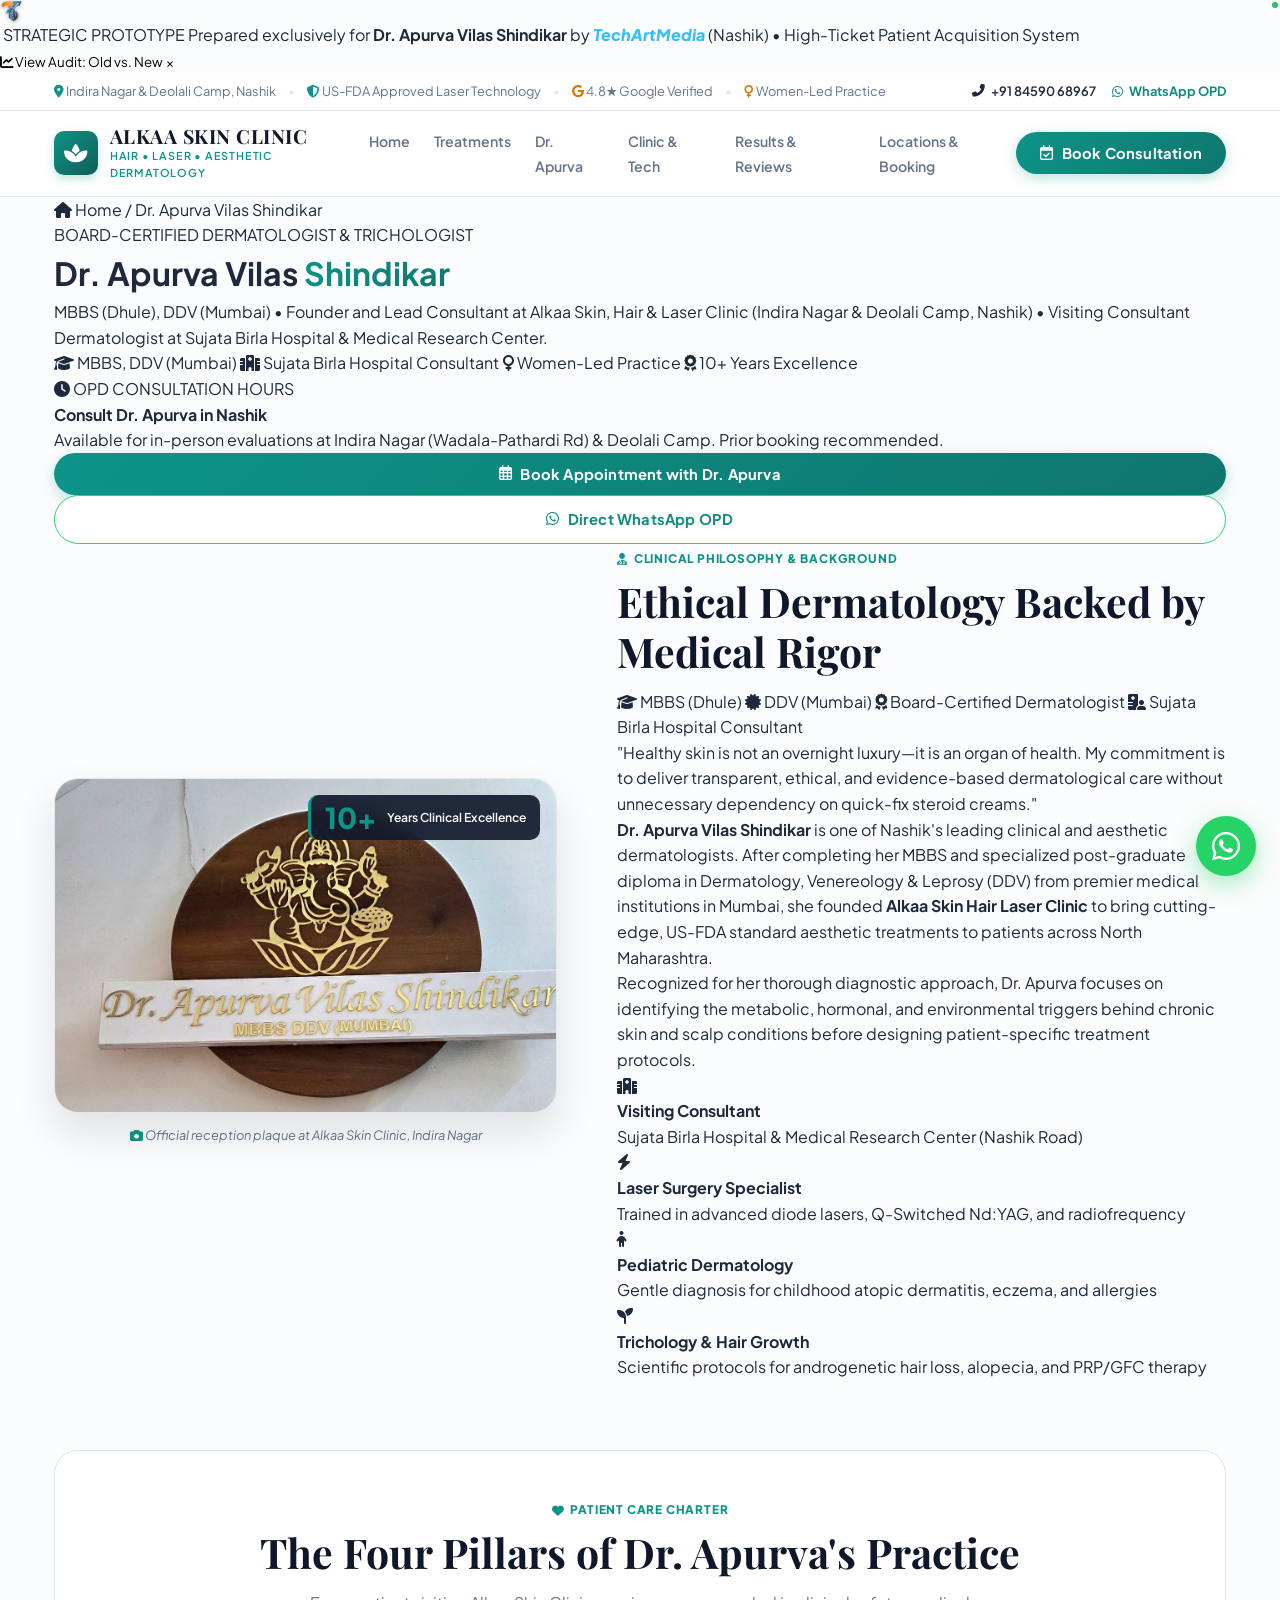
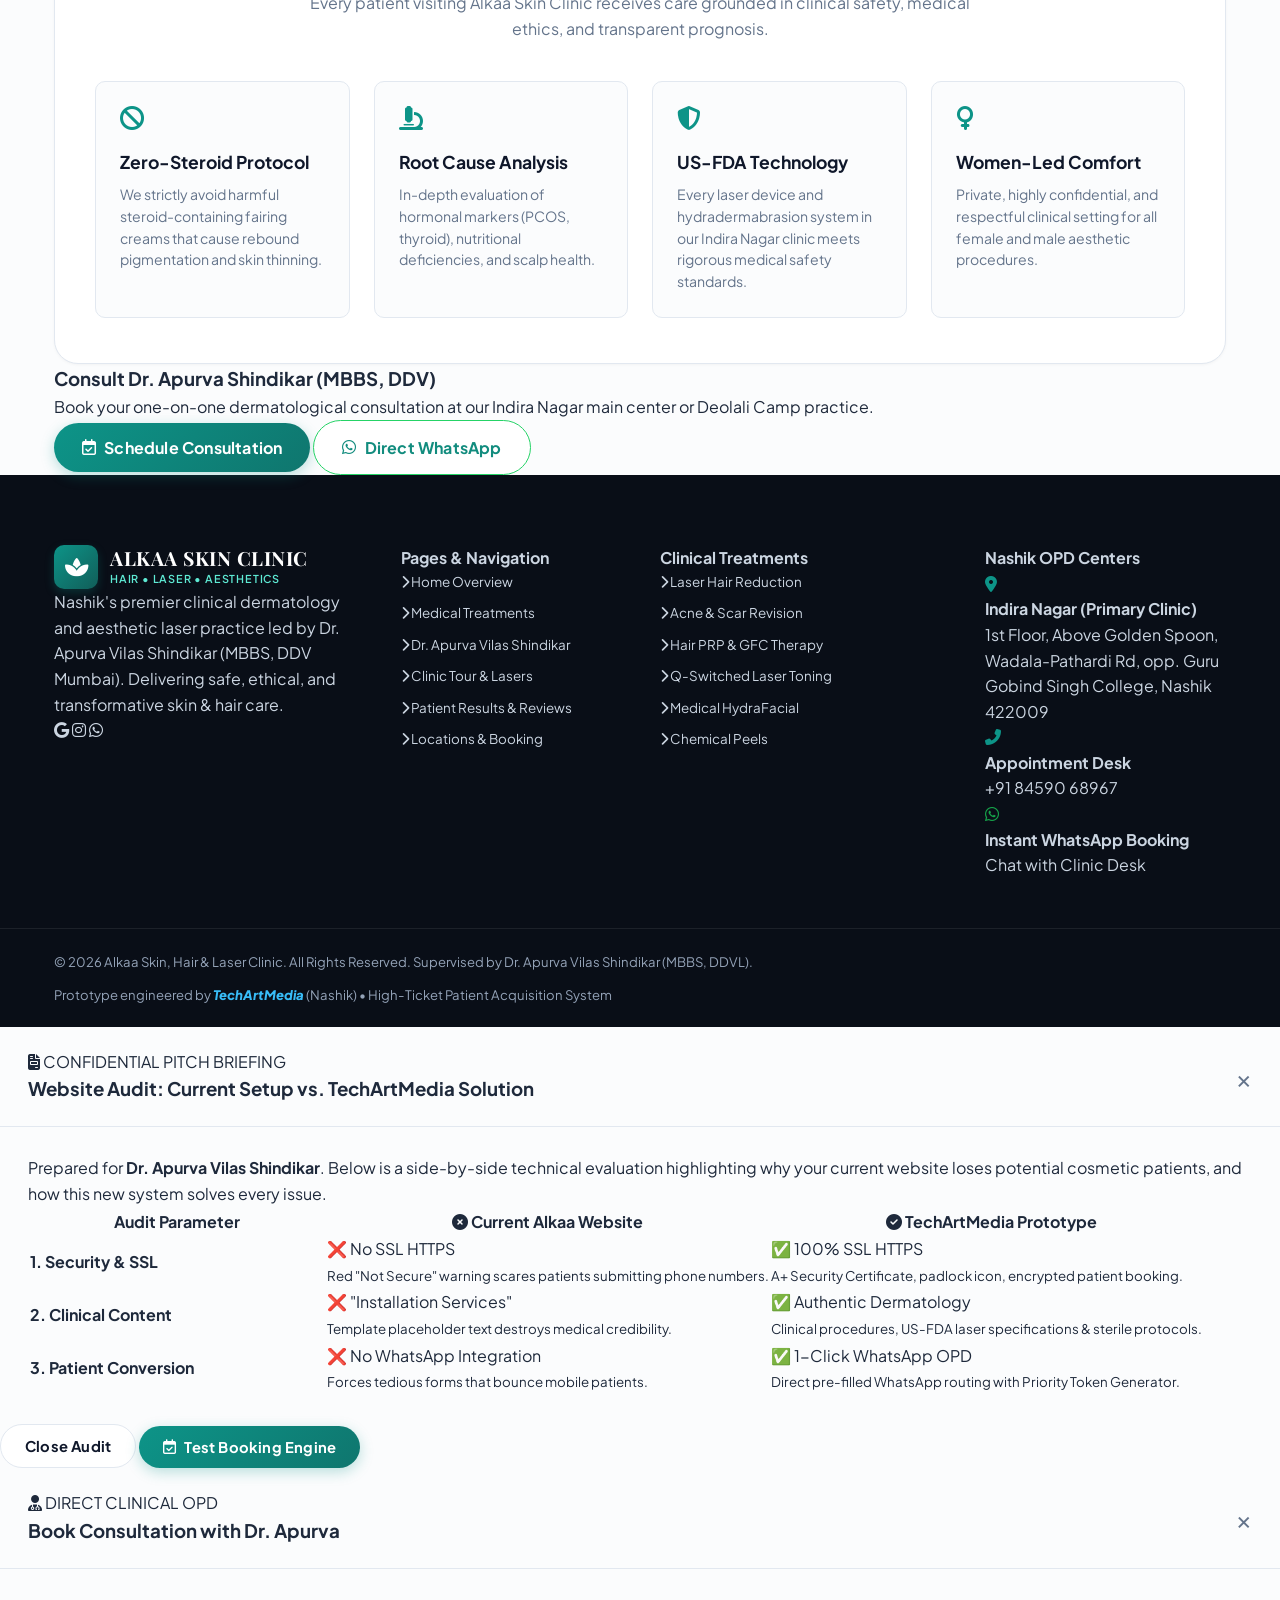
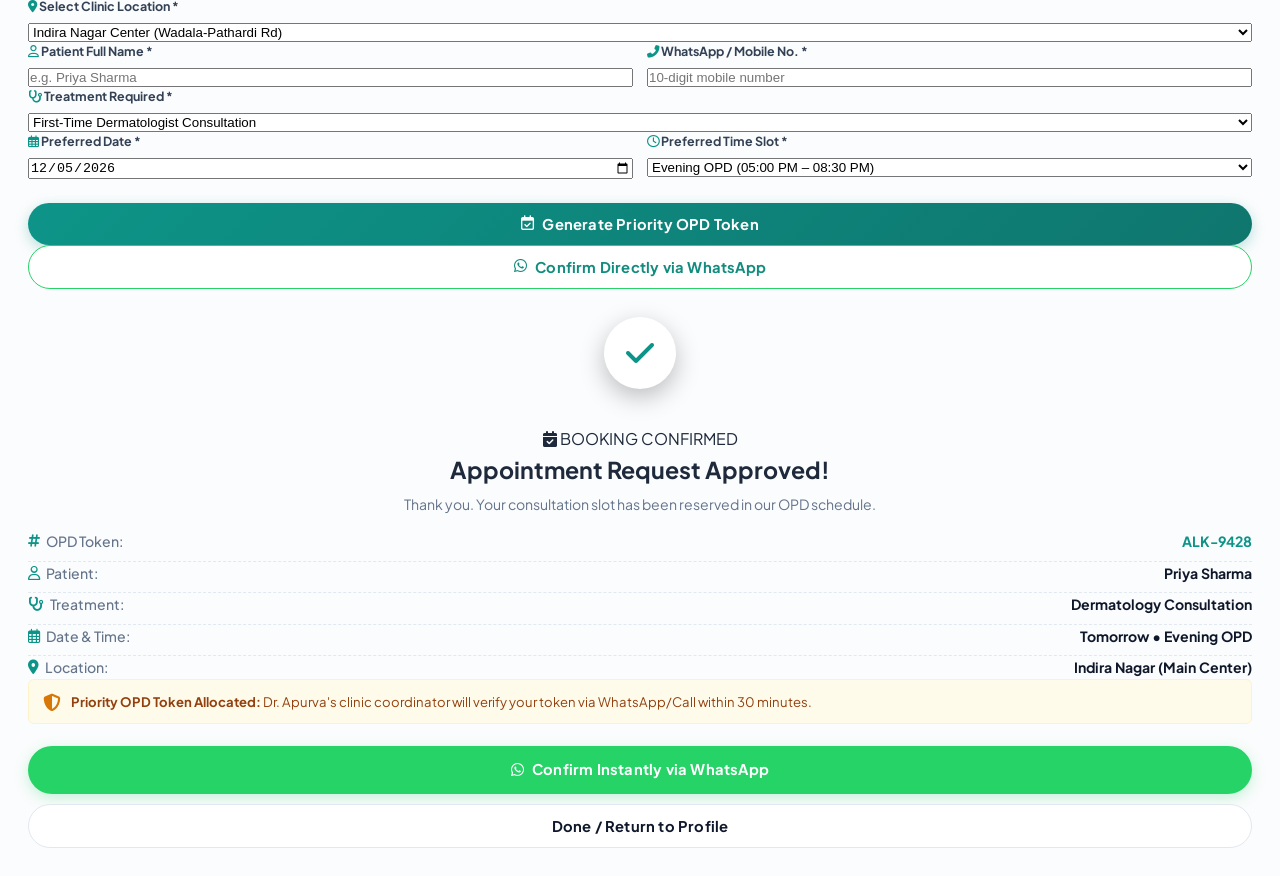
<file: about.html>
<!DOCTYPE html>
<html lang="en">
<head>
  <meta charset="UTF-8">
  <meta name="viewport" content="width=device-width, initial-scale=1.0">
  <title>Dr. Apurva Vilas Shindikar (MBBS, DDV Mumbai) | Dermatologist in Nashik | Alkaa Skin Clinic</title>
  <meta name="description" content="Meet Dr. Apurva Vilas Shindikar (MBBS, DDV Mumbai), Consultant Dermatologist & Trichologist at Alkaa Skin Clinic and Sujata Birla Hospital, Nashik.">
  
  <!-- Favicon -->
  <link rel="icon" href="data:image/svg+xml,<svg xmlns='http://www.w3.org/2000/svg' viewBox='0 0 100 100'><text y='.9em' font-size='90'>✨</text></svg>">
  
  <!-- Google Fonts -->
  <link rel="preconnect" href="https://fonts.googleapis.com">
  <link rel="preconnect" href="https://fonts.gstatic.com" crossorigin>
  <link href="https://fonts.googleapis.com/css2?family=Plus+Jakarta+Sans:wght@300;400;500;600;700;800&family=Playfair+Display:ital,wght@0,500;0,600;0,700;1,400&family=JetBrains+Mono:wght@400;500&display=swap" rel="stylesheet">
  
  <!-- Font Awesome -->
  <link rel="stylesheet" href="https://cdnjs.cloudflare.com/ajax/libs/font-awesome/6.4.0/css/all.min.css">
  
  <!-- Custom CSS -->
  <link rel="stylesheet" href="styles.css">
</head>
<body>

  <!-- ==================== PITCH DEMO BANNER (FOR DR. APURVA) ==================== -->
  <aside class="pitch-banner" id="pitchBanner" aria-label="Agency Prototype Notice">
    <div class="pitch-container">
      <div class="pitch-content">
        <img src="assets/techartmedia_logo.png" alt="TechArtMedia Logo" style="height: 22px; width: auto; object-fit: contain; margin-right: 8px; filter: drop-shadow(0 1px 2px rgba(0,0,0,0.3)); vertical-align: middle;">
        <span class="pitch-badge"><i class="fas fa-sparkles"></i> STRATEGIC PROTOTYPE</span>
        <span class="pitch-text">Prepared exclusively for <strong>Dr. Apurva Vilas Shindikar</strong> by <em style="font-style: italic; font-weight: 800; color: #38bdf8;">TechArtMedia</em> (Nashik) • High-Ticket Patient Acquisition System</span>
      </div>
      <div class="pitch-actions">
        <button class="btn-audit-toggle" id="openAuditModalBtn" aria-label="Open Audit Comparison">
          <i class="fas fa-chart-line"></i> View Audit: Old vs. New
        </button>
        <button class="btn-close-banner" id="closeBannerBtn" title="Dismiss Banner" aria-label="Close banner">&times;</button>
      </div>
    </div>
  </aside>

  <!-- ==================== TOP CONTACT STRIP ==================== -->
  <header class="top-bar">
    <div class="container top-bar-inner">
      <div class="top-bar-left">
        <span><i class="fas fa-map-marker-alt text-teal"></i> Indira Nagar & Deolali Camp, Nashik</span>
        <span class="divider">•</span>
        <span><i class="fas fa-shield-alt text-teal"></i> US-FDA Approved Laser Technology</span>
        <span class="divider">•</span>
        <span><i class="fab fa-google text-gold"></i> 4.8★ Google Verified</span>
        <span class="divider">•</span>
        <span><i class="fas fa-venus text-gold"></i> Women-Led Practice</span>
      </div>
      <div class="top-bar-right">
        <a href="tel:+918459068967" class="top-link"><i class="fas fa-phone-alt"></i> +91 84590 68967</a>
        <a href="https://wa.me/918459068967?text=Hello%20Dr.%20Apurva,%20I%20would%20like%20to%20book%20a%20consultation." target="_blank" class="top-link wa-link"><i class="fab fa-whatsapp"></i> WhatsApp OPD</a>
      </div>
    </div>
  </header>

  <!-- ==================== MAIN NAVIGATION ==================== -->
  <nav class="navbar" id="navbar">
    <div class="container nav-inner">
      <a href="index.html" class="brand-logo">
        <div class="brand-emblem">
          <i class="fas fa-spa"></i>
        </div>
        <div class="brand-text">
          <span class="brand-title">ALKAA SKIN CLINIC</span>
          <span class="brand-subtitle">Hair • Laser • Aesthetic Dermatology</span>
        </div>
      </a>

      <ul class="nav-menu" id="navMenu">
        <li><a href="index.html" class="nav-link">Home</a></li>
        <li><a href="treatments.html" class="nav-link">Treatments</a></li>
        <li><a href="about.html" class="nav-link active">Dr. Apurva</a></li>
        <li><a href="clinic-tour.html" class="nav-link">Clinic & Tech</a></li>
        <li><a href="results.html" class="nav-link">Results & Reviews</a></li>
        <li><a href="contact.html" class="nav-link">Locations & Booking</a></li>
      </ul>

      <div class="nav-cta">
        <button class="btn btn-primary open-booking-btn">
          <i class="far fa-calendar-check"></i> Book Consultation
        </button>
        <button class="mobile-hamburger" id="mobileToggle" aria-label="Open Menu">
          <i class="fas fa-bars"></i>
        </button>
      </div>
    </div>
  </nav>

  <!-- ==================== IMPROVED PAGE TITLE LAYOUT ==================== -->
  <header class="inner-page-header">
    <div class="container">
      <div class="page-header-grid">
        <div class="page-header-main">
          <nav class="breadcrumbs" aria-label="Breadcrumb">
            <a href="index.html"><i class="fas fa-home"></i> Home</a>
            <span class="sep">/</span>
            <span class="current">Dr. Apurva Vilas Shindikar</span>
          </nav>
          <div class="page-category-badge">
            <span class="pulse-dot"></span> BOARD-CERTIFIED DERMATOLOGIST & TRICHOLOGIST
          </div>
          <h1 class="page-main-title">
            Dr. Apurva Vilas <span class="text-gradient">Shindikar</span>
          </h1>
          <p class="page-description">
            MBBS (Dhule), DDV (Mumbai) • Founder and Lead Consultant at Alkaa Skin, Hair & Laser Clinic (Indira Nagar & Deolali Camp, Nashik) • Visiting Consultant Dermatologist at Sujata Birla Hospital & Medical Research Center.
          </p>
          <div class="page-feature-chips">
            <span class="feature-chip"><i class="fas fa-graduation-cap"></i> MBBS, DDV (Mumbai)</span>
            <span class="feature-chip"><i class="fas fa-hospital"></i> Sujata Birla Hospital Consultant</span>
            <span class="feature-chip"><i class="fas fa-venus"></i> Women-Led Practice</span>
            <span class="feature-chip"><i class="fas fa-award"></i> 10+ Years Excellence</span>
          </div>
        </div>

        <div class="page-header-card">
          <span class="page-header-card-badge"><i class="fas fa-clock"></i> OPD CONSULTATION HOURS</span>
          <h4>Consult Dr. Apurva in Nashik</h4>
          <p>Available for in-person evaluations at Indira Nagar (Wadala-Pathardi Rd) & Deolali Camp. Prior booking recommended.</p>
          <div class="header-card-actions">
            <button class="btn btn-primary btn-block open-booking-btn">
              <i class="far fa-calendar-alt"></i> Book Appointment with Dr. Apurva
            </button>
            <a href="https://wa.me/918459068967?text=Hello%20Dr.%20Apurva,%20I%20would%20like%20to%20consult%20with%20you." target="_blank" class="btn btn-outline-wa btn-block">
              <i class="fab fa-whatsapp"></i> Direct WhatsApp OPD
            </a>
          </div>
        </div>
      </div>
    </div>
  </header>

  <!-- ==================== MAIN BIOGRAPHY & CREDENTIALS ==================== -->
  <main class="page-content-wrapper">
    <div class="container">

      <div class="doctor-layout">
        <div class="doctor-portrait">
          <div class="portrait-frame">
            <img src="assets/client_images/clinic_consultation_room.jpg" alt="Dr. Apurva Vilas Shindikar MBBS DDV Mumbai Official Plaque" class="portrait-img">
            <div class="experience-tag">
              <span class="number">10+</span>
              <span class="text">Years Clinical Excellence</span>
            </div>
          </div>
          <div style="margin-top: 12px; text-align: center; font-size: 0.8rem; color: var(--text-muted); font-style: italic;">
            <i class="fas fa-camera text-teal"></i> Official reception plaque at Alkaa Skin Clinic, Indira Nagar
          </div>
        </div>

        <div class="doctor-bio">
          <div class="section-tag"><i class="fas fa-user-md"></i> CLINICAL PHILOSOPHY & BACKGROUND</div>
          <h2 class="section-title">Ethical Dermatology Backed by Medical Rigor</h2>
          
          <div class="doctor-credentials-pills">
            <span class="cred-pill"><i class="fas fa-graduation-cap"></i> MBBS (Dhule)</span>
            <span class="cred-pill"><i class="fas fa-certificate"></i> DDV (Mumbai)</span>
            <span class="cred-pill"><i class="fas fa-award"></i> Board-Certified Dermatologist</span>
            <span class="cred-pill highlight"><i class="fas fa-hospital-user"></i> Sujata Birla Hospital Consultant</span>
          </div>

          <blockquote class="doctor-quote">
            "Healthy skin is not an overnight luxury—it is an organ of health. My commitment is to deliver transparent, ethical, and evidence-based dermatological care without unnecessary dependency on quick-fix steroid creams."
          </blockquote>

          <p class="bio-text">
            <strong>Dr. Apurva Vilas Shindikar</strong> is one of Nashik's leading clinical and aesthetic dermatologists. After completing her MBBS and specialized post-graduate diploma in Dermatology, Venereology & Leprosy (DDV) from premier medical institutions in Mumbai, she founded <strong>Alkaa Skin Hair Laser Clinic</strong> to bring cutting-edge, US-FDA standard aesthetic treatments to patients across North Maharashtra.
          </p>

          <p class="bio-text">
            Recognized for her thorough diagnostic approach, Dr. Apurva focuses on identifying the metabolic, hormonal, and environmental triggers behind chronic skin and scalp conditions before designing patient-specific treatment protocols.
          </p>

          <div class="cred-grid">
            <div class="cred-card">
              <div class="cred-icon"><i class="fas fa-hospital-alt"></i></div>
              <div class="cred-info">
                <h4>Visiting Consultant</h4>
                <p>Sujata Birla Hospital & Medical Research Center (Nashik Road)</p>
              </div>
            </div>
            <div class="cred-card">
              <div class="cred-icon"><i class="fas fa-bolt"></i></div>
              <div class="cred-info">
                <h4>Laser Surgery Specialist</h4>
                <p>Trained in advanced diode lasers, Q-Switched Nd:YAG, and radiofrequency</p>
              </div>
            </div>
            <div class="cred-card">
              <div class="cred-icon"><i class="fas fa-child"></i></div>
              <div class="cred-info">
                <h4>Pediatric Dermatology</h4>
                <p>Gentle diagnosis for childhood atopic dermatitis, eczema, and allergies</p>
              </div>
            </div>
            <div class="cred-card">
              <div class="cred-icon"><i class="fas fa-seedling"></i></div>
              <div class="cred-info">
                <h4>Trichology & Hair Growth</h4>
                <p>Scientific protocols for androgenetic hair loss, alopecia, and PRP/GFC therapy</p>
              </div>
            </div>
          </div>
        </div>
      </div>

      <!-- Core Practice Values -->
      <div style="margin-top: 70px; background: #ffffff; border: 1px solid var(--border); border-radius: var(--radius-xl); padding: 45px 40px; box-shadow: var(--shadow-sm);">
        <div class="text-center" style="margin-bottom: 40px;">
          <div class="section-tag"><i class="fas fa-heart text-teal"></i> PATIENT CARE CHARTER</div>
          <h2 class="section-title">The Four Pillars of Dr. Apurva's Practice</h2>
          <p class="section-subtitle">Every patient visiting Alkaa Skin Clinic receives care grounded in clinical safety, medical ethics, and transparent prognosis.</p>
        </div>

        <div style="display: grid; grid-template-columns: repeat(auto-fit, minmax(240px, 1fr)); gap: 24px;">
          <div class="feature-item" style="background: var(--bg-page); padding: 24px; border-radius: var(--radius-md); border: 1px solid var(--border);">
            <div class="feature-icon" style="margin-bottom: 14px;"><i class="fas fa-ban text-teal" style="font-size: 1.5rem;"></i></div>
            <h4 style="font-size: 1.1rem; margin-bottom: 8px; color: var(--dark);">Zero-Steroid Protocol</h4>
            <p style="font-size: 0.88rem; color: var(--text-muted); line-height: 1.55;">We strictly avoid harmful steroid-containing fairing creams that cause rebound pigmentation and skin thinning.</p>
          </div>
          <div class="feature-item" style="background: var(--bg-page); padding: 24px; border-radius: var(--radius-md); border: 1px solid var(--border);">
            <div class="feature-icon" style="margin-bottom: 14px;"><i class="fas fa-microscope text-teal" style="font-size: 1.5rem;"></i></div>
            <h4 style="font-size: 1.1rem; margin-bottom: 8px; color: var(--dark);">Root Cause Analysis</h4>
            <p style="font-size: 0.88rem; color: var(--text-muted); line-height: 1.55;">In-depth evaluation of hormonal markers (PCOS, thyroid), nutritional deficiencies, and scalp health.</p>
          </div>
          <div class="feature-item" style="background: var(--bg-page); padding: 24px; border-radius: var(--radius-md); border: 1px solid var(--border);">
            <div class="feature-icon" style="margin-bottom: 14px;"><i class="fas fa-shield-alt text-teal" style="font-size: 1.5rem;"></i></div>
            <h4 style="font-size: 1.1rem; margin-bottom: 8px; color: var(--dark);">US-FDA Technology</h4>
            <p style="font-size: 0.88rem; color: var(--text-muted); line-height: 1.55;">Every laser device and hydradermabrasion system in our Indira Nagar clinic meets rigorous medical safety standards.</p>
          </div>
          <div class="feature-item" style="background: var(--bg-page); padding: 24px; border-radius: var(--radius-md); border: 1px solid var(--border);">
            <div class="feature-icon" style="margin-bottom: 14px;"><i class="fas fa-venus text-teal" style="font-size: 1.5rem;"></i></div>
            <h4 style="font-size: 1.1rem; margin-bottom: 8px; color: var(--dark);">Women-Led Comfort</h4>
            <p style="font-size: 0.88rem; color: var(--text-muted); line-height: 1.55;">Private, highly confidential, and respectful clinical setting for all female and male aesthetic procedures.</p>
          </div>
        </div>
      </div>

      <!-- Page CTA Banner -->
      <div class="page-cta-banner">
        <div class="page-cta-content">
          <h3>Consult Dr. Apurva Shindikar (MBBS, DDV)</h3>
          <p>Book your one-on-one dermatological consultation at our Indira Nagar main center or Deolali Camp practice.</p>
        </div>
        <div class="page-cta-actions">
          <button class="btn btn-primary btn-lg open-booking-btn">
            <i class="far fa-calendar-check"></i> Schedule Consultation
          </button>
          <a href="https://wa.me/918459068967?text=Hello%20Dr.%20Apurva,%20I%20would%20like%20to%20book%20a%20consultation." target="_blank" class="btn btn-outline-wa btn-lg">
            <i class="fab fa-whatsapp"></i> Direct WhatsApp
          </a>
        </div>
      </div>

    </div>
  </main>

  <!-- ==================== FOOTER ==================== -->
  <footer class="footer">
    <div class="container footer-grid">
      <div class="footer-col brand-col">
        <div class="brand-logo footer-logo">
          <div class="brand-emblem"><i class="fas fa-spa"></i></div>
          <div class="brand-text">
            <span class="brand-title">ALKAA SKIN CLINIC</span>
            <span class="brand-subtitle">Hair • Laser • Aesthetics</span>
          </div>
        </div>
        <p class="footer-bio">
          Nashik's premier clinical dermatology and aesthetic laser practice led by Dr. Apurva Vilas Shindikar (MBBS, DDV Mumbai). Delivering safe, ethical, and transformative skin & hair care.
        </p>
        <div class="social-links">
          <a href="https://share.google/EXkIzLZAakMUukrsU" target="_blank" aria-label="Google Business Profile"><i class="fab fa-google"></i></a>
          <a href="https://www.instagram.com/" target="_blank" aria-label="Instagram"><i class="fab fa-instagram"></i></a>
          <a href="https://wa.me/918459068967" target="_blank" aria-label="WhatsApp"><i class="fab fa-whatsapp"></i></a>
        </div>
      </div>

      <div class="footer-col">
        <h4 class="footer-heading">Pages & Navigation</h4>
        <ul class="footer-links">
          <li><a href="index.html"><i class="fas fa-chevron-right"></i> Home Overview</a></li>
          <li><a href="treatments.html"><i class="fas fa-chevron-right"></i> Medical Treatments</a></li>
          <li><a href="about.html"><i class="fas fa-chevron-right"></i> Dr. Apurva Vilas Shindikar</a></li>
          <li><a href="clinic-tour.html"><i class="fas fa-chevron-right"></i> Clinic Tour & Lasers</a></li>
          <li><a href="results.html"><i class="fas fa-chevron-right"></i> Patient Results & Reviews</a></li>
          <li><a href="contact.html"><i class="fas fa-chevron-right"></i> Locations & Booking</a></li>
        </ul>
      </div>

      <div class="footer-col">
        <h4 class="footer-heading">Clinical Treatments</h4>
        <ul class="footer-links">
          <li><a href="treatments.html#laser-hair"><i class="fas fa-chevron-right"></i> Laser Hair Reduction</a></li>
          <li><a href="treatments.html#acne-scar"><i class="fas fa-chevron-right"></i> Acne & Scar Revision</a></li>
          <li><a href="treatments.html#hair-prp"><i class="fas fa-chevron-right"></i> Hair PRP & GFC Therapy</a></li>
          <li><a href="treatments.html#q-switch"><i class="fas fa-chevron-right"></i> Q-Switched Laser Toning</a></li>
          <li><a href="treatments.html#hydrafacial"><i class="fas fa-chevron-right"></i> Medical HydraFacial</a></li>
          <li><a href="treatments.html#peels"><i class="fas fa-chevron-right"></i> Chemical Peels</a></li>
        </ul>
      </div>

      <div class="footer-col contact-col">
        <h4 class="footer-heading">Nashik OPD Centers</h4>
        <div class="footer-contact-item">
          <i class="fas fa-map-marker-alt text-teal"></i>
          <div>
            <strong>Indira Nagar (Primary Clinic)</strong>
            <p>1st Floor, Above Golden Spoon, Wadala-Pathardi Rd, opp. Guru Gobind Singh College, Nashik 422009</p>
          </div>
        </div>
        <div class="footer-contact-item">
          <i class="fas fa-phone-alt text-teal"></i>
          <div>
            <strong>Appointment Desk</strong>
            <p><a href="tel:+918459068967">+91 84590 68967</a></p>
          </div>
        </div>
        <div class="footer-contact-item">
          <i class="fab fa-whatsapp text-green"></i>
          <div>
            <strong>Instant WhatsApp Booking</strong>
            <p><a href="https://wa.me/918459068967?text=Hello%20Dr.%20Apurva,%20I%20would%20like%20to%20book%20a%20consultation." target="_blank">Chat with Clinic Desk</a></p>
          </div>
        </div>
      </div>
    </div>

    <div class="footer-bottom">
      <div class="container footer-bottom-inner">
        <p>&copy; 2026 Alkaa Skin, Hair & Laser Clinic. All Rights Reserved. Supervised by Dr. Apurva Vilas Shindikar (MBBS, DDVL).</p>
        <p class="agency-credit">
          Prototype engineered by <em style="font-style: italic; font-weight: 800; color: #38bdf8;">TechArtMedia</em> (Nashik) • High-Ticket Patient Acquisition System
        </p>
      </div>
    </div>
  </footer>

  <!-- ==================== FLOATING WHATSAPP BUTTON ==================== -->
  <div class="floating-wa-wrapper" id="waWrapper">
    <div class="wa-popup-bubble" id="waBubble">
      <div class="bubble-header">
        <div class="doctor-avatar">
          <i class="fas fa-user-md"></i>
        </div>
        <div>
          <h6>Alkaa Skin Clinic OPD</h6>
          <small>Dr. Apurva Shindikar • Typically replies in 5m</small>
        </div>
        <button class="close-bubble-btn" id="closeWaBubble" aria-label="Close message">&times;</button>
      </div>
      <div class="bubble-body">
        <p>Namaste! 🙏 Welcome to Alkaa Skin Clinic. How can Dr. Apurva assist your skin or hair concern today?</p>
      </div>
      <div class="bubble-actions">
        <a href="https://wa.me/918459068967?text=Hi%20Dr.%20Apurva,%20I%20want%20to%20book%20a%20skin%20consultation." target="_blank" class="quick-wa-btn">
          📅 Book Consultation
        </a>
        <a href="https://wa.me/918459068967?text=Hi,%20what%20are%20the%20charges%20for%20Laser%20Hair%20Removal?" target="_blank" class="quick-wa-btn">
          ⚡ Laser Hair Removal
        </a>
      </div>
    </div>
    <a href="https://wa.me/918459068967?text=Hello%20Dr.%20Apurva,%20I%20would%20like%20to%20consult%20regarding%20my%20skin/hair." target="_blank" class="floating-wa-btn" id="floatingWaBtn" aria-label="WhatsApp Us">
      <i class="fab fa-whatsapp"></i>
    </a>
  </div>

  <!-- ==================== AUDIT COMPARISON MODAL (PITCH ASSET) ==================== -->
  <div class="modal-overlay" id="auditModal" role="dialog" aria-modal="true" aria-labelledby="auditModalTitle">
    <div class="modal-card modal-lg">
      <div class="modal-header">
        <div>
          <span class="badge-upgrade"><i class="fas fa-file-invoice"></i> CONFIDENTIAL PITCH BRIEFING</span>
          <h3 id="auditModalTitle">Website Audit: Current Setup vs. TechArtMedia Solution</h3>
        </div>
        <button class="modal-close-btn" id="closeAuditModal" aria-label="Close modal">&times;</button>
      </div>
      
      <div class="modal-body">
        <div class="audit-intro-box">
          <p>
            Prepared for <strong>Dr. Apurva Vilas Shindikar</strong>. Below is a side-by-side technical evaluation highlighting why your current website loses potential cosmetic patients, and how this new system solves every issue.
          </p>
        </div>

        <div class="comparison-table-wrapper">
          <table class="comparison-table">
            <thead>
              <tr>
                <th style="width: 25%;">Audit Parameter</th>
                <th style="width: 37.5%;" class="col-bad"><i class="fas fa-times-circle"></i> Current Alkaa Website</th>
                <th style="width: 37.5%;" class="col-good"><i class="fas fa-check-circle"></i> TechArtMedia Prototype</th>
              </tr>
            </thead>
            <tbody>
              <tr>
                <td><strong>1. Security & SSL</strong></td>
                <td class="col-bad"><span class="status-cross">❌ No SSL HTTPS</span><br><small>Red "Not Secure" warning scares patients submitting phone numbers.</small></td>
                <td class="col-good"><span class="status-tick">✅ 100% SSL HTTPS</span><br><small>A+ Security Certificate, padlock icon, encrypted patient booking.</small></td>
              </tr>
              <tr>
                <td><strong>2. Clinical Content</strong></td>
                <td class="col-bad"><span class="status-cross">❌ "Installation Services"</span><br><small>Template placeholder text destroys medical credibility.</small></td>
                <td class="col-good"><span class="status-tick">✅ Authentic Dermatology</span><br><small>Clinical procedures, US-FDA laser specifications & sterile protocols.</small></td>
              </tr>
              <tr>
                <td><strong>3. Patient Conversion</strong></td>
                <td class="col-bad"><span class="status-cross">❌ No WhatsApp Integration</span><br><small>Forces tedious forms that bounce mobile patients.</small></td>
                <td class="col-good"><span class="status-tick">✅ 1-Click WhatsApp OPD</span><br><small>Direct pre-filled WhatsApp routing with Priority Token Generator.</small></td>
              </tr>
            </tbody>
          </table>
        </div>
      </div>

      <div class="modal-footer">
        <button class="btn btn-outline" id="closeAuditBtnBottom">Close Audit</button>
        <button class="btn btn-primary open-booking-btn"><i class="far fa-calendar-check"></i> Test Booking Engine</button>
      </div>
    </div>
  </div>

  <!-- ==================== APPOINTMENT BOOKING MODAL ==================== -->
  <div class="modal-overlay" id="bookingModal" role="dialog" aria-modal="true" aria-labelledby="modalBookingTitle">
    <div class="modal-card">
      <div class="modal-header">
        <div>
          <span class="badge-upgrade"><i class="fas fa-user-md"></i> DIRECT CLINICAL OPD</span>
          <h3 id="modalBookingTitle">Book Consultation with Dr. Apurva</h3>
        </div>
        <button class="modal-close-btn" id="closeBookingModal" aria-label="Close modal">&times;</button>
      </div>
      
      <div class="modal-body">
        <form id="modalBookingForm">
          <div class="form-group">
            <label for="mBranch"><i class="fas fa-map-marker-alt text-teal"></i> Select Clinic Location *</label>
            <select id="mBranch" class="form-control" required>
              <option value="Indira Nagar (Main Center)" selected>Indira Nagar Center (Wadala-Pathardi Rd)</option>
              <option value="Deolali Camp Center">Deolali Camp Clinic</option>
            </select>
          </div>

          <div class="form-row">
            <div class="form-group">
              <label for="mName"><i class="far fa-user text-teal"></i> Patient Full Name *</label>
              <input type="text" id="mName" class="form-control" placeholder="e.g. Priya Sharma" required>
            </div>
            <div class="form-group">
              <label for="mPhone"><i class="fas fa-phone-alt text-teal"></i> WhatsApp / Mobile No. *</label>
              <input type="tel" id="mPhone" class="form-control" placeholder="10-digit mobile number" pattern="[0-9]{10}" required>
            </div>
          </div>

          <div class="form-group">
            <label for="mService"><i class="fas fa-stethoscope text-teal"></i> Treatment Required *</label>
            <select id="mService" class="form-control" required>
              <option value="Consultation / Diagnosis" selected>First-Time Dermatologist Consultation</option>
              <option value="Laser Hair Reduction">Triple-Wavelength Laser Hair Reduction</option>
              <option value="Acne & Scar Treatment">Acne, Pores & Scar Revision Protocol</option>
              <option value="Hair PRP / GFC Therapy">Hair Loss PRP / GFC Treatment</option>
              <option value="Q-Switched Laser Toning">Q-Switched Laser Melasma & Glow</option>
              <option value="Medical HydraFacial">Clinical HydraFacial Medi-Facial</option>
              <option value="Chemical Peels">Medical Chemical Peel</option>
            </select>
          </div>

          <div class="form-row">
            <div class="form-group">
              <label for="mDate"><i class="far fa-calendar-alt text-teal"></i> Preferred Date *</label>
              <input type="date" id="mDate" class="form-control" required>
            </div>
            <div class="form-group">
              <label for="mSlot"><i class="far fa-clock text-teal"></i> Preferred Time Slot *</label>
              <select id="mSlot" class="form-control" required>
                <option value="Morning (11:00 AM - 02:00 PM)">Morning OPD (11:00 AM – 02:00 PM)</option>
                <option value="Evening (05:00 PM - 08:30 PM)" selected>Evening OPD (05:00 PM – 08:30 PM)</option>
              </select>
            </div>
          </div>

          <div class="form-action-group" style="margin-top: 24px;">
            <button type="submit" class="btn btn-primary btn-block">
              <i class="far fa-calendar-check"></i> Generate Priority OPD Token
            </button>
            <button type="button" class="btn btn-outline-wa btn-block" id="modalSubmitWhatsApp">
              <i class="fab fa-whatsapp"></i> Confirm Directly via WhatsApp
            </button>
          </div>
        </form>
      </div>
    </div>
  </div>

  <!-- ==================== APPOINTMENT APPROVAL CONFIRMATION MODAL ==================== -->
  <div class="modal-overlay" id="bookingApprovalModal" role="dialog" aria-modal="true" aria-labelledby="appModalTitle">
    <div class="modal-card modal-md">
      <div class="approval-seal-wrap">
        <div class="approval-seal">
          <i class="fas fa-check"></i>
        </div>
      </div>

      <div class="modal-header text-center" style="display: block; border-bottom: none; padding-bottom: 0;">
        <span class="badge-upgrade" style="margin-bottom: 8px;"><i class="fas fa-calendar-check"></i> BOOKING CONFIRMED</span>
        <h3 id="appModalTitle" style="font-size: 1.45rem;">Appointment Request Approved!</h3>
        <p style="color: var(--text-muted); font-size: 0.88rem; margin-top: 4px;">Thank you. Your consultation slot has been reserved in our OPD schedule.</p>
      </div>

      <div class="modal-body" style="padding-top: 15px;">
        <div class="token-receipt-card">
          <div class="token-row">
            <span class="t-lbl"><i class="fas fa-hashtag text-teal"></i> OPD Token:</span>
            <span class="t-val text-teal" id="appTokenId">ALK-9428</span>
          </div>
          <div class="token-row">
            <span class="t-lbl"><i class="far fa-user text-teal"></i> Patient:</span>
            <span class="t-val" id="appName">Priya Sharma</span>
          </div>
          <div class="token-row">
            <span class="t-lbl"><i class="fas fa-stethoscope text-teal"></i> Treatment:</span>
            <span class="t-val" id="appService">Dermatology Consultation</span>
          </div>
          <div class="token-row">
            <span class="t-lbl"><i class="far fa-calendar-alt text-teal"></i> Date & Time:</span>
            <span class="t-val" id="appDateTime">Tomorrow • Evening OPD</span>
          </div>
          <div class="token-row">
            <span class="t-lbl"><i class="fas fa-map-marker-alt text-teal"></i> Location:</span>
            <span class="t-val" id="appBranch">Indira Nagar (Main Center)</span>
          </div>
        </div>

        <div class="approval-status-note">
          <i class="fas fa-shield-alt text-gold" style="font-size: 1.1rem; flex-shrink: 0; margin-top: 2px;"></i>
          <span><strong>Priority OPD Token Allocated:</strong> Dr. Apurva's clinic coordinator will verify your token via WhatsApp/Call within 30 minutes.</span>
        </div>

        <div class="approval-actions">
          <a href="#" id="appWhatsAppBtn" target="_blank" class="btn btn-wa-submit btn-block">
            <i class="fab fa-whatsapp"></i> Confirm Instantly via WhatsApp
          </a>
          <button type="button" class="btn btn-outline btn-block" id="closeApprovalModalBtn">
            Done / Return to Profile
          </button>
        </div>
      </div>
    </div>
  </div>

  <!-- Global Toast Notification Container -->
  <div class="toast-container" id="toastContainer"></div>

  <!-- JavaScript -->
  <script src="script.js"></script>
</body>
</html>
</file>
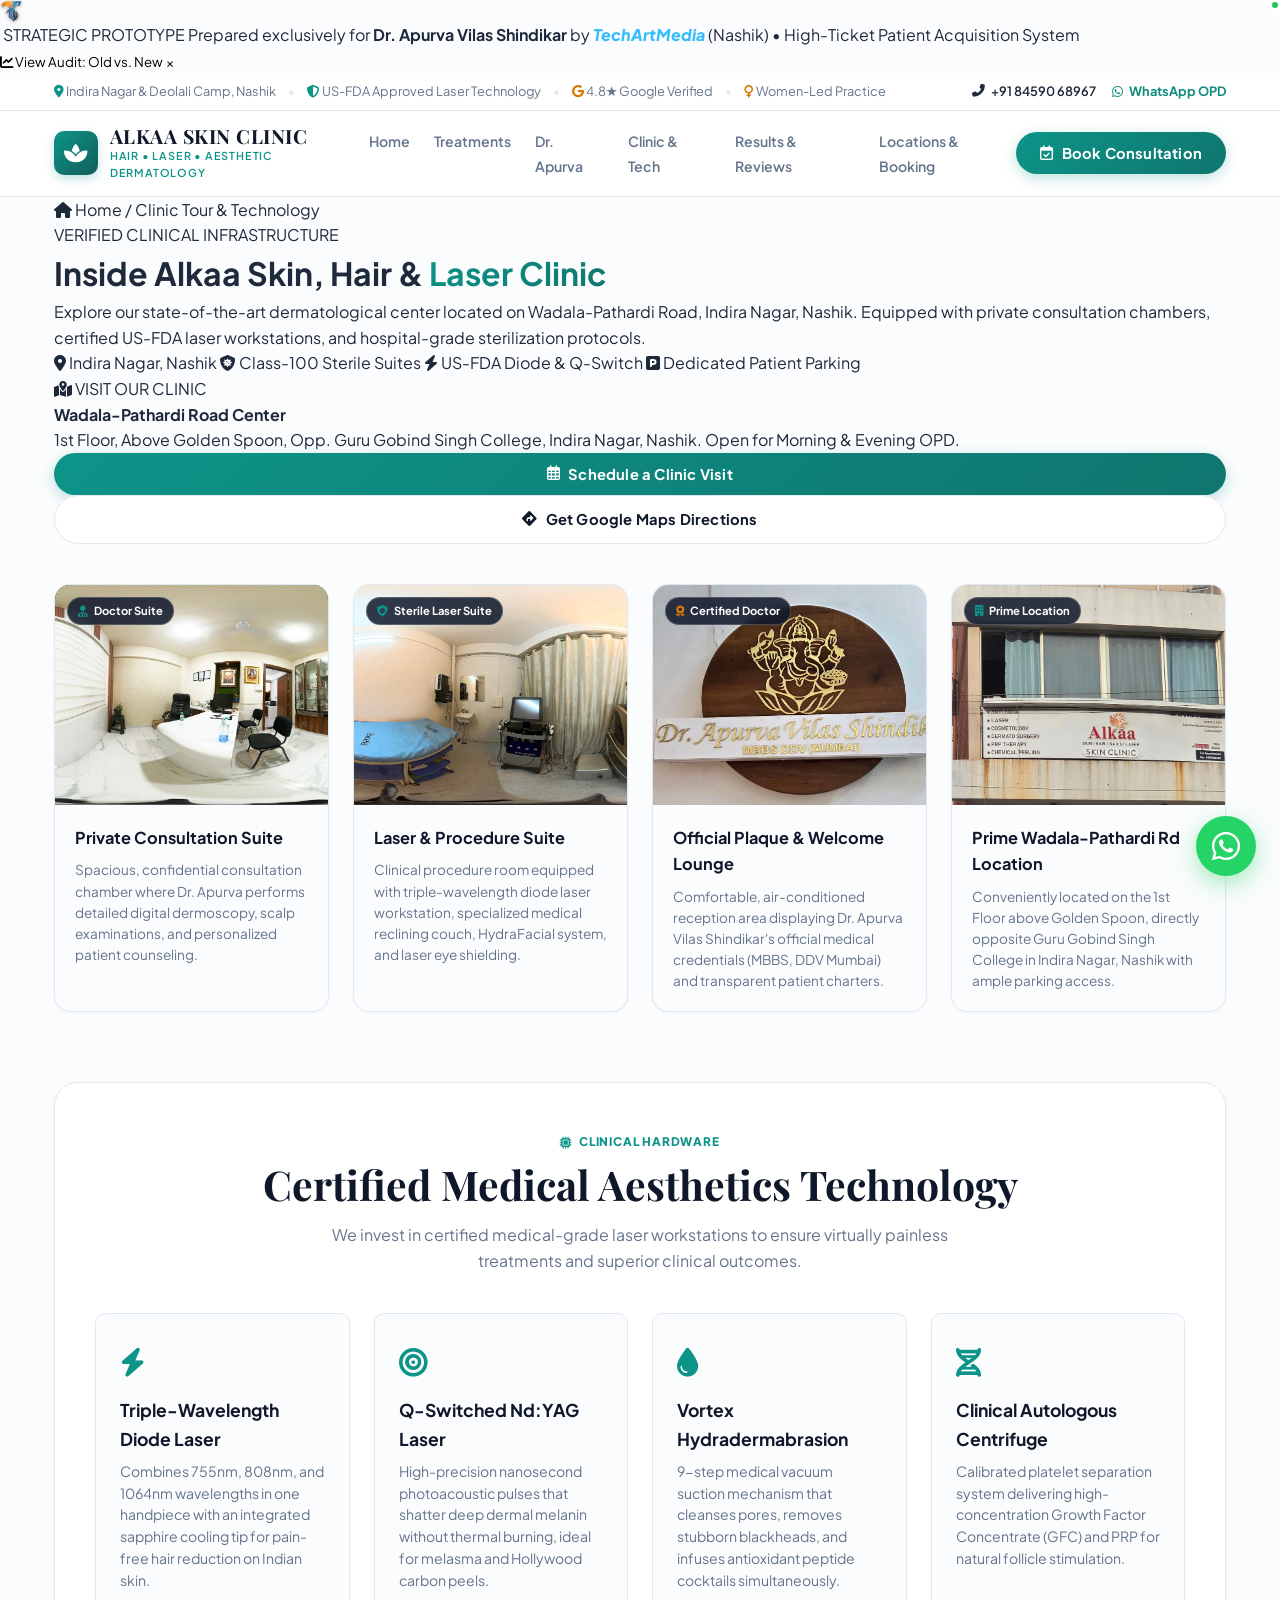
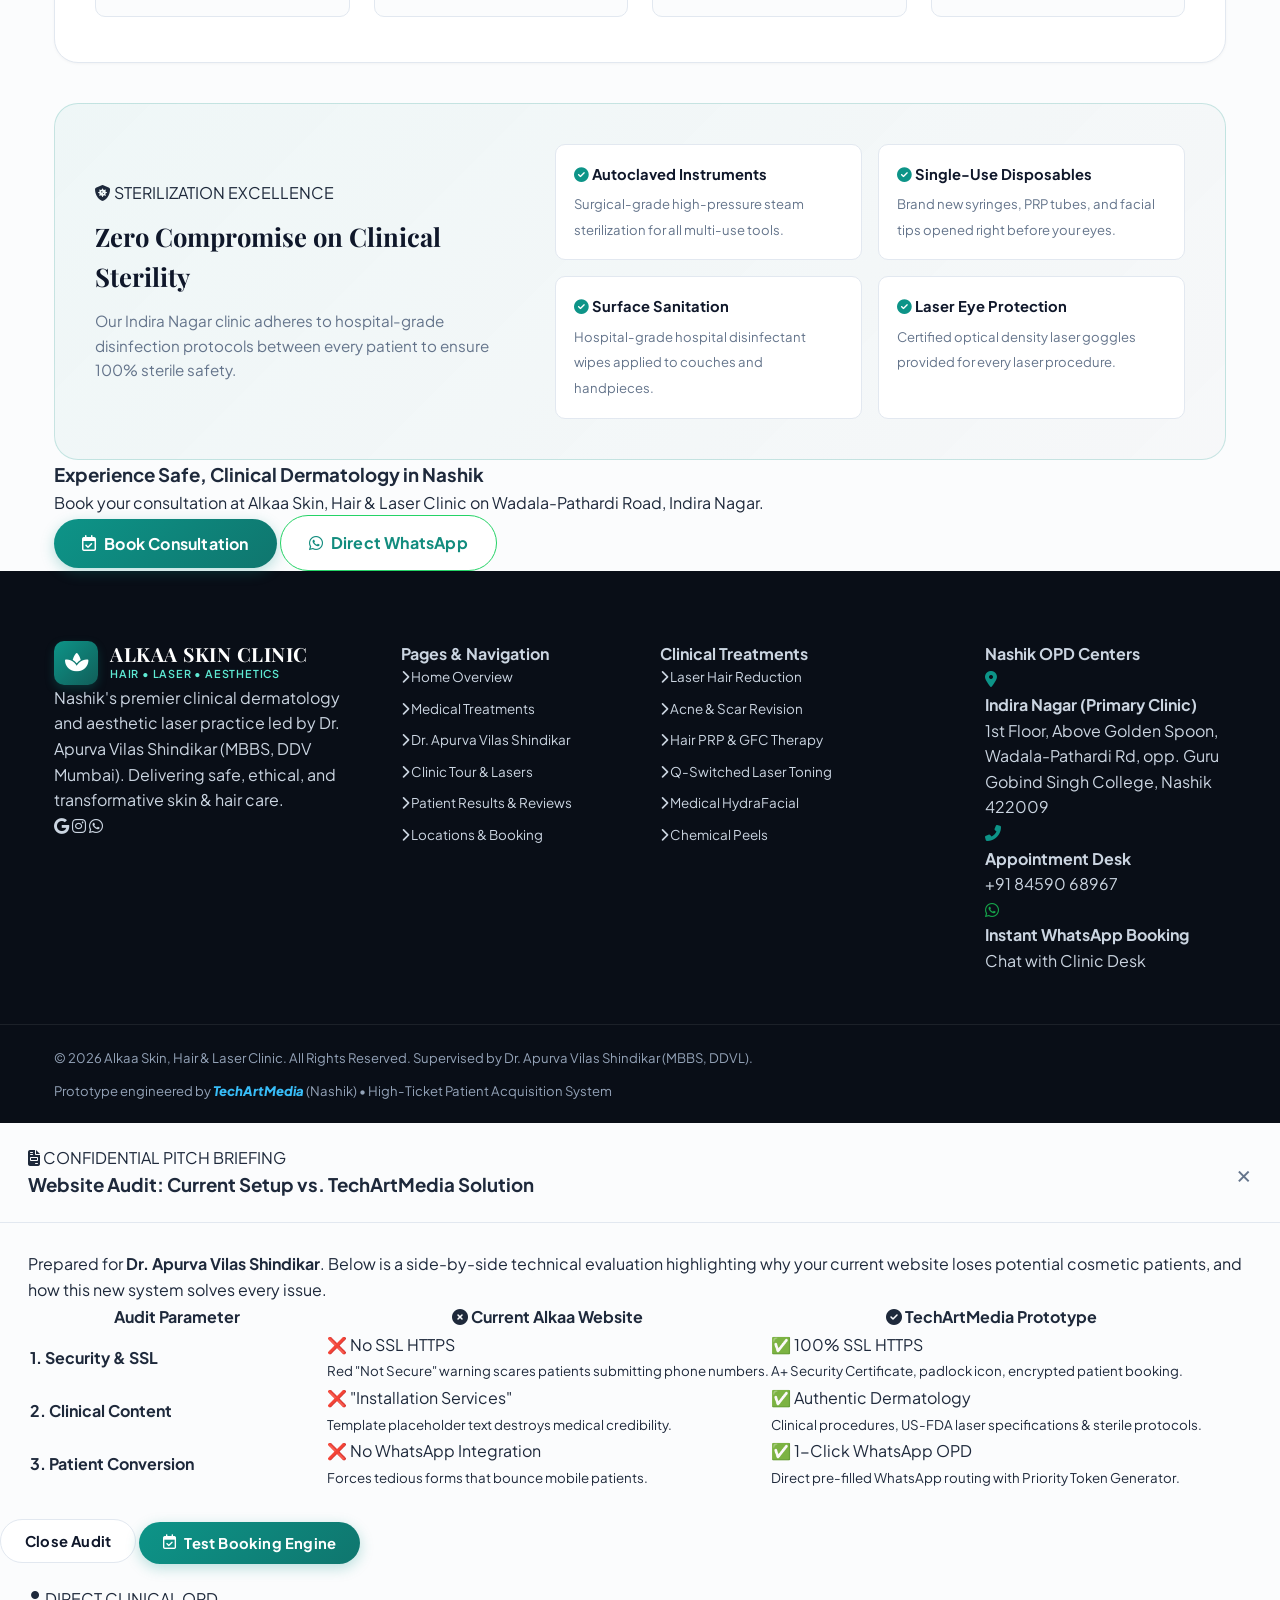
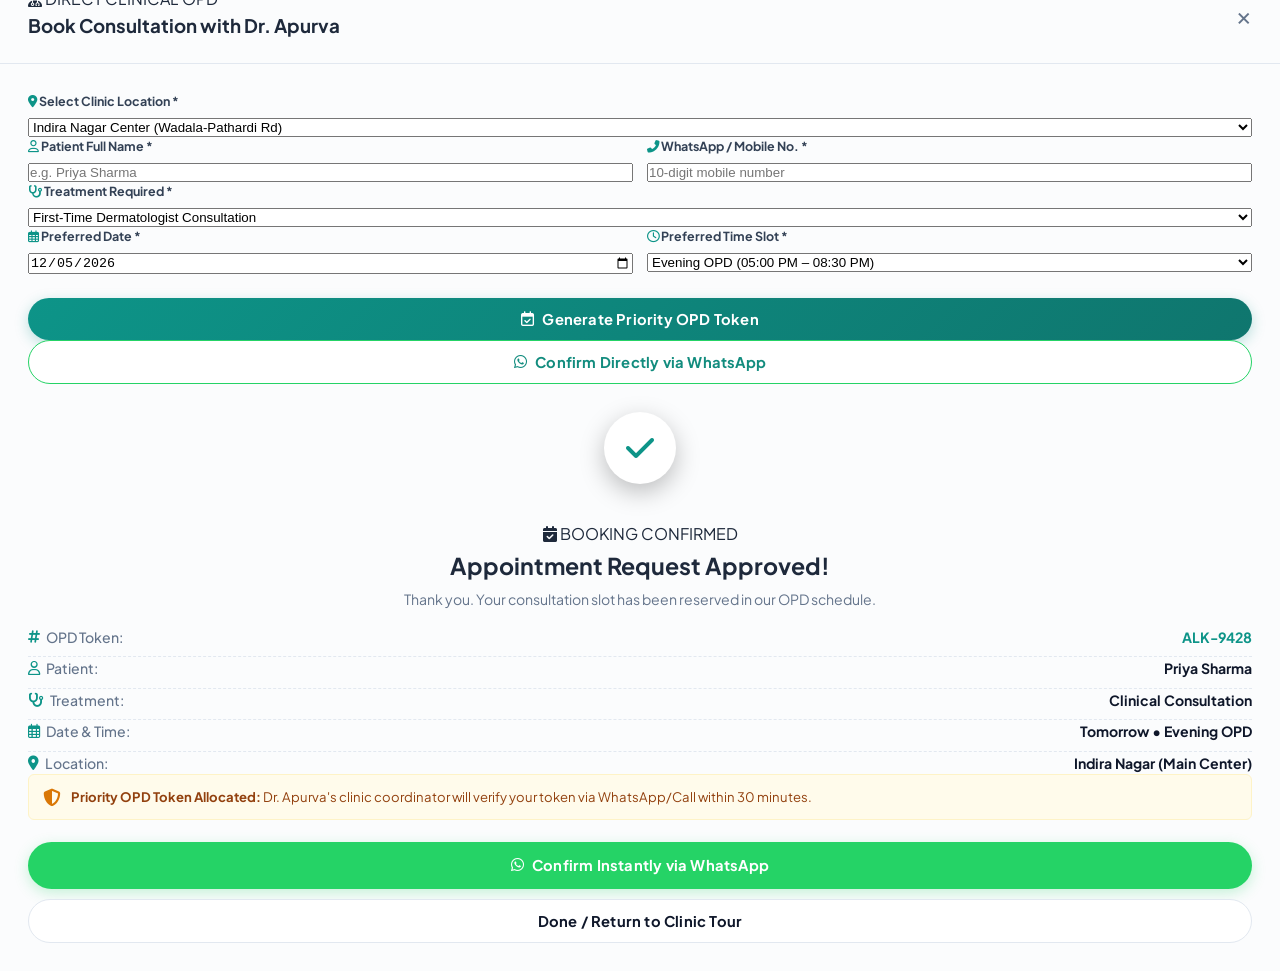
<file: clinic-tour.html>
<!DOCTYPE html>
<html lang="en">
<head>
  <meta charset="UTF-8">
  <meta name="viewport" content="width=device-width, initial-scale=1.0">
  <title>Clinic Tour & Laser Technology | Alkaa Skin Clinic | Indira Nagar, Nashik</title>
  <meta name="description" content="Take a virtual tour of Alkaa Skin Hair Laser Clinic in Indira Nagar, Nashik. Explore our consultation suite, US-FDA laser workstations, and sterile treatment rooms.">
  
  <!-- Favicon -->
  <link rel="icon" href="data:image/svg+xml,<svg xmlns='http://www.w3.org/2000/svg' viewBox='0 0 100 100'><text y='.9em' font-size='90'>✨</text></svg>">
  
  <!-- Google Fonts -->
  <link rel="preconnect" href="https://fonts.googleapis.com">
  <link rel="preconnect" href="https://fonts.gstatic.com" crossorigin>
  <link href="https://fonts.googleapis.com/css2?family=Plus+Jakarta+Sans:wght@300;400;500;600;700;800&family=Playfair+Display:ital,wght@0,500;0,600;0,700;1,400&family=JetBrains+Mono:wght@400;500&display=swap" rel="stylesheet">
  
  <!-- Font Awesome -->
  <link rel="stylesheet" href="https://cdnjs.cloudflare.com/ajax/libs/font-awesome/6.4.0/css/all.min.css">
  
  <!-- Custom CSS -->
  <link rel="stylesheet" href="styles.css">
</head>
<body>

  <!-- ==================== PITCH DEMO BANNER (FOR DR. APURVA) ==================== -->
  <aside class="pitch-banner" id="pitchBanner" aria-label="Agency Prototype Notice">
    <div class="pitch-container">
      <div class="pitch-content">
        <img src="assets/techartmedia_logo.png" alt="TechArtMedia Logo" style="height: 22px; width: auto; object-fit: contain; margin-right: 8px; filter: drop-shadow(0 1px 2px rgba(0,0,0,0.3)); vertical-align: middle;">
        <span class="pitch-badge"><i class="fas fa-sparkles"></i> STRATEGIC PROTOTYPE</span>
        <span class="pitch-text">Prepared exclusively for <strong>Dr. Apurva Vilas Shindikar</strong> by <em style="font-style: italic; font-weight: 800; color: #38bdf8;">TechArtMedia</em> (Nashik) • High-Ticket Patient Acquisition System</span>
      </div>
      <div class="pitch-actions">
        <button class="btn-audit-toggle" id="openAuditModalBtn" aria-label="Open Audit Comparison">
          <i class="fas fa-chart-line"></i> View Audit: Old vs. New
        </button>
        <button class="btn-close-banner" id="closeBannerBtn" title="Dismiss Banner" aria-label="Close banner">&times;</button>
      </div>
    </div>
  </aside>

  <!-- ==================== TOP CONTACT STRIP ==================== -->
  <header class="top-bar">
    <div class="container top-bar-inner">
      <div class="top-bar-left">
        <span><i class="fas fa-map-marker-alt text-teal"></i> Indira Nagar & Deolali Camp, Nashik</span>
        <span class="divider">•</span>
        <span><i class="fas fa-shield-alt text-teal"></i> US-FDA Approved Laser Technology</span>
        <span class="divider">•</span>
        <span><i class="fab fa-google text-gold"></i> 4.8★ Google Verified</span>
        <span class="divider">•</span>
        <span><i class="fas fa-venus text-gold"></i> Women-Led Practice</span>
      </div>
      <div class="top-bar-right">
        <a href="tel:+918459068967" class="top-link"><i class="fas fa-phone-alt"></i> +91 84590 68967</a>
        <a href="https://wa.me/918459068967?text=Hello%20Dr.%20Apurva,%20I%20would%20like%20to%20visit%20the%20clinic." target="_blank" class="top-link wa-link"><i class="fab fa-whatsapp"></i> WhatsApp OPD</a>
      </div>
    </div>
  </header>

  <!-- ==================== MAIN NAVIGATION ==================== -->
  <nav class="navbar" id="navbar">
    <div class="container nav-inner">
      <a href="index.html" class="brand-logo">
        <div class="brand-emblem">
          <i class="fas fa-spa"></i>
        </div>
        <div class="brand-text">
          <span class="brand-title">ALKAA SKIN CLINIC</span>
          <span class="brand-subtitle">Hair • Laser • Aesthetic Dermatology</span>
        </div>
      </a>

      <ul class="nav-menu" id="navMenu">
        <li><a href="index.html" class="nav-link">Home</a></li>
        <li><a href="treatments.html" class="nav-link">Treatments</a></li>
        <li><a href="about.html" class="nav-link">Dr. Apurva</a></li>
        <li><a href="clinic-tour.html" class="nav-link active">Clinic & Tech</a></li>
        <li><a href="results.html" class="nav-link">Results & Reviews</a></li>
        <li><a href="contact.html" class="nav-link">Locations & Booking</a></li>
      </ul>

      <div class="nav-cta">
        <button class="btn btn-primary open-booking-btn">
          <i class="far fa-calendar-check"></i> Book Consultation
        </button>
        <button class="mobile-hamburger" id="mobileToggle" aria-label="Open Menu">
          <i class="fas fa-bars"></i>
        </button>
      </div>
    </div>
  </nav>

  <!-- ==================== IMPROVED PAGE TITLE LAYOUT ==================== -->
  <header class="inner-page-header">
    <div class="container">
      <div class="page-header-grid">
        <div class="page-header-main">
          <nav class="breadcrumbs" aria-label="Breadcrumb">
            <a href="index.html"><i class="fas fa-home"></i> Home</a>
            <span class="sep">/</span>
            <span class="current">Clinic Tour & Technology</span>
          </nav>
          <div class="page-category-badge">
            <span class="pulse-dot"></span> VERIFIED CLINICAL INFRASTRUCTURE
          </div>
          <h1 class="page-main-title">
            Inside Alkaa Skin, Hair & <span class="text-gradient">Laser Clinic</span>
          </h1>
          <p class="page-description">
            Explore our state-of-the-art dermatological center located on Wadala-Pathardi Road, Indira Nagar, Nashik. Equipped with private consultation chambers, certified US-FDA laser workstations, and hospital-grade sterilization protocols.
          </p>
          <div class="page-feature-chips">
            <span class="feature-chip"><i class="fas fa-map-marker-alt"></i> Indira Nagar, Nashik</span>
            <span class="feature-chip"><i class="fas fa-shield-virus"></i> Class-100 Sterile Suites</span>
            <span class="feature-chip"><i class="fas fa-bolt"></i> US-FDA Diode & Q-Switch</span>
            <span class="feature-chip"><i class="fas fa-parking"></i> Dedicated Patient Parking</span>
          </div>
        </div>

        <div class="page-header-card">
          <span class="page-header-card-badge"><i class="fas fa-map-marked-alt"></i> VISIT OUR CLINIC</span>
          <h4>Wadala-Pathardi Road Center</h4>
          <p>1st Floor, Above Golden Spoon, Opp. Guru Gobind Singh College, Indira Nagar, Nashik. Open for Morning & Evening OPD.</p>
          <div class="header-card-actions">
            <button class="btn btn-primary btn-block open-booking-btn">
              <i class="far fa-calendar-alt"></i> Schedule a Clinic Visit
            </button>
            <a href="https://maps.google.com/?q=Alkaa+Skin+Laser+Clinic+Nashik" target="_blank" class="btn btn-outline btn-block">
              <i class="fas fa-directions"></i> Get Google Maps Directions
            </a>
          </div>
        </div>
      </div>
    </div>
  </header>

  <!-- ==================== MAIN CLINIC TOUR & INFRASTRUCTURE ==================== -->
  <main class="page-content-wrapper">
    <div class="container">

      <!-- Tour Photo Grid -->
      <div class="tour-grid">
        <!-- Card 1: Consultation Suite -->
        <div class="tour-card">
          <div class="tour-img-wrap">
            <img src="assets/client_images/interior_consultation.jpg" alt="Dr. Apurva Vilas Shindikar Private Consultation Suite" style="object-position: 55% 55%;">
            <span class="tour-badge"><i class="fas fa-user-md text-teal"></i> Doctor Suite</span>
          </div>
          <div class="tour-content">
            <h4>Private Consultation Suite</h4>
            <p>Spacious, confidential consultation chamber where Dr. Apurva performs detailed digital dermoscopy, scalp examinations, and personalized patient counseling.</p>
          </div>
        </div>

        <!-- Card 2: Treatment Room with Laser Equipment -->
        <div class="tour-card">
          <div class="tour-img-wrap">
            <img src="assets/client_images/interior_treatment_room.jpg" alt="Sterile Laser Treatment Room with Diode Laser Workstation" style="object-position: 50% 50%;">
            <span class="tour-badge"><i class="fas fa-shield-virus text-teal"></i> Sterile Laser Suite</span>
          </div>
          <div class="tour-content">
            <h4>Laser & Procedure Suite</h4>
            <p>Clinical procedure room equipped with triple-wavelength diode laser workstation, specialized medical reclining couch, HydraFacial system, and laser eye shielding.</p>
          </div>
        </div>

        <!-- Card 3: Reception Plaque & Patient Welcome -->
        <div class="tour-card">
          <div class="tour-img-wrap">
            <img src="assets/client_images/clinic_consultation_room.jpg" alt="Official Plaque and Patient Reception Area" style="object-position: center;">
            <span class="tour-badge"><i class="fas fa-award text-gold"></i> Certified Doctor</span>
          </div>
          <div class="tour-content">
            <h4>Official Plaque & Welcome Lounge</h4>
            <p>Comfortable, air-conditioned reception area displaying Dr. Apurva Vilas Shindikar's official medical credentials (MBBS, DDV Mumbai) and transparent patient charters.</p>
          </div>
        </div>

        <!-- Card 4: Exterior Facility & Signage -->
        <div class="tour-card">
          <div class="tour-img-wrap">
            <img src="assets/client_images/clinic_laser_equipment.jpg" alt="Alkaa Skin Clinic Facility on Wadala-Pathardi Road" style="object-position: center;">
            <span class="tour-badge"><i class="fas fa-building text-teal"></i> Prime Location</span>
          </div>
          <div class="tour-content">
            <h4>Prime Wadala-Pathardi Rd Location</h4>
            <p>Conveniently located on the 1st Floor above Golden Spoon, directly opposite Guru Gobind Singh College in Indira Nagar, Nashik with ample parking access.</p>
          </div>
        </div>
      </div>

      <!-- Advanced Laser Technology Breakdown -->
      <div style="margin-top: 70px; background: #ffffff; border: 1px solid var(--border); border-radius: var(--radius-xl); padding: 45px 40px; box-shadow: var(--shadow-sm);">
        <div class="text-center" style="margin-bottom: 40px;">
          <div class="section-tag"><i class="fas fa-microchip text-teal"></i> CLINICAL HARDWARE</div>
          <h2 class="section-title">Certified Medical Aesthetics Technology</h2>
          <p class="section-subtitle">We invest in certified medical-grade laser workstations to ensure virtually painless treatments and superior clinical outcomes.</p>
        </div>

        <div style="display: grid; grid-template-columns: repeat(auto-fit, minmax(250px, 1fr)); gap: 24px;">
          <div class="feature-item" style="background: var(--bg-page); padding: 24px; border-radius: var(--radius-md); border: 1px solid var(--border);">
            <div style="font-size: 1.8rem; color: var(--primary); margin-bottom: 12px;"><i class="fas fa-bolt"></i></div>
            <h4 style="font-size: 1.1rem; margin-bottom: 8px; color: var(--dark);">Triple-Wavelength Diode Laser</h4>
            <p style="font-size: 0.88rem; color: var(--text-muted); line-height: 1.55;">Combines 755nm, 808nm, and 1064nm wavelengths in one handpiece with an integrated sapphire cooling tip for pain-free hair reduction on Indian skin.</p>
          </div>

          <div class="feature-item" style="background: var(--bg-page); padding: 24px; border-radius: var(--radius-md); border: 1px solid var(--border);">
            <div style="font-size: 1.8rem; color: var(--primary); margin-bottom: 12px;"><i class="fas fa-bullseye"></i></div>
            <h4 style="font-size: 1.1rem; margin-bottom: 8px; color: var(--dark);">Q-Switched Nd:YAG Laser</h4>
            <p style="font-size: 0.88rem; color: var(--text-muted); line-height: 1.55;">High-precision nanosecond photoacoustic pulses that shatter deep dermal melanin without thermal burning, ideal for melasma and Hollywood carbon peels.</p>
          </div>

          <div class="feature-item" style="background: var(--bg-page); padding: 24px; border-radius: var(--radius-md); border: 1px solid var(--border);">
            <div style="font-size: 1.8rem; color: var(--primary); margin-bottom: 12px;"><i class="fas fa-tint"></i></div>
            <h4 style="font-size: 1.1rem; margin-bottom: 8px; color: var(--dark);">Vortex Hydradermabrasion</h4>
            <p style="font-size: 0.88rem; color: var(--text-muted); line-height: 1.55;">9-step medical vacuum suction mechanism that cleanses pores, removes stubborn blackheads, and infuses antioxidant peptide cocktails simultaneously.</p>
          </div>

          <div class="feature-item" style="background: var(--bg-page); padding: 24px; border-radius: var(--radius-md); border: 1px solid var(--border);">
            <div style="font-size: 1.8rem; color: var(--primary); margin-bottom: 12px;"><i class="fas fa-dna"></i></div>
            <h4 style="font-size: 1.1rem; margin-bottom: 8px; color: var(--dark);">Clinical Autologous Centrifuge</h4>
            <p style="font-size: 0.88rem; color: var(--text-muted); line-height: 1.55;">Calibrated platelet separation system delivering high-concentration Growth Factor Concentrate (GFC) and PRP for natural follicle stimulation.</p>
          </div>
        </div>
      </div>

      <!-- Hygiene & Infection Control -->
      <div style="margin-top: 40px; background: linear-gradient(135deg, rgba(13, 148, 136, 0.05), rgba(15, 23, 42, 0.02)); border: 1px solid rgba(13, 148, 136, 0.2); border-radius: var(--radius-xl); padding: 40px; display: grid; grid-template-columns: 1fr 1.5fr; gap: 40px; align-items: center;">
        <div>
          <span class="badge-upgrade"><i class="fas fa-shield-virus"></i> STERILIZATION EXCELLENCE</span>
          <h3 style="font-size: 1.6rem; color: var(--dark); margin: 10px 0 12px; font-family: var(--font-serif);">Zero Compromise on Clinical Sterility</h3>
          <p style="font-size: 0.95rem; color: var(--text-muted); line-height: 1.6;">Our Indira Nagar clinic adheres to hospital-grade disinfection protocols between every patient to ensure 100% sterile safety.</p>
        </div>
        <div style="display: grid; grid-template-columns: 1fr 1fr; gap: 16px;">
          <div style="background: #ffffff; padding: 18px; border-radius: var(--radius-md); border: 1px solid var(--border);">
            <strong style="color: var(--dark); font-size: 0.92rem; display: block; margin-bottom: 4px;"><i class="fas fa-check-circle text-teal"></i> Autoclaved Instruments</strong>
            <span style="font-size: 0.82rem; color: var(--text-muted);">Surgical-grade high-pressure steam sterilization for all multi-use tools.</span>
          </div>
          <div style="background: #ffffff; padding: 18px; border-radius: var(--radius-md); border: 1px solid var(--border);">
            <strong style="color: var(--dark); font-size: 0.92rem; display: block; margin-bottom: 4px;"><i class="fas fa-check-circle text-teal"></i> Single-Use Disposables</strong>
            <span style="font-size: 0.82rem; color: var(--text-muted);">Brand new syringes, PRP tubes, and facial tips opened right before your eyes.</span>
          </div>
          <div style="background: #ffffff; padding: 18px; border-radius: var(--radius-md); border: 1px solid var(--border);">
            <strong style="color: var(--dark); font-size: 0.92rem; display: block; margin-bottom: 4px;"><i class="fas fa-check-circle text-teal"></i> Surface Sanitation</strong>
            <span style="font-size: 0.82rem; color: var(--text-muted);">Hospital-grade hospital disinfectant wipes applied to couches and handpieces.</span>
          </div>
          <div style="background: #ffffff; padding: 18px; border-radius: var(--radius-md); border: 1px solid var(--border);">
            <strong style="color: var(--dark); font-size: 0.92rem; display: block; margin-bottom: 4px;"><i class="fas fa-check-circle text-teal"></i> Laser Eye Protection</strong>
            <span style="font-size: 0.82rem; color: var(--text-muted);">Certified optical density laser goggles provided for every laser procedure.</span>
          </div>
        </div>
      </div>

      <!-- Page CTA Banner -->
      <div class="page-cta-banner">
        <div class="page-cta-content">
          <h3>Experience Safe, Clinical Dermatology in Nashik</h3>
          <p>Book your consultation at Alkaa Skin, Hair & Laser Clinic on Wadala-Pathardi Road, Indira Nagar.</p>
        </div>
        <div class="page-cta-actions">
          <button class="btn btn-primary btn-lg open-booking-btn">
            <i class="far fa-calendar-check"></i> Book Consultation
          </button>
          <a href="https://wa.me/918459068967?text=Hello%20Dr.%20Apurva,%20I%20would%20like%20to%20visit%20Alkaa%20Skin%20Clinic." target="_blank" class="btn btn-outline-wa btn-lg">
            <i class="fab fa-whatsapp"></i> Direct WhatsApp
          </a>
        </div>
      </div>

    </div>
  </main>

  <!-- ==================== FOOTER ==================== -->
  <footer class="footer">
    <div class="container footer-grid">
      <div class="footer-col brand-col">
        <div class="brand-logo footer-logo">
          <div class="brand-emblem"><i class="fas fa-spa"></i></div>
          <div class="brand-text">
            <span class="brand-title">ALKAA SKIN CLINIC</span>
            <span class="brand-subtitle">Hair • Laser • Aesthetics</span>
          </div>
        </div>
        <p class="footer-bio">
          Nashik's premier clinical dermatology and aesthetic laser practice led by Dr. Apurva Vilas Shindikar (MBBS, DDV Mumbai). Delivering safe, ethical, and transformative skin & hair care.
        </p>
        <div class="social-links">
          <a href="https://share.google/EXkIzLZAakMUukrsU" target="_blank" aria-label="Google Business Profile"><i class="fab fa-google"></i></a>
          <a href="https://www.instagram.com/" target="_blank" aria-label="Instagram"><i class="fab fa-instagram"></i></a>
          <a href="https://wa.me/918459068967" target="_blank" aria-label="WhatsApp"><i class="fab fa-whatsapp"></i></a>
        </div>
      </div>

      <div class="footer-col">
        <h4 class="footer-heading">Pages & Navigation</h4>
        <ul class="footer-links">
          <li><a href="index.html"><i class="fas fa-chevron-right"></i> Home Overview</a></li>
          <li><a href="treatments.html"><i class="fas fa-chevron-right"></i> Medical Treatments</a></li>
          <li><a href="about.html"><i class="fas fa-chevron-right"></i> Dr. Apurva Vilas Shindikar</a></li>
          <li><a href="clinic-tour.html"><i class="fas fa-chevron-right"></i> Clinic Tour & Lasers</a></li>
          <li><a href="results.html"><i class="fas fa-chevron-right"></i> Patient Results & Reviews</a></li>
          <li><a href="contact.html"><i class="fas fa-chevron-right"></i> Locations & Booking</a></li>
        </ul>
      </div>

      <div class="footer-col">
        <h4 class="footer-heading">Clinical Treatments</h4>
        <ul class="footer-links">
          <li><a href="treatments.html#laser-hair"><i class="fas fa-chevron-right"></i> Laser Hair Reduction</a></li>
          <li><a href="treatments.html#acne-scar"><i class="fas fa-chevron-right"></i> Acne & Scar Revision</a></li>
          <li><a href="treatments.html#hair-prp"><i class="fas fa-chevron-right"></i> Hair PRP & GFC Therapy</a></li>
          <li><a href="treatments.html#q-switch"><i class="fas fa-chevron-right"></i> Q-Switched Laser Toning</a></li>
          <li><a href="treatments.html#hydrafacial"><i class="fas fa-chevron-right"></i> Medical HydraFacial</a></li>
          <li><a href="treatments.html#peels"><i class="fas fa-chevron-right"></i> Chemical Peels</a></li>
        </ul>
      </div>

      <div class="footer-col contact-col">
        <h4 class="footer-heading">Nashik OPD Centers</h4>
        <div class="footer-contact-item">
          <i class="fas fa-map-marker-alt text-teal"></i>
          <div>
            <strong>Indira Nagar (Primary Clinic)</strong>
            <p>1st Floor, Above Golden Spoon, Wadala-Pathardi Rd, opp. Guru Gobind Singh College, Nashik 422009</p>
          </div>
        </div>
        <div class="footer-contact-item">
          <i class="fas fa-phone-alt text-teal"></i>
          <div>
            <strong>Appointment Desk</strong>
            <p><a href="tel:+918459068967">+91 84590 68967</a></p>
          </div>
        </div>
        <div class="footer-contact-item">
          <i class="fab fa-whatsapp text-green"></i>
          <div>
            <strong>Instant WhatsApp Booking</strong>
            <p><a href="https://wa.me/918459068967?text=Hello%20Dr.%20Apurva,%20I%20would%20like%20to%20visit%20the%20clinic." target="_blank">Chat with Clinic Desk</a></p>
          </div>
        </div>
      </div>
    </div>

    <div class="footer-bottom">
      <div class="container footer-bottom-inner">
        <p>&copy; 2026 Alkaa Skin, Hair & Laser Clinic. All Rights Reserved. Supervised by Dr. Apurva Vilas Shindikar (MBBS, DDVL).</p>
        <p class="agency-credit">
          Prototype engineered by <em style="font-style: italic; font-weight: 800; color: #38bdf8;">TechArtMedia</em> (Nashik) • High-Ticket Patient Acquisition System
        </p>
      </div>
    </div>
  </footer>

  <!-- ==================== FLOATING WHATSAPP BUTTON ==================== -->
  <div class="floating-wa-wrapper" id="waWrapper">
    <div class="wa-popup-bubble" id="waBubble">
      <div class="bubble-header">
        <div class="doctor-avatar">
          <i class="fas fa-user-md"></i>
        </div>
        <div>
          <h6>Alkaa Skin Clinic OPD</h6>
          <small>Dr. Apurva Shindikar • Typically replies in 5m</small>
        </div>
        <button class="close-bubble-btn" id="closeWaBubble" aria-label="Close message">&times;</button>
      </div>
      <div class="bubble-body">
        <p>Namaste! 🙏 Welcome to Alkaa Skin Clinic. How can Dr. Apurva assist your skin or hair concern today?</p>
      </div>
      <div class="bubble-actions">
        <a href="https://wa.me/918459068967?text=Hi%20Dr.%20Apurva,%20I%20want%20to%20book%20a%20skin%20consultation." target="_blank" class="quick-wa-btn">
          📅 Book Consultation
        </a>
        <a href="https://wa.me/918459068967?text=Hi,%20what%20are%20the%20charges%20for%20Laser%20Hair%20Removal?" target="_blank" class="quick-wa-btn">
          ⚡ Laser Hair Removal
        </a>
      </div>
    </div>
    <a href="https://wa.me/918459068967?text=Hello%20Dr.%20Apurva,%20I%20would%20like%20to%20consult%20regarding%20my%20skin/hair." target="_blank" class="floating-wa-btn" id="floatingWaBtn" aria-label="WhatsApp Us">
      <i class="fab fa-whatsapp"></i>
    </a>
  </div>

  <!-- ==================== AUDIT COMPARISON MODAL (PITCH ASSET) ==================== -->
  <div class="modal-overlay" id="auditModal" role="dialog" aria-modal="true" aria-labelledby="auditModalTitle">
    <div class="modal-card modal-lg">
      <div class="modal-header">
        <div>
          <span class="badge-upgrade"><i class="fas fa-file-invoice"></i> CONFIDENTIAL PITCH BRIEFING</span>
          <h3 id="auditModalTitle">Website Audit: Current Setup vs. TechArtMedia Solution</h3>
        </div>
        <button class="modal-close-btn" id="closeAuditModal" aria-label="Close modal">&times;</button>
      </div>
      
      <div class="modal-body">
        <div class="audit-intro-box">
          <p>
            Prepared for <strong>Dr. Apurva Vilas Shindikar</strong>. Below is a side-by-side technical evaluation highlighting why your current website loses potential cosmetic patients, and how this new system solves every issue.
          </p>
        </div>

        <div class="comparison-table-wrapper">
          <table class="comparison-table">
            <thead>
              <tr>
                <th style="width: 25%;">Audit Parameter</th>
                <th style="width: 37.5%;" class="col-bad"><i class="fas fa-times-circle"></i> Current Alkaa Website</th>
                <th style="width: 37.5%;" class="col-good"><i class="fas fa-check-circle"></i> TechArtMedia Prototype</th>
              </tr>
            </thead>
            <tbody>
              <tr>
                <td><strong>1. Security & SSL</strong></td>
                <td class="col-bad"><span class="status-cross">❌ No SSL HTTPS</span><br><small>Red "Not Secure" warning scares patients submitting phone numbers.</small></td>
                <td class="col-good"><span class="status-tick">✅ 100% SSL HTTPS</span><br><small>A+ Security Certificate, padlock icon, encrypted patient booking.</small></td>
              </tr>
              <tr>
                <td><strong>2. Clinical Content</strong></td>
                <td class="col-bad"><span class="status-cross">❌ "Installation Services"</span><br><small>Template placeholder text destroys medical credibility.</small></td>
                <td class="col-good"><span class="status-tick">✅ Authentic Dermatology</span><br><small>Clinical procedures, US-FDA laser specifications & sterile protocols.</small></td>
              </tr>
              <tr>
                <td><strong>3. Patient Conversion</strong></td>
                <td class="col-bad"><span class="status-cross">❌ No WhatsApp Integration</span><br><small>Forces tedious forms that bounce mobile patients.</small></td>
                <td class="col-good"><span class="status-tick">✅ 1-Click WhatsApp OPD</span><br><small>Direct pre-filled WhatsApp routing with Priority Token Generator.</small></td>
              </tr>
            </tbody>
          </table>
        </div>
      </div>

      <div class="modal-footer">
        <button class="btn btn-outline" id="closeAuditBtnBottom">Close Audit</button>
        <button class="btn btn-primary open-booking-btn"><i class="far fa-calendar-check"></i> Test Booking Engine</button>
      </div>
    </div>
  </div>

  <!-- ==================== APPOINTMENT BOOKING MODAL ==================== -->
  <div class="modal-overlay" id="bookingModal" role="dialog" aria-modal="true" aria-labelledby="modalBookingTitle">
    <div class="modal-card">
      <div class="modal-header">
        <div>
          <span class="badge-upgrade"><i class="fas fa-user-md"></i> DIRECT CLINICAL OPD</span>
          <h3 id="modalBookingTitle">Book Consultation with Dr. Apurva</h3>
        </div>
        <button class="modal-close-btn" id="closeBookingModal" aria-label="Close modal">&times;</button>
      </div>
      
      <div class="modal-body">
        <form id="modalBookingForm">
          <div class="form-group">
            <label for="mBranch"><i class="fas fa-map-marker-alt text-teal"></i> Select Clinic Location *</label>
            <select id="mBranch" class="form-control" required>
              <option value="Indira Nagar (Main Center)" selected>Indira Nagar Center (Wadala-Pathardi Rd)</option>
              <option value="Deolali Camp Center">Deolali Camp Clinic</option>
            </select>
          </div>

          <div class="form-row">
            <div class="form-group">
              <label for="mName"><i class="far fa-user text-teal"></i> Patient Full Name *</label>
              <input type="text" id="mName" class="form-control" placeholder="e.g. Priya Sharma" required>
            </div>
            <div class="form-group">
              <label for="mPhone"><i class="fas fa-phone-alt text-teal"></i> WhatsApp / Mobile No. *</label>
              <input type="tel" id="mPhone" class="form-control" placeholder="10-digit mobile number" pattern="[0-9]{10}" required>
            </div>
          </div>

          <div class="form-group">
            <label for="mService"><i class="fas fa-stethoscope text-teal"></i> Treatment Required *</label>
            <select id="mService" class="form-control" required>
              <option value="Consultation / Diagnosis" selected>First-Time Dermatologist Consultation</option>
              <option value="Laser Hair Reduction">Triple-Wavelength Laser Hair Reduction</option>
              <option value="Acne & Scar Treatment">Acne, Pores & Scar Revision Protocol</option>
              <option value="Hair PRP / GFC Therapy">Hair Loss PRP / GFC Treatment</option>
              <option value="Q-Switched Laser Toning">Q-Switched Laser Melasma & Glow</option>
              <option value="Medical HydraFacial">Clinical HydraFacial Medi-Facial</option>
              <option value="Chemical Peels">Medical Chemical Peel</option>
            </select>
          </div>

          <div class="form-row">
            <div class="form-group">
              <label for="mDate"><i class="far fa-calendar-alt text-teal"></i> Preferred Date *</label>
              <input type="date" id="mDate" class="form-control" required>
            </div>
            <div class="form-group">
              <label for="mSlot"><i class="far fa-clock text-teal"></i> Preferred Time Slot *</label>
              <select id="mSlot" class="form-control" required>
                <option value="Morning (11:00 AM - 02:00 PM)">Morning OPD (11:00 AM – 02:00 PM)</option>
                <option value="Evening (05:00 PM - 08:30 PM)" selected>Evening OPD (05:00 PM – 08:30 PM)</option>
              </select>
            </div>
          </div>

          <div class="form-action-group" style="margin-top: 24px;">
            <button type="submit" class="btn btn-primary btn-block">
              <i class="far fa-calendar-check"></i> Generate Priority OPD Token
            </button>
            <button type="button" class="btn btn-outline-wa btn-block" id="modalSubmitWhatsApp">
              <i class="fab fa-whatsapp"></i> Confirm Directly via WhatsApp
            </button>
          </div>
        </form>
      </div>
    </div>
  </div>

  <!-- ==================== APPOINTMENT APPROVAL CONFIRMATION MODAL ==================== -->
  <div class="modal-overlay" id="bookingApprovalModal" role="dialog" aria-modal="true" aria-labelledby="appModalTitle">
    <div class="modal-card modal-md">
      <div class="approval-seal-wrap">
        <div class="approval-seal">
          <i class="fas fa-check"></i>
        </div>
      </div>

      <div class="modal-header text-center" style="display: block; border-bottom: none; padding-bottom: 0;">
        <span class="badge-upgrade" style="margin-bottom: 8px;"><i class="fas fa-calendar-check"></i> BOOKING CONFIRMED</span>
        <h3 id="appModalTitle" style="font-size: 1.45rem;">Appointment Request Approved!</h3>
        <p style="color: var(--text-muted); font-size: 0.88rem; margin-top: 4px;">Thank you. Your consultation slot has been reserved in our OPD schedule.</p>
      </div>

      <div class="modal-body" style="padding-top: 15px;">
        <div class="token-receipt-card">
          <div class="token-row">
            <span class="t-lbl"><i class="fas fa-hashtag text-teal"></i> OPD Token:</span>
            <span class="t-val text-teal" id="appTokenId">ALK-9428</span>
          </div>
          <div class="token-row">
            <span class="t-lbl"><i class="far fa-user text-teal"></i> Patient:</span>
            <span class="t-val" id="appName">Priya Sharma</span>
          </div>
          <div class="token-row">
            <span class="t-lbl"><i class="fas fa-stethoscope text-teal"></i> Treatment:</span>
            <span class="t-val" id="appService">Clinical Consultation</span>
          </div>
          <div class="token-row">
            <span class="t-lbl"><i class="far fa-calendar-alt text-teal"></i> Date & Time:</span>
            <span class="t-val" id="appDateTime">Tomorrow • Evening OPD</span>
          </div>
          <div class="token-row">
            <span class="t-lbl"><i class="fas fa-map-marker-alt text-teal"></i> Location:</span>
            <span class="t-val" id="appBranch">Indira Nagar (Main Center)</span>
          </div>
        </div>

        <div class="approval-status-note">
          <i class="fas fa-shield-alt text-gold" style="font-size: 1.1rem; flex-shrink: 0; margin-top: 2px;"></i>
          <span><strong>Priority OPD Token Allocated:</strong> Dr. Apurva's clinic coordinator will verify your token via WhatsApp/Call within 30 minutes.</span>
        </div>

        <div class="approval-actions">
          <a href="#" id="appWhatsAppBtn" target="_blank" class="btn btn-wa-submit btn-block">
            <i class="fab fa-whatsapp"></i> Confirm Instantly via WhatsApp
          </a>
          <button type="button" class="btn btn-outline btn-block" id="closeApprovalModalBtn">
            Done / Return to Clinic Tour
          </button>
        </div>
      </div>
    </div>
  </div>

  <!-- Global Toast Notification Container -->
  <div class="toast-container" id="toastContainer"></div>

  <!-- JavaScript -->
  <script src="script.js"></script>
</body>
</html>
</file>
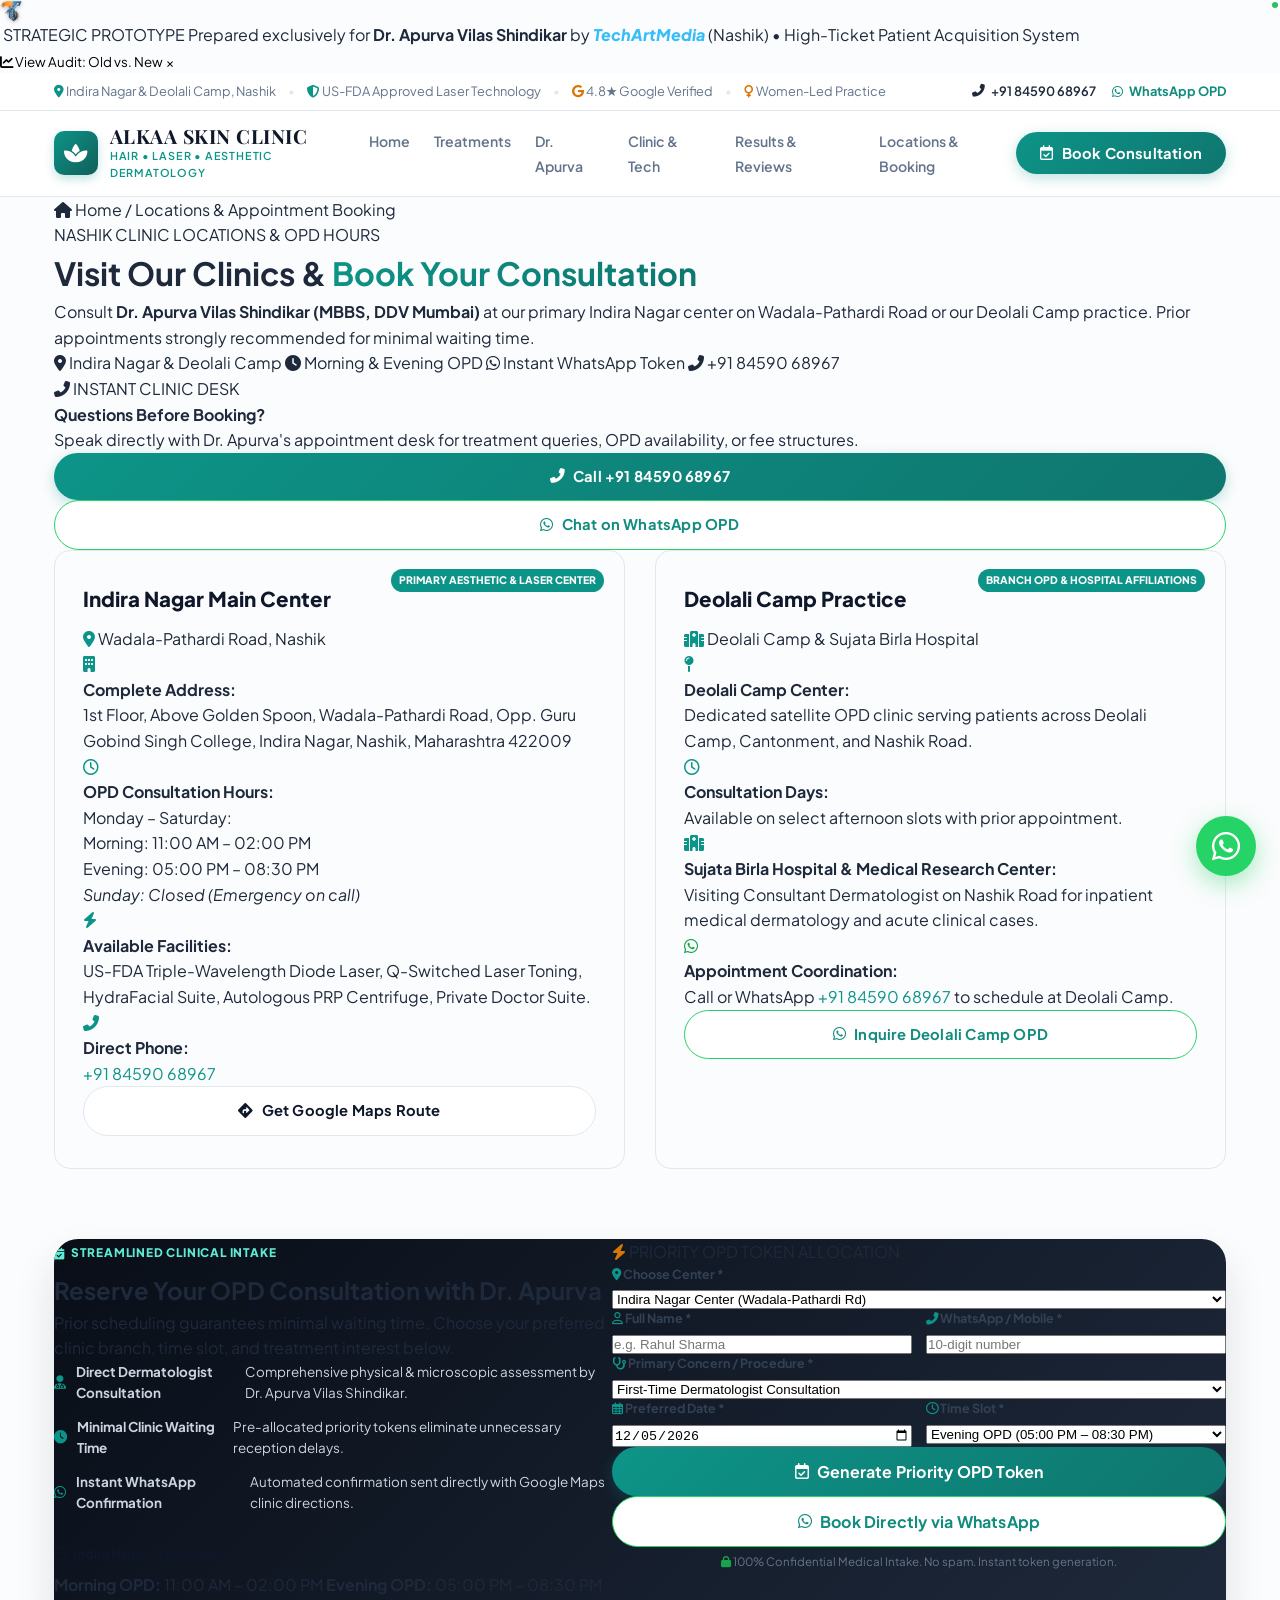
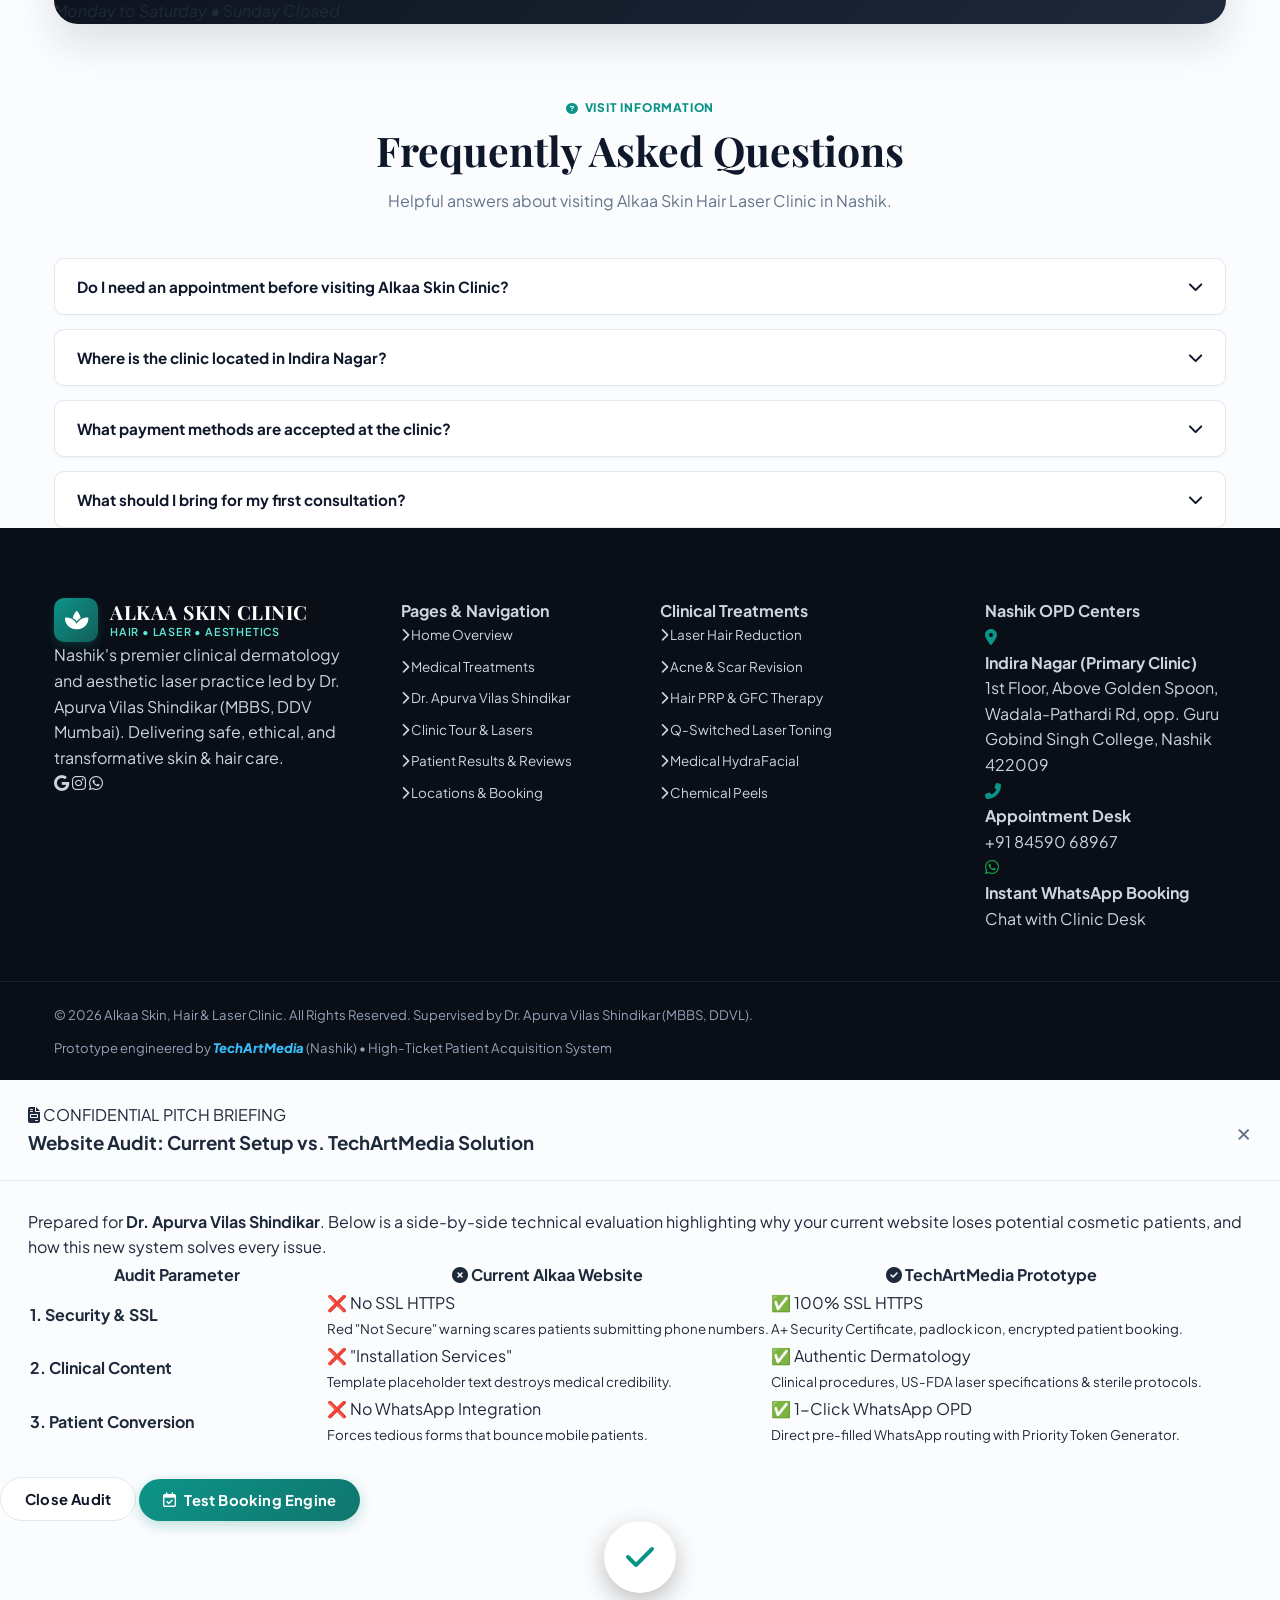
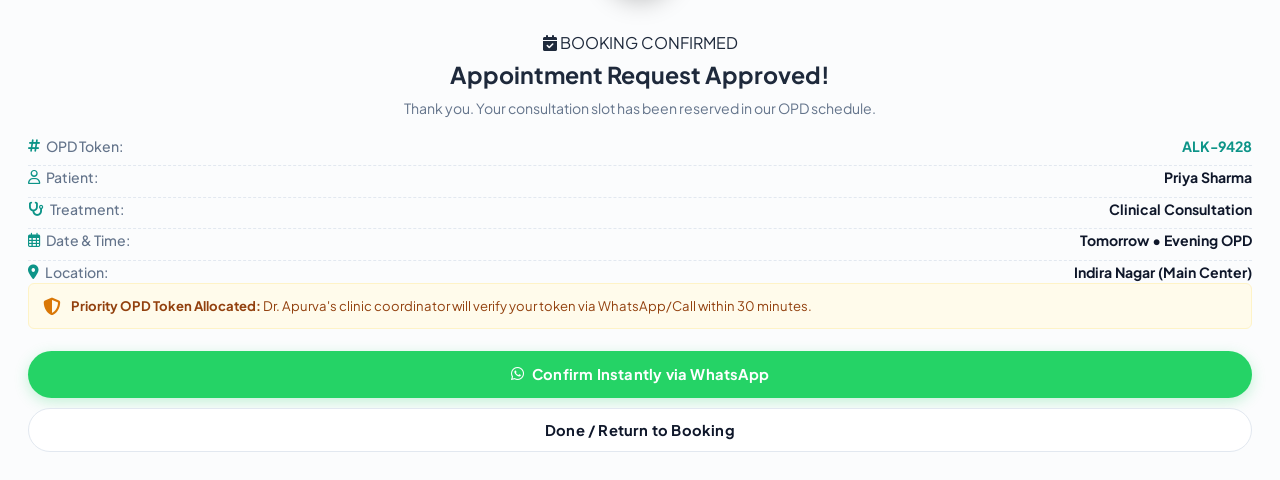
<file: contact.html>
<!DOCTYPE html>
<html lang="en">
<head>
  <meta charset="UTF-8">
  <meta name="viewport" content="width=device-width, initial-scale=1.0">
  <title>Clinic Locations, Timings & Booking | Alkaa Skin Clinic Nashik</title>
  <meta name="description" content="Find Alkaa Skin Clinic locations in Indira Nagar (Wadala-Pathardi Rd) & Deolali Camp, Nashik. View OPD timings and book an appointment with Dr. Apurva Shindikar.">
  
  <!-- Favicon -->
  <link rel="icon" href="data:image/svg+xml,<svg xmlns='http://www.w3.org/2000/svg' viewBox='0 0 100 100'><text y='.9em' font-size='90'>✨</text></svg>">
  
  <!-- Google Fonts -->
  <link rel="preconnect" href="https://fonts.googleapis.com">
  <link rel="preconnect" href="https://fonts.gstatic.com" crossorigin>
  <link href="https://fonts.googleapis.com/css2?family=Plus+Jakarta+Sans:wght@300;400;500;600;700;800&family=Playfair+Display:ital,wght@0,500;0,600;0,700;1,400&family=JetBrains+Mono:wght@400;500&display=swap" rel="stylesheet">
  
  <!-- Font Awesome -->
  <link rel="stylesheet" href="https://cdnjs.cloudflare.com/ajax/libs/font-awesome/6.4.0/css/all.min.css">
  
  <!-- Custom CSS -->
  <link rel="stylesheet" href="styles.css">
</head>
<body>

  <!-- ==================== PITCH DEMO BANNER (FOR DR. APURVA) ==================== -->
  <aside class="pitch-banner" id="pitchBanner" aria-label="Agency Prototype Notice">
    <div class="pitch-container">
      <div class="pitch-content">
        <img src="assets/techartmedia_logo.png" alt="TechArtMedia Logo" style="height: 22px; width: auto; object-fit: contain; margin-right: 8px; filter: drop-shadow(0 1px 2px rgba(0,0,0,0.3)); vertical-align: middle;">
        <span class="pitch-badge"><i class="fas fa-sparkles"></i> STRATEGIC PROTOTYPE</span>
        <span class="pitch-text">Prepared exclusively for <strong>Dr. Apurva Vilas Shindikar</strong> by <em style="font-style: italic; font-weight: 800; color: #38bdf8;">TechArtMedia</em> (Nashik) • High-Ticket Patient Acquisition System</span>
      </div>
      <div class="pitch-actions">
        <button class="btn-audit-toggle" id="openAuditModalBtn" aria-label="Open Audit Comparison">
          <i class="fas fa-chart-line"></i> View Audit: Old vs. New
        </button>
        <button class="btn-close-banner" id="closeBannerBtn" title="Dismiss Banner" aria-label="Close banner">&times;</button>
      </div>
    </div>
  </aside>

  <!-- ==================== TOP CONTACT STRIP ==================== -->
  <header class="top-bar">
    <div class="container top-bar-inner">
      <div class="top-bar-left">
        <span><i class="fas fa-map-marker-alt text-teal"></i> Indira Nagar & Deolali Camp, Nashik</span>
        <span class="divider">•</span>
        <span><i class="fas fa-shield-alt text-teal"></i> US-FDA Approved Laser Technology</span>
        <span class="divider">•</span>
        <span><i class="fab fa-google text-gold"></i> 4.8★ Google Verified</span>
        <span class="divider">•</span>
        <span><i class="fas fa-venus text-gold"></i> Women-Led Practice</span>
      </div>
      <div class="top-bar-right">
        <a href="tel:+918459068967" class="top-link"><i class="fas fa-phone-alt"></i> +91 84590 68967</a>
        <a href="https://wa.me/918459068967?text=Hello%20Dr.%20Apurva,%20I%20would%20like%20to%20book%20a%20consultation." target="_blank" class="top-link wa-link"><i class="fab fa-whatsapp"></i> WhatsApp OPD</a>
      </div>
    </div>
  </header>

  <!-- ==================== MAIN NAVIGATION ==================== -->
  <nav class="navbar" id="navbar">
    <div class="container nav-inner">
      <a href="index.html" class="brand-logo">
        <div class="brand-emblem">
          <i class="fas fa-spa"></i>
        </div>
        <div class="brand-text">
          <span class="brand-title">ALKAA SKIN CLINIC</span>
          <span class="brand-subtitle">Hair • Laser • Aesthetic Dermatology</span>
        </div>
      </a>

      <ul class="nav-menu" id="navMenu">
        <li><a href="index.html" class="nav-link">Home</a></li>
        <li><a href="treatments.html" class="nav-link">Treatments</a></li>
        <li><a href="about.html" class="nav-link">Dr. Apurva</a></li>
        <li><a href="clinic-tour.html" class="nav-link">Clinic & Tech</a></li>
        <li><a href="results.html" class="nav-link">Results & Reviews</a></li>
        <li><a href="contact.html" class="nav-link active">Locations & Booking</a></li>
      </ul>

      <div class="nav-cta">
        <button class="btn btn-primary open-booking-btn">
          <i class="far fa-calendar-check"></i> Book Consultation
        </button>
        <button class="mobile-hamburger" id="mobileToggle" aria-label="Open Menu">
          <i class="fas fa-bars"></i>
        </button>
      </div>
    </div>
  </nav>

  <!-- ==================== IMPROVED PAGE TITLE LAYOUT ==================== -->
  <header class="inner-page-header">
    <div class="container">
      <div class="page-header-grid">
        <div class="page-header-main">
          <nav class="breadcrumbs" aria-label="Breadcrumb">
            <a href="index.html"><i class="fas fa-home"></i> Home</a>
            <span class="sep">/</span>
            <span class="current">Locations & Appointment Booking</span>
          </nav>
          <div class="page-category-badge">
            <span class="pulse-dot"></span> NASHIK CLINIC LOCATIONS & OPD HOURS
          </div>
          <h1 class="page-main-title">
            Visit Our Clinics & <span class="text-gradient">Book Your Consultation</span>
          </h1>
          <p class="page-description">
            Consult <strong>Dr. Apurva Vilas Shindikar (MBBS, DDV Mumbai)</strong> at our primary Indira Nagar center on Wadala-Pathardi Road or our Deolali Camp practice. Prior appointments strongly recommended for minimal waiting time.
          </p>
          <div class="page-feature-chips">
            <span class="feature-chip"><i class="fas fa-map-marker-alt"></i> Indira Nagar & Deolali Camp</span>
            <span class="feature-chip"><i class="fas fa-clock"></i> Morning & Evening OPD</span>
            <span class="feature-chip"><i class="fab fa-whatsapp"></i> Instant WhatsApp Token</span>
            <span class="feature-chip"><i class="fas fa-phone-alt"></i> +91 84590 68967</span>
          </div>
        </div>

        <div class="page-header-card">
          <span class="page-header-card-badge"><i class="fas fa-phone-alt"></i> INSTANT CLINIC DESK</span>
          <h4>Questions Before Booking?</h4>
          <p>Speak directly with Dr. Apurva's appointment desk for treatment queries, OPD availability, or fee structures.</p>
          <div class="header-card-actions">
            <a href="tel:+918459068967" class="btn btn-primary btn-block">
              <i class="fas fa-phone-alt"></i> Call +91 84590 68967
            </a>
            <a href="https://wa.me/918459068967?text=Hello%20Dr.%20Apurva,%20I%20have%20an%20inquiry%20regarding%20an%20appointment." target="_blank" class="btn btn-outline-wa btn-block">
              <i class="fab fa-whatsapp"></i> Chat on WhatsApp OPD
            </a>
          </div>
        </div>
      </div>
    </div>
  </header>

  <!-- ==================== LOCATIONS & TIMINGS DETAILS ==================== -->
  <main class="page-content-wrapper">
    <div class="container">

      <div class="locations-grid">
        <!-- Location 1: Indira Nagar Main Center -->
        <div class="location-card featured-location">
          <div class="loc-badge">PRIMARY AESTHETIC & LASER CENTER</div>
          <div class="loc-header">
            <h3>Indira Nagar Main Center</h3>
            <p class="loc-landmark"><i class="fas fa-map-marker-alt text-teal"></i> Wadala-Pathardi Road, Nashik</p>
          </div>
          
          <div class="loc-body">
            <div class="loc-detail-row">
              <i class="fas fa-building text-teal"></i>
              <div>
                <strong>Complete Address:</strong>
                <p>1st Floor, Above Golden Spoon, Wadala-Pathardi Road, Opp. Guru Gobind Singh College, Indira Nagar, Nashik, Maharashtra 422009</p>
              </div>
            </div>

            <div class="loc-detail-row">
              <i class="far fa-clock text-teal"></i>
              <div>
                <strong>OPD Consultation Hours:</strong>
                <p>Monday – Saturday:<br>
                  <span class="time-tag">Morning: 11:00 AM – 02:00 PM</span><br>
                  <span class="time-tag">Evening: 05:00 PM – 08:30 PM</span><br>
                  <em>Sunday: Closed (Emergency on call)</em>
                </p>
              </div>
            </div>

            <div class="loc-detail-row">
              <i class="fas fa-bolt text-teal"></i>
              <div>
                <strong>Available Facilities:</strong>
                <p>US-FDA Triple-Wavelength Diode Laser, Q-Switched Laser Toning, HydraFacial Suite, Autologous PRP Centrifuge, Private Doctor Suite.</p>
              </div>
            </div>

            <div class="loc-detail-row">
              <i class="fas fa-phone-alt text-teal"></i>
              <div>
                <strong>Direct Phone:</strong>
                <p><a href="tel:+918459068967" class="text-teal font-bold">+91 84590 68967</a></p>
              </div>
            </div>
          </div>

          <div class="loc-footer-action">
            <a href="https://maps.google.com/?q=Alkaa+Skin+Laser+Clinic+Nashik" target="_blank" class="btn btn-outline btn-block">
              <i class="fas fa-directions"></i> Get Google Maps Route
            </a>
          </div>
        </div>

        <!-- Location 2: Deolali Camp & Hospital Affiliations -->
        <div class="location-card">
          <div class="loc-badge secondary">BRANCH OPD & HOSPITAL AFFILIATIONS</div>
          <div class="loc-header">
            <h3>Deolali Camp Practice</h3>
            <p class="loc-landmark"><i class="fas fa-hospital text-teal"></i> Deolali Camp & Sujata Birla Hospital</p>
          </div>

          <div class="loc-body">
            <div class="loc-detail-row">
              <i class="fas fa-map-pin text-teal"></i>
              <div>
                <strong>Deolali Camp Center:</strong>
                <p>Dedicated satellite OPD clinic serving patients across Deolali Camp, Cantonment, and Nashik Road.</p>
              </div>
            </div>

            <div class="loc-detail-row">
              <i class="far fa-clock text-teal"></i>
              <div>
                <strong>Consultation Days:</strong>
                <p>Available on select afternoon slots with prior appointment.</p>
              </div>
            </div>

            <div class="loc-detail-row">
              <i class="fas fa-hospital-alt text-teal"></i>
              <div>
                <strong>Sujata Birla Hospital & Medical Research Center:</strong>
                <p>Visiting Consultant Dermatologist on Nashik Road for inpatient medical dermatology and acute clinical cases.</p>
              </div>
            </div>

            <div class="loc-detail-row">
              <i class="fab fa-whatsapp text-green"></i>
              <div>
                <strong>Appointment Coordination:</strong>
                <p>Call or WhatsApp <a href="tel:+918459068967" class="text-teal font-bold">+91 84590 68967</a> to schedule at Deolali Camp.</p>
              </div>
            </div>
          </div>

          <div class="loc-footer-action">
            <a href="https://wa.me/918459068967?text=Hello%20Dr.%20Apurva,%20I%20would%20like%20to%20consult%20at%20Deolali%20Camp." target="_blank" class="btn btn-outline-wa btn-block">
              <i class="fab fa-whatsapp"></i> Inquire Deolali Camp OPD
            </a>
          </div>
        </div>
      </div>

      <!-- ==================== APPOINTMENT BOOKING ENGINE ==================== -->
      <div style="margin-top: 70px;" id="bookingSection">
        <div class="booking-card-wrapper">
          <div class="booking-info-pane">
            <div class="section-tag light"><i class="fas fa-calendar-check"></i> STREAMLINED CLINICAL INTAKE</div>
            <h2 class="pane-title">Reserve Your OPD Consultation with Dr. Apurva</h2>
            <p class="pane-subtitle">
              Prior scheduling guarantees minimal waiting time. Choose your preferred clinic branch, time slot, and treatment interest below.
            </p>

            <div class="booking-perks">
              <div class="perk-item">
                <i class="fas fa-user-md text-teal"></i>
                <div>
                  <strong>Direct Dermatologist Consultation</strong>
                  <p>Comprehensive physical & microscopic assessment by Dr. Apurva Vilas Shindikar.</p>
                </div>
              </div>
              <div class="perk-item">
                <i class="fas fa-clock text-teal"></i>
                <div>
                  <strong>Minimal Clinic Waiting Time</strong>
                  <p>Pre-allocated priority tokens eliminate unnecessary reception delays.</p>
                </div>
              </div>
              <div class="perk-item">
                <i class="fab fa-whatsapp text-teal"></i>
                <div>
                  <strong>Instant WhatsApp Confirmation</strong>
                  <p>Automated confirmation sent directly with Google Maps clinic directions.</p>
                </div>
              </div>
            </div>

            <div class="opd-timing-box">
              <div class="timing-title"><i class="far fa-clock"></i> Indira Nagar Clinic Hours:</div>
              <div class="timing-slots">
                <span><strong>Morning OPD:</strong> 11:00 AM – 02:00 PM</span>
                <span><strong>Evening OPD:</strong> 05:00 PM – 08:30 PM</span>
                <span><em>Monday to Saturday • Sunday Closed</em></span>
              </div>
            </div>
          </div>

          <!-- Interactive Booking Form -->
          <div class="booking-form-pane">
            <form id="appointmentForm" class="appointment-form" novalidate>
              <div class="form-header-badge">
                <i class="fas fa-bolt text-gold"></i> PRIORITY OPD TOKEN ALLOCATION
              </div>

              <div class="form-group">
                <label for="clinicBranch"><i class="fas fa-map-marker-alt text-teal"></i> Choose Center *</label>
                <select id="clinicBranch" class="form-control" required>
                  <option value="Indira Nagar (Main Center)" selected>Indira Nagar Center (Wadala-Pathardi Rd)</option>
                  <option value="Deolali Camp Center">Deolali Camp Center</option>
                </select>
              </div>

              <div class="form-row">
                <div class="form-group">
                  <label for="patientName"><i class="far fa-user text-teal"></i> Full Name *</label>
                  <input type="text" id="patientName" class="form-control" placeholder="e.g. Rahul Sharma" required>
                </div>
                <div class="form-group">
                  <label for="patientPhone"><i class="fas fa-phone-alt text-teal"></i> WhatsApp / Mobile *</label>
                  <input type="tel" id="patientPhone" class="form-control" placeholder="10-digit number" pattern="[0-9]{10}" required>
                </div>
              </div>

              <div class="form-group">
                <label for="serviceNeeded"><i class="fas fa-stethoscope text-teal"></i> Primary Concern / Procedure *</label>
                <select id="serviceNeeded" class="form-control" required>
                  <option value="Consultation / Diagnosis" selected>First-Time Dermatologist Consultation</option>
                  <option value="Laser Hair Reduction">Triple-Wavelength Laser Hair Reduction</option>
                  <option value="Acne & Scar Treatment">Acne, Pores & Scar Revision</option>
                  <option value="Hair PRP / GFC Therapy">Hair Loss PRP / GFC Treatment</option>
                  <option value="Q-Switched Laser Toning">Q-Switched Laser Toning & Melasma</option>
                  <option value="Medical HydraFacial">Clinical HydraFacial Medi-Facial</option>
                  <option value="Chemical Peels">Medical Chemical Peels</option>
                </select>
              </div>

              <div class="form-row">
                <div class="form-group">
                  <label for="prefDate"><i class="far fa-calendar-alt text-teal"></i> Preferred Date *</label>
                  <input type="date" id="prefDate" class="form-control" required>
                </div>
                <div class="form-group">
                  <label for="prefSlot"><i class="far fa-clock text-teal"></i> Time Slot *</label>
                  <select id="prefSlot" class="form-control" required>
                    <option value="Morning (11:00 AM - 02:00 PM)">Morning OPD (11:00 AM – 02:00 PM)</option>
                    <option value="Evening (05:00 PM - 08:30 PM)" selected>Evening OPD (05:00 PM – 08:30 PM)</option>
                  </select>
                </div>
              </div>

              <div class="form-actions">
                <button type="submit" class="btn btn-primary btn-block btn-lg" id="submitFormBooking">
                  <i class="far fa-calendar-check"></i> Generate Priority OPD Token
                </button>
                <button type="button" class="btn btn-outline-wa btn-block btn-lg" id="submitWhatsAppBooking">
                  <i class="fab fa-whatsapp"></i> Book Directly via WhatsApp
                </button>
              </div>

              <div class="form-privacy-note">
                <i class="fas fa-lock text-green"></i> 100% Confidential Medical Intake. No spam. Instant token generation.
              </div>
            </form>

            <!-- Success State Box -->
            <div id="bookingSuccessBox" class="booking-success-box" style="display: none;">
              <div class="success-icon-wrap">
                <i class="fas fa-check-circle"></i>
              </div>
              <h3>Appointment Request Received!</h3>
              <p class="token-alert">Priority Token: <strong id="tokenNumberDisplay">ALK-0000</strong></p>
              <p id="successDetailsText" class="success-details-text"></p>
              <div class="success-actions">
                <a href="#" id="openWhatsAppConfirm" target="_blank" class="btn btn-primary btn-block">
                  <i class="fab fa-whatsapp"></i> Confirm with Dr. Apurva on WhatsApp
                </a>
                <button type="button" id="resetBookingFormBtn" class="btn btn-outline btn-block">
                  Book Another Appointment
                </button>
              </div>
            </div>
          </div>
        </div>
      </div>

      <!-- FAQ Section -->
      <div style="margin-top: 70px;">
        <div class="section-header text-center">
          <div class="section-tag"><i class="fas fa-question-circle"></i> VISIT INFORMATION</div>
          <h2 class="section-title">Frequently Asked Questions</h2>
          <p class="section-subtitle">Helpful answers about visiting Alkaa Skin Hair Laser Clinic in Nashik.</p>
        </div>

        <div class="faq-accordion" id="faqAccordion">
          <div class="faq-item">
            <button class="faq-question">
              <span>Do I need an appointment before visiting Alkaa Skin Clinic?</span>
              <i class="fas fa-chevron-down"></i>
            </button>
            <div class="faq-answer">
              <p>Yes, booking an appointment in advance is strongly recommended to ensure minimal waiting time. Walk-in patients are accommodated subject to available slots between pre-booked consultations.</p>
            </div>
          </div>

          <div class="faq-item">
            <button class="faq-question">
              <span>Where is the clinic located in Indira Nagar?</span>
              <i class="fas fa-chevron-down"></i>
            </button>
            <div class="faq-answer">
              <p>We are conveniently located on Wadala-Pathardi Road, 1st Floor above Golden Spoon restaurant, right opposite Guru Gobind Singh College in Indira Nagar, Nashik. Ample parking is available right outside the building.</p>
            </div>
          </div>

          <div class="faq-item">
            <button class="faq-question">
              <span>What payment methods are accepted at the clinic?</span>
              <i class="fas fa-chevron-down"></i>
            </button>
            <div class="faq-answer">
              <p>We accept all standard payment modes including UPI (Google Pay, PhonePe, Paytm), Credit & Debit cards, and Cash.</p>
            </div>
          </div>

          <div class="faq-item">
            <button class="faq-question">
              <span>What should I bring for my first consultation?</span>
              <i class="fas fa-chevron-down"></i>
            </button>
            <div class="faq-answer">
              <p>Please bring any previous prescription slips, blood test reports (especially complete blood count, thyroid, or hormone panels if recent), and a list of skin products or hair serums you currently use.</p>
            </div>
          </div>
        </div>
      </div>

    </div>
  </main>

  <!-- ==================== FOOTER ==================== -->
  <footer class="footer">
    <div class="container footer-grid">
      <div class="footer-col brand-col">
        <div class="brand-logo footer-logo">
          <div class="brand-emblem"><i class="fas fa-spa"></i></div>
          <div class="brand-text">
            <span class="brand-title">ALKAA SKIN CLINIC</span>
            <span class="brand-subtitle">Hair • Laser • Aesthetics</span>
          </div>
        </div>
        <p class="footer-bio">
          Nashik's premier clinical dermatology and aesthetic laser practice led by Dr. Apurva Vilas Shindikar (MBBS, DDV Mumbai). Delivering safe, ethical, and transformative skin & hair care.
        </p>
        <div class="social-links">
          <a href="https://share.google/EXkIzLZAakMUukrsU" target="_blank" aria-label="Google Business Profile"><i class="fab fa-google"></i></a>
          <a href="https://www.instagram.com/" target="_blank" aria-label="Instagram"><i class="fab fa-instagram"></i></a>
          <a href="https://wa.me/918459068967" target="_blank" aria-label="WhatsApp"><i class="fab fa-whatsapp"></i></a>
        </div>
      </div>

      <div class="footer-col">
        <h4 class="footer-heading">Pages & Navigation</h4>
        <ul class="footer-links">
          <li><a href="index.html"><i class="fas fa-chevron-right"></i> Home Overview</a></li>
          <li><a href="treatments.html"><i class="fas fa-chevron-right"></i> Medical Treatments</a></li>
          <li><a href="about.html"><i class="fas fa-chevron-right"></i> Dr. Apurva Vilas Shindikar</a></li>
          <li><a href="clinic-tour.html"><i class="fas fa-chevron-right"></i> Clinic Tour & Lasers</a></li>
          <li><a href="results.html"><i class="fas fa-chevron-right"></i> Patient Results & Reviews</a></li>
          <li><a href="contact.html"><i class="fas fa-chevron-right"></i> Locations & Booking</a></li>
        </ul>
      </div>

      <div class="footer-col">
        <h4 class="footer-heading">Clinical Treatments</h4>
        <ul class="footer-links">
          <li><a href="treatments.html#laser-hair"><i class="fas fa-chevron-right"></i> Laser Hair Reduction</a></li>
          <li><a href="treatments.html#acne-scar"><i class="fas fa-chevron-right"></i> Acne & Scar Revision</a></li>
          <li><a href="treatments.html#hair-prp"><i class="fas fa-chevron-right"></i> Hair PRP & GFC Therapy</a></li>
          <li><a href="treatments.html#q-switch"><i class="fas fa-chevron-right"></i> Q-Switched Laser Toning</a></li>
          <li><a href="treatments.html#hydrafacial"><i class="fas fa-chevron-right"></i> Medical HydraFacial</a></li>
          <li><a href="treatments.html#peels"><i class="fas fa-chevron-right"></i> Chemical Peels</a></li>
        </ul>
      </div>

      <div class="footer-col contact-col">
        <h4 class="footer-heading">Nashik OPD Centers</h4>
        <div class="footer-contact-item">
          <i class="fas fa-map-marker-alt text-teal"></i>
          <div>
            <strong>Indira Nagar (Primary Clinic)</strong>
            <p>1st Floor, Above Golden Spoon, Wadala-Pathardi Rd, opp. Guru Gobind Singh College, Nashik 422009</p>
          </div>
        </div>
        <div class="footer-contact-item">
          <i class="fas fa-phone-alt text-teal"></i>
          <div>
            <strong>Appointment Desk</strong>
            <p><a href="tel:+918459068967">+91 84590 68967</a></p>
          </div>
        </div>
        <div class="footer-contact-item">
          <i class="fab fa-whatsapp text-green"></i>
          <div>
            <strong>Instant WhatsApp Booking</strong>
            <p><a href="https://wa.me/918459068967?text=Hello%20Dr.%20Apurva,%20I%20would%20like%20to%20book%20a%20consultation." target="_blank">Chat with Clinic Desk</a></p>
          </div>
        </div>
      </div>
    </div>

    <div class="footer-bottom">
      <div class="container footer-bottom-inner">
        <p>&copy; 2026 Alkaa Skin, Hair & Laser Clinic. All Rights Reserved. Supervised by Dr. Apurva Vilas Shindikar (MBBS, DDVL).</p>
        <p class="agency-credit">
          Prototype engineered by <em style="font-style: italic; font-weight: 800; color: #38bdf8;">TechArtMedia</em> (Nashik) • High-Ticket Patient Acquisition System
        </p>
      </div>
    </div>
  </footer>

  <!-- ==================== FLOATING WHATSAPP BUTTON ==================== -->
  <div class="floating-wa-wrapper" id="waWrapper">
    <div class="wa-popup-bubble" id="waBubble">
      <div class="bubble-header">
        <div class="doctor-avatar">
          <i class="fas fa-user-md"></i>
        </div>
        <div>
          <h6>Alkaa Skin Clinic OPD</h6>
          <small>Dr. Apurva Shindikar • Typically replies in 5m</small>
        </div>
        <button class="close-bubble-btn" id="closeWaBubble" aria-label="Close message">&times;</button>
      </div>
      <div class="bubble-body">
        <p>Namaste! 🙏 Need help scheduling your visit, checking OPD slots, or getting directions to our Indira Nagar or Deolali Camp clinics?</p>
      </div>
      <div class="bubble-actions">
        <a href="https://wa.me/918459068967?text=Hi%20Dr.%20Apurva,%20I%20would%20like%20to%20visit%20the%20Indira%20Nagar%20clinic%20this%20week." target="_blank" class="quick-wa-btn">
          📍 Indira Nagar Clinic Visit
        </a>
        <a href="https://wa.me/918459068967?text=Hi%20Dr.%20Apurva,%20I%20would%20like%20to%20book%20an%20OPD%20slot%20at%20Deolali%20Camp." target="_blank" class="quick-wa-btn">
          🏥 Deolali Camp OPD Visit
        </a>
      </div>
    </div>
    <a href="https://wa.me/918459068967?text=Hello%20Dr.%20Apurva,%20I%20would%20like%20to%20consult%20regarding%20my%20skin/hair." target="_blank" class="floating-wa-btn" id="floatingWaBtn" aria-label="WhatsApp Us">
      <i class="fab fa-whatsapp"></i>
    </a>
  </div>

  <!-- ==================== AUDIT COMPARISON MODAL (PITCH ASSET) ==================== -->
  <div class="modal-overlay" id="auditModal" role="dialog" aria-modal="true" aria-labelledby="auditModalTitle">
    <div class="modal-card modal-lg">
      <div class="modal-header">
        <div>
          <span class="badge-upgrade"><i class="fas fa-file-invoice"></i> CONFIDENTIAL PITCH BRIEFING</span>
          <h3 id="auditModalTitle">Website Audit: Current Setup vs. TechArtMedia Solution</h3>
        </div>
        <button class="modal-close-btn" id="closeAuditModal" aria-label="Close modal">&times;</button>
      </div>
      
      <div class="modal-body">
        <div class="audit-intro-box">
          <p>
            Prepared for <strong>Dr. Apurva Vilas Shindikar</strong>. Below is a side-by-side technical evaluation highlighting why your current website loses potential cosmetic patients, and how this new system solves every issue.
          </p>
        </div>

        <div class="comparison-table-wrapper">
          <table class="comparison-table">
            <thead>
              <tr>
                <th style="width: 25%;">Audit Parameter</th>
                <th style="width: 37.5%;" class="col-bad"><i class="fas fa-times-circle"></i> Current Alkaa Website</th>
                <th style="width: 37.5%;" class="col-good"><i class="fas fa-check-circle"></i> TechArtMedia Prototype</th>
              </tr>
            </thead>
            <tbody>
              <tr>
                <td><strong>1. Security & SSL</strong></td>
                <td class="col-bad"><span class="status-cross">❌ No SSL HTTPS</span><br><small>Red "Not Secure" warning scares patients submitting phone numbers.</small></td>
                <td class="col-good"><span class="status-tick">✅ 100% SSL HTTPS</span><br><small>A+ Security Certificate, padlock icon, encrypted patient booking.</small></td>
              </tr>
              <tr>
                <td><strong>2. Clinical Content</strong></td>
                <td class="col-bad"><span class="status-cross">❌ "Installation Services"</span><br><small>Template placeholder text destroys medical credibility.</small></td>
                <td class="col-good"><span class="status-tick">✅ Authentic Dermatology</span><br><small>Clinical procedures, US-FDA laser specifications & sterile protocols.</small></td>
              </tr>
              <tr>
                <td><strong>3. Patient Conversion</strong></td>
                <td class="col-bad"><span class="status-cross">❌ No WhatsApp Integration</span><br><small>Forces tedious forms that bounce mobile patients.</small></td>
                <td class="col-good"><span class="status-tick">✅ 1-Click WhatsApp OPD</span><br><small>Direct pre-filled WhatsApp routing with Priority Token Generator.</small></td>
              </tr>
            </tbody>
          </table>
        </div>
      </div>

      <div class="modal-footer">
        <button class="btn btn-outline" id="closeAuditBtnBottom">Close Audit</button>
        <button class="btn btn-primary open-booking-btn"><i class="far fa-calendar-check"></i> Test Booking Engine</button>
      </div>
    </div>
  </div>

  <!-- ==================== APPOINTMENT APPROVAL CONFIRMATION MODAL ==================== -->
  <div class="modal-overlay" id="bookingApprovalModal" role="dialog" aria-modal="true" aria-labelledby="appModalTitle">
    <div class="modal-card modal-md">
      <div class="approval-seal-wrap">
        <div class="approval-seal">
          <i class="fas fa-check"></i>
        </div>
      </div>

      <div class="modal-header text-center" style="display: block; border-bottom: none; padding-bottom: 0;">
        <span class="badge-upgrade" style="margin-bottom: 8px;"><i class="fas fa-calendar-check"></i> BOOKING CONFIRMED</span>
        <h3 id="appModalTitle" style="font-size: 1.45rem;">Appointment Request Approved!</h3>
        <p style="color: var(--text-muted); font-size: 0.88rem; margin-top: 4px;">Thank you. Your consultation slot has been reserved in our OPD schedule.</p>
      </div>

      <div class="modal-body" style="padding-top: 15px;">
        <div class="token-receipt-card">
          <div class="token-row">
            <span class="t-lbl"><i class="fas fa-hashtag text-teal"></i> OPD Token:</span>
            <span class="t-val text-teal" id="appTokenId">ALK-9428</span>
          </div>
          <div class="token-row">
            <span class="t-lbl"><i class="far fa-user text-teal"></i> Patient:</span>
            <span class="t-val" id="appName">Priya Sharma</span>
          </div>
          <div class="token-row">
            <span class="t-lbl"><i class="fas fa-stethoscope text-teal"></i> Treatment:</span>
            <span class="t-val" id="appService">Clinical Consultation</span>
          </div>
          <div class="token-row">
            <span class="t-lbl"><i class="far fa-calendar-alt text-teal"></i> Date & Time:</span>
            <span class="t-val" id="appDateTime">Tomorrow • Evening OPD</span>
          </div>
          <div class="token-row">
            <span class="t-lbl"><i class="fas fa-map-marker-alt text-teal"></i> Location:</span>
            <span class="t-val" id="appBranch">Indira Nagar (Main Center)</span>
          </div>
        </div>

        <div class="approval-status-note">
          <i class="fas fa-shield-alt text-gold" style="font-size: 1.1rem; flex-shrink: 0; margin-top: 2px;"></i>
          <span><strong>Priority OPD Token Allocated:</strong> Dr. Apurva's clinic coordinator will verify your token via WhatsApp/Call within 30 minutes.</span>
        </div>

        <div class="approval-actions">
          <a href="#" id="appWhatsAppBtn" target="_blank" class="btn btn-wa-submit btn-block">
            <i class="fab fa-whatsapp"></i> Confirm Instantly via WhatsApp
          </a>
          <button type="button" class="btn btn-outline btn-block" id="closeApprovalModalBtn">
            Done / Return to Booking
          </button>
        </div>
      </div>
    </div>
  </div>

  <!-- Global Toast Notification Container -->
  <div class="toast-container" id="toastContainer"></div>

  <!-- JavaScript -->
  <script src="script.js"></script>
</body>
</html>
</file>
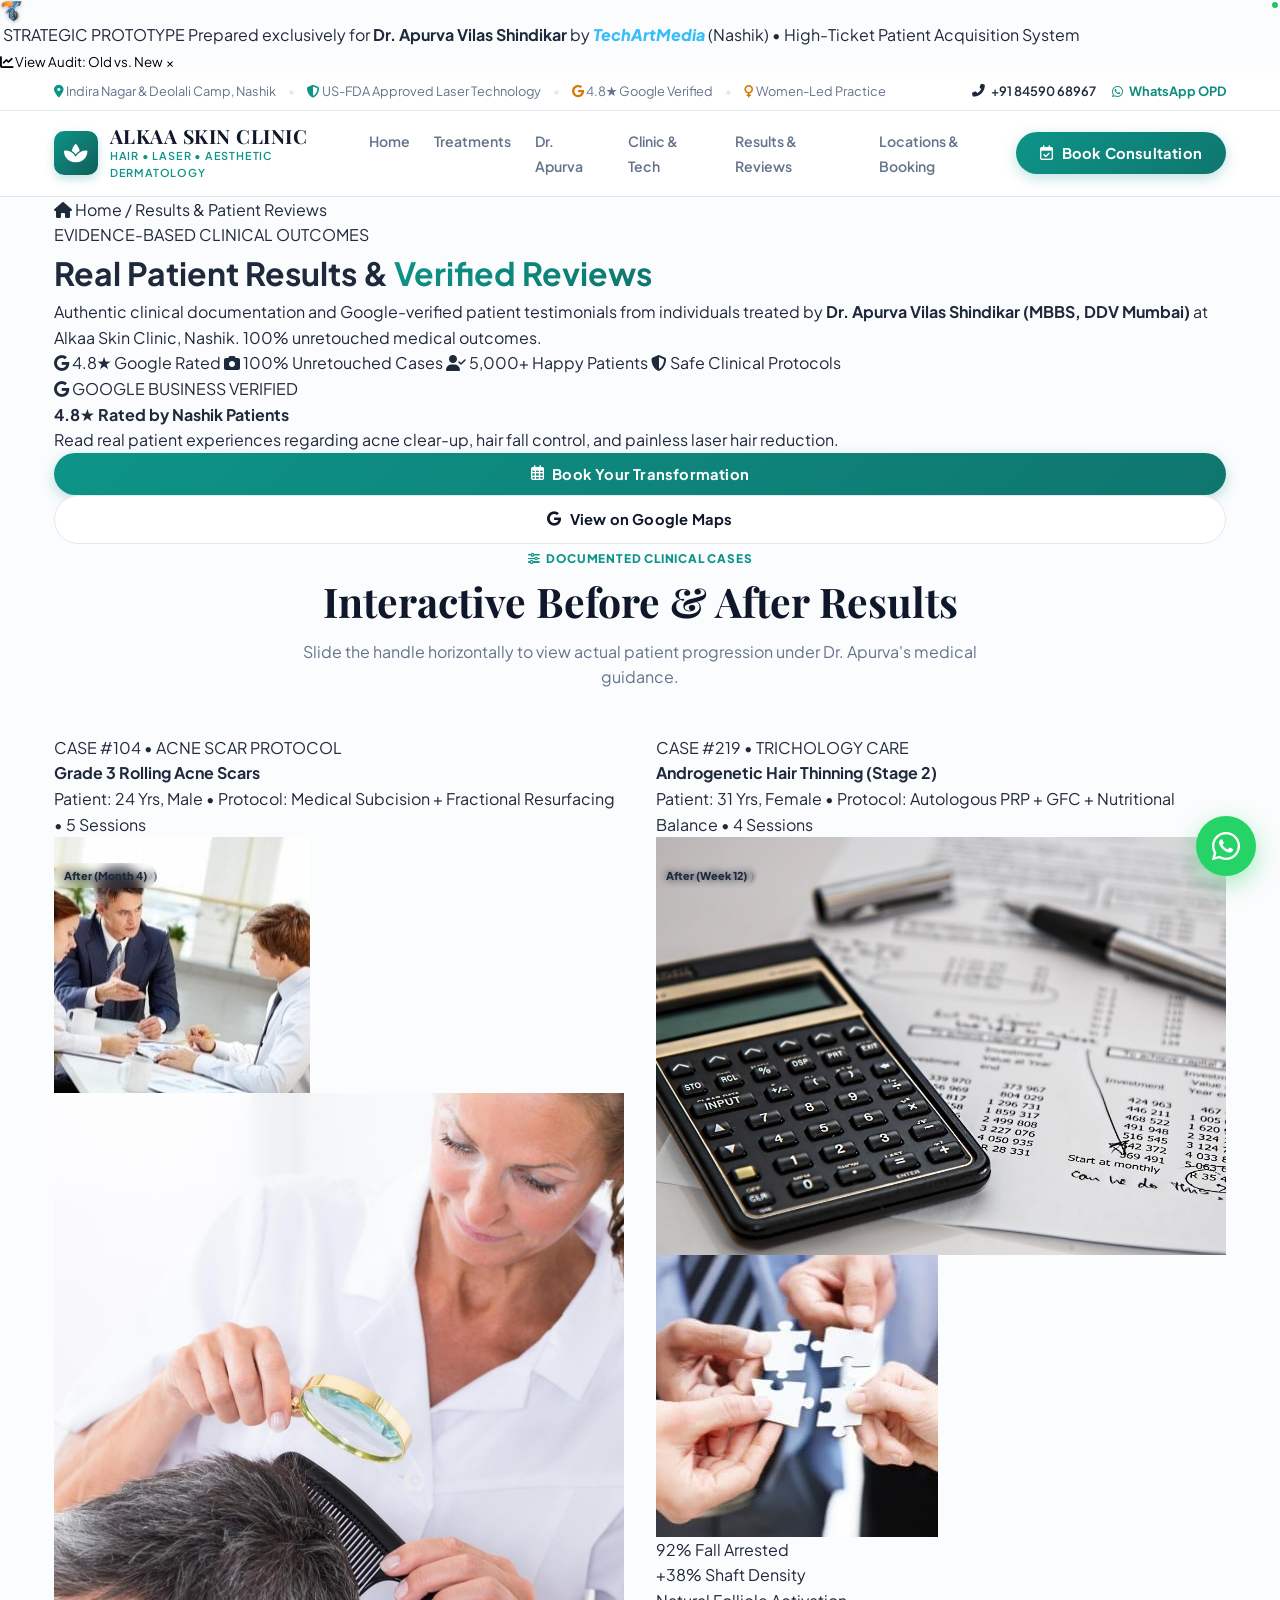
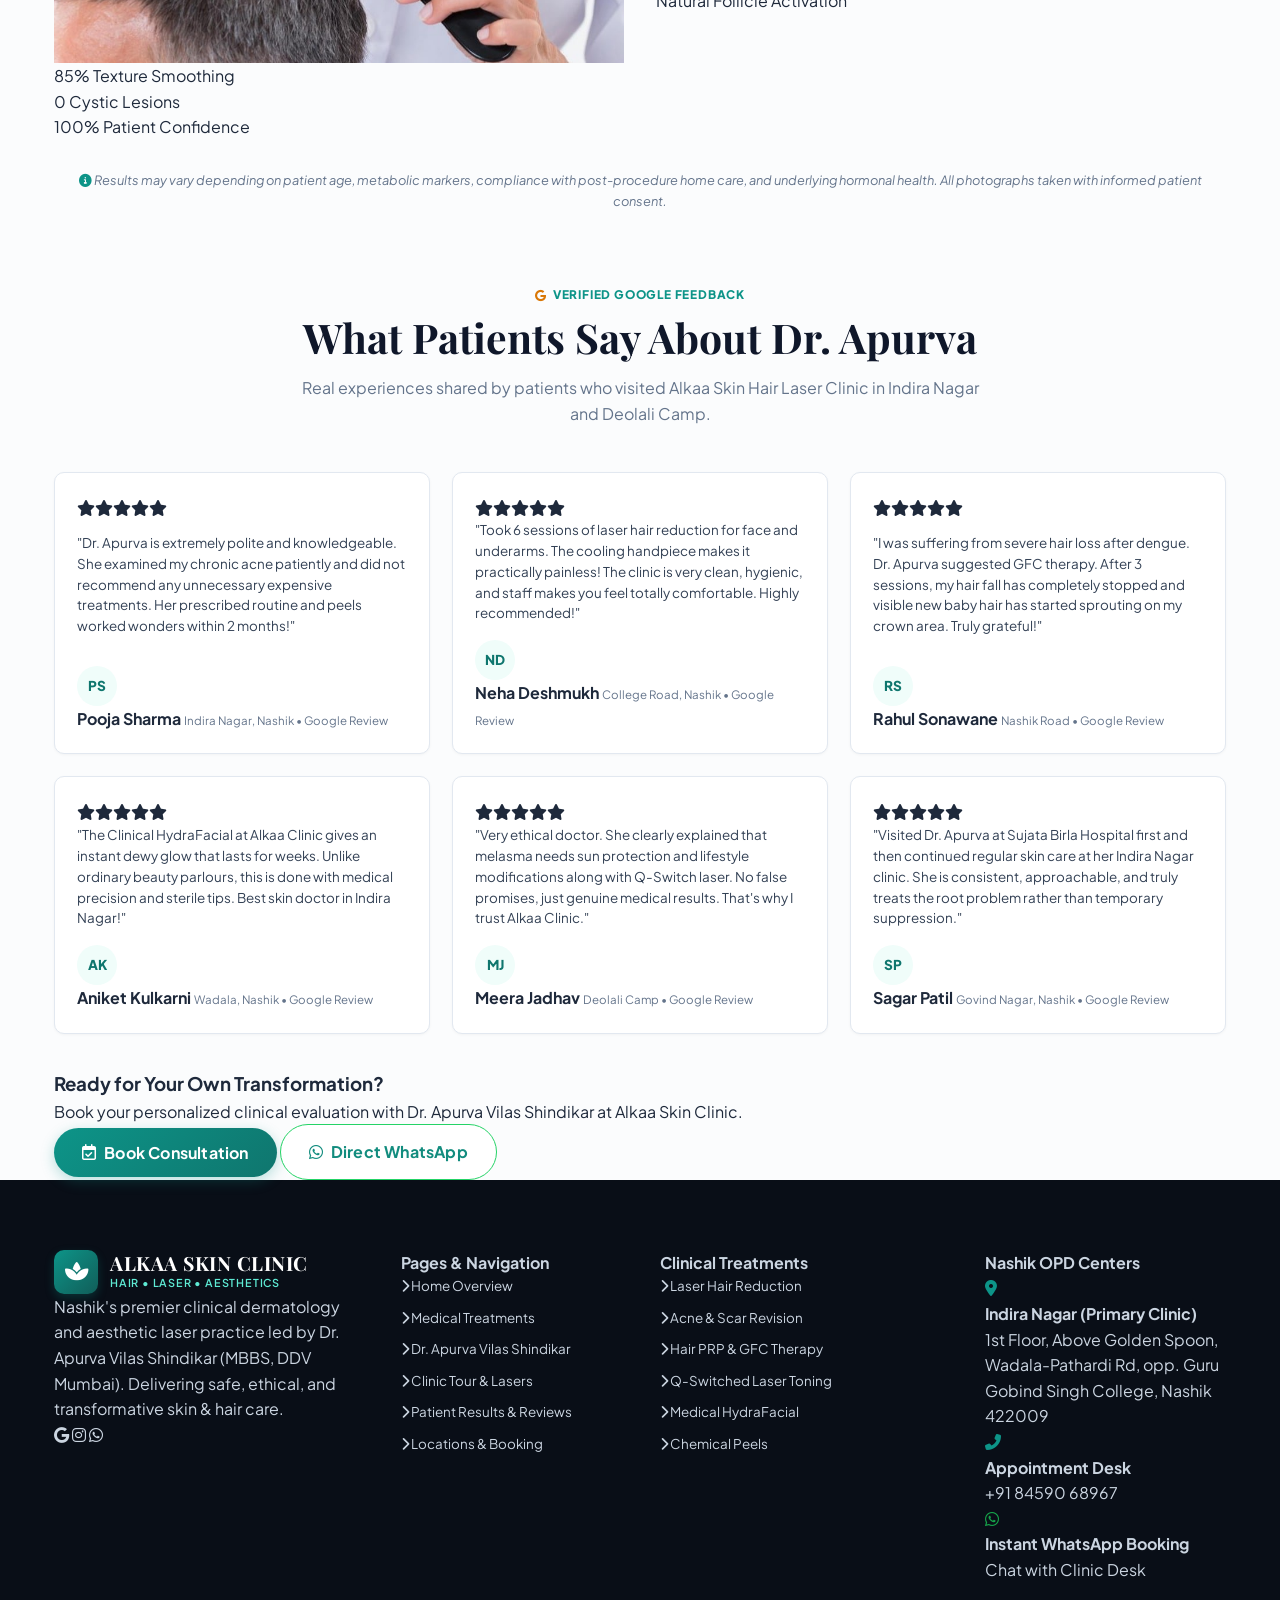
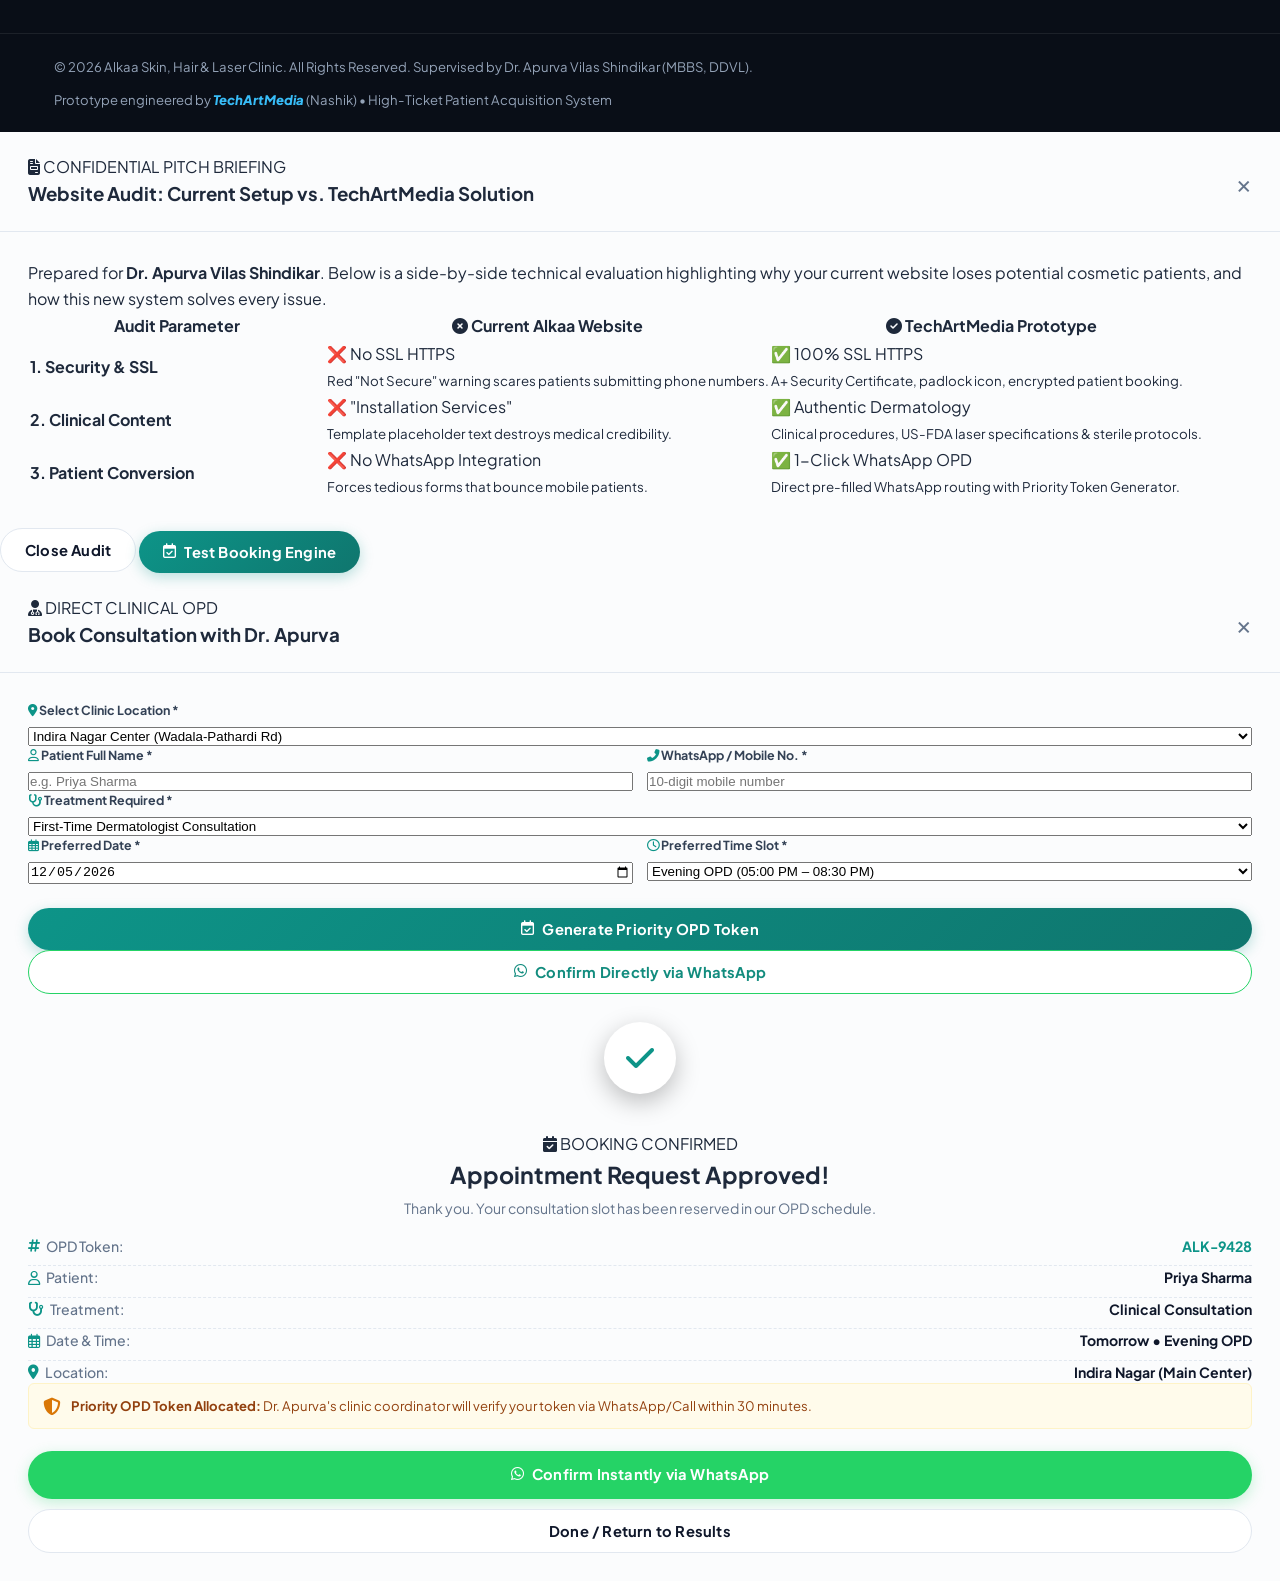
<file: results.html>
<!DOCTYPE html>
<html lang="en">
<head>
  <meta charset="UTF-8">
  <meta name="viewport" content="width=device-width, initial-scale=1.0">
  <title>Real Patient Results & Verified Reviews | Alkaa Skin Clinic Nashik</title>
  <meta name="description" content="View authentic before-and-after cases and Google verified patient reviews for Dr. Apurva Vilas Shindikar at Alkaa Skin Hair Laser Clinic, Nashik.">
  
  <!-- Favicon -->
  <link rel="icon" href="data:image/svg+xml,<svg xmlns='http://www.w3.org/2000/svg' viewBox='0 0 100 100'><text y='.9em' font-size='90'>✨</text></svg>">
  
  <!-- Google Fonts -->
  <link rel="preconnect" href="https://fonts.googleapis.com">
  <link rel="preconnect" href="https://fonts.gstatic.com" crossorigin>
  <link href="https://fonts.googleapis.com/css2?family=Plus+Jakarta+Sans:wght@300;400;500;600;700;800&family=Playfair+Display:ital,wght@0,500;0,600;0,700;1,400&family=JetBrains+Mono:wght@400;500&display=swap" rel="stylesheet">
  
  <!-- Font Awesome -->
  <link rel="stylesheet" href="https://cdnjs.cloudflare.com/ajax/libs/font-awesome/6.4.0/css/all.min.css">
  
  <!-- Custom CSS -->
  <link rel="stylesheet" href="styles.css">
</head>
<body>

  <!-- ==================== PITCH DEMO BANNER (FOR DR. APURVA) ==================== -->
  <aside class="pitch-banner" id="pitchBanner" aria-label="Agency Prototype Notice">
    <div class="pitch-container">
      <div class="pitch-content">
        <img src="assets/techartmedia_logo.png" alt="TechArtMedia Logo" style="height: 22px; width: auto; object-fit: contain; margin-right: 8px; filter: drop-shadow(0 1px 2px rgba(0,0,0,0.3)); vertical-align: middle;">
        <span class="pitch-badge"><i class="fas fa-sparkles"></i> STRATEGIC PROTOTYPE</span>
        <span class="pitch-text">Prepared exclusively for <strong>Dr. Apurva Vilas Shindikar</strong> by <em style="font-style: italic; font-weight: 800; color: #38bdf8;">TechArtMedia</em> (Nashik) • High-Ticket Patient Acquisition System</span>
      </div>
      <div class="pitch-actions">
        <button class="btn-audit-toggle" id="openAuditModalBtn" aria-label="Open Audit Comparison">
          <i class="fas fa-chart-line"></i> View Audit: Old vs. New
        </button>
        <button class="btn-close-banner" id="closeBannerBtn" title="Dismiss Banner" aria-label="Close banner">&times;</button>
      </div>
    </div>
  </aside>

  <!-- ==================== TOP CONTACT STRIP ==================== -->
  <header class="top-bar">
    <div class="container top-bar-inner">
      <div class="top-bar-left">
        <span><i class="fas fa-map-marker-alt text-teal"></i> Indira Nagar & Deolali Camp, Nashik</span>
        <span class="divider">•</span>
        <span><i class="fas fa-shield-alt text-teal"></i> US-FDA Approved Laser Technology</span>
        <span class="divider">•</span>
        <span><i class="fab fa-google text-gold"></i> 4.8★ Google Verified</span>
        <span class="divider">•</span>
        <span><i class="fas fa-venus text-gold"></i> Women-Led Practice</span>
      </div>
      <div class="top-bar-right">
        <a href="tel:+918459068967" class="top-link"><i class="fas fa-phone-alt"></i> +91 84590 68967</a>
        <a href="https://wa.me/918459068967?text=Hello%20Dr.%20Apurva,%20I%20would%20like%20to%20book%20a%20consultation." target="_blank" class="top-link wa-link"><i class="fab fa-whatsapp"></i> WhatsApp OPD</a>
      </div>
    </div>
  </header>

  <!-- ==================== MAIN NAVIGATION ==================== -->
  <nav class="navbar" id="navbar">
    <div class="container nav-inner">
      <a href="index.html" class="brand-logo">
        <div class="brand-emblem">
          <i class="fas fa-spa"></i>
        </div>
        <div class="brand-text">
          <span class="brand-title">ALKAA SKIN CLINIC</span>
          <span class="brand-subtitle">Hair • Laser • Aesthetic Dermatology</span>
        </div>
      </a>

      <ul class="nav-menu" id="navMenu">
        <li><a href="index.html" class="nav-link">Home</a></li>
        <li><a href="treatments.html" class="nav-link">Treatments</a></li>
        <li><a href="about.html" class="nav-link">Dr. Apurva</a></li>
        <li><a href="clinic-tour.html" class="nav-link">Clinic & Tech</a></li>
        <li><a href="results.html" class="nav-link active">Results & Reviews</a></li>
        <li><a href="contact.html" class="nav-link">Locations & Booking</a></li>
      </ul>

      <div class="nav-cta">
        <button class="btn btn-primary open-booking-btn">
          <i class="far fa-calendar-check"></i> Book Consultation
        </button>
        <button class="mobile-hamburger" id="mobileToggle" aria-label="Open Menu">
          <i class="fas fa-bars"></i>
        </button>
      </div>
    </div>
  </nav>

  <!-- ==================== IMPROVED PAGE TITLE LAYOUT ==================== -->
  <header class="inner-page-header">
    <div class="container">
      <div class="page-header-grid">
        <div class="page-header-main">
          <nav class="breadcrumbs" aria-label="Breadcrumb">
            <a href="index.html"><i class="fas fa-home"></i> Home</a>
            <span class="sep">/</span>
            <span class="current">Results & Patient Reviews</span>
          </nav>
          <div class="page-category-badge">
            <span class="pulse-dot"></span> EVIDENCE-BASED CLINICAL OUTCOMES
          </div>
          <h1 class="page-main-title">
            Real Patient Results & <span class="text-gradient">Verified Reviews</span>
          </h1>
          <p class="page-description">
            Authentic clinical documentation and Google-verified patient testimonials from individuals treated by <strong>Dr. Apurva Vilas Shindikar (MBBS, DDV Mumbai)</strong> at Alkaa Skin Clinic, Nashik. 100% unretouched medical outcomes.
          </p>
          <div class="page-feature-chips">
            <span class="feature-chip"><i class="fab fa-google"></i> 4.8★ Google Rated</span>
            <span class="feature-chip"><i class="fas fa-camera"></i> 100% Unretouched Cases</span>
            <span class="feature-chip"><i class="fas fa-user-check"></i> 5,000+ Happy Patients</span>
            <span class="feature-chip"><i class="fas fa-shield-alt"></i> Safe Clinical Protocols</span>
          </div>
        </div>

        <div class="page-header-card">
          <span class="page-header-card-badge"><i class="fab fa-google"></i> GOOGLE BUSINESS VERIFIED</span>
          <h4>4.8★ Rated by Nashik Patients</h4>
          <p>Read real patient experiences regarding acne clear-up, hair fall control, and painless laser hair reduction.</p>
          <div class="header-card-actions">
            <button class="btn btn-primary btn-block open-booking-btn">
              <i class="far fa-calendar-alt"></i> Book Your Transformation
            </button>
            <a href="https://share.google/EXkIzLZAakMUukrsU" target="_blank" class="btn btn-outline btn-block">
              <i class="fab fa-google"></i> View on Google Maps
            </a>
          </div>
        </div>
      </div>
    </div>
  </header>

  <!-- ==================== MAIN RESULTS & TESTIMONIALS ==================== -->
  <main class="page-content-wrapper">
    <div class="container">

      <!-- Interactive Before/After Sliders Section -->
      <div class="section-header text-center">
        <div class="section-tag"><i class="fas fa-sliders-h"></i> DOCUMENTED CLINICAL CASES</div>
        <h2 class="section-title">Interactive Before & After Results</h2>
        <p class="section-subtitle">
          Slide the handle horizontally to view actual patient progression under Dr. Apurva's medical guidance.
        </p>
      </div>

      <div class="slider-showcase-grid">
        
        <!-- Case 1: Acne Scars -->
        <div class="result-showcase-card">
          <div class="showcase-header">
            <div>
              <span class="case-badge">CASE #104 • ACNE SCAR PROTOCOL</span>
              <h4>Grade 3 Rolling Acne Scars</h4>
              <p class="case-meta">Patient: 24 Yrs, Male • Protocol: Medical Subcision + Fractional Resurfacing • 5 Sessions</p>
            </div>
          </div>

          <div class="ba-slider-container" data-slider="acne">
            <img src="assets/site_images/clinic_slide1.jpg" alt="After Acne Scar Revision" class="ba-img ba-after">
            <div class="ba-before-wrapper">
              <img src="assets/client_images/site_acne_original.jpeg" alt="Before Acne Scar Revision" class="ba-img ba-before">
            </div>
            <div class="ba-handle">
              <div class="ba-arrow-left"></div>
              <div class="ba-arrow-right"></div>
            </div>
            <span class="ba-label ba-label-before">Before (Month 0)</span>
            <span class="ba-label ba-label-after">After (Month 4)</span>
          </div>

          <div class="case-summary-footer">
            <div class="summary-metric">
              <span class="val">85%</span>
              <span class="lbl">Texture Smoothing</span>
            </div>
            <div class="summary-metric">
              <span class="val">0</span>
              <span class="lbl">Cystic Lesions</span>
            </div>
            <div class="summary-metric">
              <span class="val">100%</span>
              <span class="lbl">Patient Confidence</span>
            </div>
          </div>
        </div>

        <!-- Case 2: Hair Loss & Regrowth -->
        <div class="result-showcase-card">
          <div class="showcase-header">
            <div>
              <span class="case-badge">CASE #219 • TRICHOLOGY CARE</span>
              <h4>Androgenetic Hair Thinning (Stage 2)</h4>
              <p class="case-meta">Patient: 31 Yrs, Female • Protocol: Autologous PRP + GFC + Nutritional Balance • 4 Sessions</p>
            </div>
          </div>

          <div class="ba-slider-container" data-slider="hair">
            <img src="assets/site_images/clinic_slide3.jpg" alt="After Hair PRP Treatment" class="ba-img ba-after">
            <div class="ba-before-wrapper">
              <img src="assets/site_images/clinic_slide2.jpg" alt="Before Hair PRP Treatment" class="ba-img ba-before">
            </div>
            <div class="ba-handle">
              <div class="ba-arrow-left"></div>
              <div class="ba-arrow-right"></div>
            </div>
            <span class="ba-label ba-label-before">Before (Week 0)</span>
            <span class="ba-label ba-label-after">After (Week 12)</span>
          </div>

          <div class="case-summary-footer">
            <div class="summary-metric">
              <span class="val">92%</span>
              <span class="lbl">Fall Arrested</span>
            </div>
            <div class="summary-metric">
              <span class="val">+38%</span>
              <span class="lbl">Shaft Density</span>
            </div>
            <div class="summary-metric">
              <span class="val">Natural</span>
              <span class="lbl">Follicle Activation</span>
            </div>
          </div>
        </div>

      </div>

      <!-- Medical Disclaimer -->
      <div style="margin-top: 30px; text-align: center; font-size: 0.8rem; color: var(--text-muted); font-style: italic;">
        <i class="fas fa-info-circle text-teal"></i> Results may vary depending on patient age, metabolic markers, compliance with post-procedure home care, and underlying hormonal health. All photographs taken with informed patient consent.
      </div>

      <!-- Verified Google Reviews Section -->
      <div style="margin-top: 70px;">
        <div class="section-header text-center">
          <div class="section-tag"><i class="fab fa-google text-gold"></i> VERIFIED GOOGLE FEEDBACK</div>
          <h2 class="section-title">What Patients Say About Dr. Apurva</h2>
          <p class="section-subtitle">Real experiences shared by patients who visited Alkaa Skin Hair Laser Clinic in Indira Nagar and Deolali Camp.</p>
        </div>

        <div class="reviews-grid">
          <div class="review-card">
            <div class="review-stars">
              <i class="fas fa-star"></i><i class="fas fa-star"></i><i class="fas fa-star"></i><i class="fas fa-star"></i><i class="fas fa-star"></i>
            </div>
            <p class="review-text">
              "Dr. Apurva is extremely polite and knowledgeable. She examined my chronic acne patiently and did not recommend any unnecessary expensive treatments. Her prescribed routine and peels worked wonders within 2 months!"
            </p>
            <div class="reviewer-meta">
              <div class="reviewer-avatar">PS</div>
              <div>
                <strong>Pooja Sharma</strong>
                <span>Indira Nagar, Nashik • Google Review</span>
              </div>
            </div>
          </div>

          <div class="review-card">
            <div class="review-stars">
              <i class="fas fa-star"></i><i class="fas fa-star"></i><i class="fas fa-star"></i><i class="fas fa-star"></i><i class="fas fa-star"></i>
            </div>
            <p class="review-text">
              "Took 6 sessions of laser hair reduction for face and underarms. The cooling handpiece makes it practically painless! The clinic is very clean, hygienic, and staff makes you feel totally comfortable. Highly recommended!"
            </p>
            <div class="reviewer-meta">
              <div class="reviewer-avatar">ND</div>
              <div>
                <strong>Neha Deshmukh</strong>
                <span>College Road, Nashik • Google Review</span>
              </div>
            </div>
          </div>

          <div class="review-card">
            <div class="review-stars">
              <i class="fas fa-star"></i><i class="fas fa-star"></i><i class="fas fa-star"></i><i class="fas fa-star"></i><i class="fas fa-star"></i>
            </div>
            <p class="review-text">
              "I was suffering from severe hair loss after dengue. Dr. Apurva suggested GFC therapy. After 3 sessions, my hair fall has completely stopped and visible new baby hair has started sprouting on my crown area. Truly grateful!"
            </p>
            <div class="reviewer-meta">
              <div class="reviewer-avatar">RS</div>
              <div>
                <strong>Rahul Sonawane</strong>
                <span>Nashik Road • Google Review</span>
              </div>
            </div>
          </div>

          <div class="review-card">
            <div class="review-stars">
              <i class="fas fa-star"></i><i class="fas fa-star"></i><i class="fas fa-star"></i><i class="fas fa-star"></i><i class="fas fa-star"></i>
            </div>
            <p class="review-text">
              "The Clinical HydraFacial at Alkaa Clinic gives an instant dewy glow that lasts for weeks. Unlike ordinary beauty parlours, this is done with medical precision and sterile tips. Best skin doctor in Indira Nagar!"
            </p>
            <div class="reviewer-meta">
              <div class="reviewer-avatar">AK</div>
              <div>
                <strong>Aniket Kulkarni</strong>
                <span>Wadala, Nashik • Google Review</span>
              </div>
            </div>
          </div>

          <div class="review-card">
            <div class="review-stars">
              <i class="fas fa-star"></i><i class="fas fa-star"></i><i class="fas fa-star"></i><i class="fas fa-star"></i><i class="fas fa-star"></i>
            </div>
            <p class="review-text">
              "Very ethical doctor. She clearly explained that melasma needs sun protection and lifestyle modifications along with Q-Switch laser. No false promises, just genuine medical results. That's why I trust Alkaa Clinic."
            </p>
            <div class="reviewer-meta">
              <div class="reviewer-avatar">MJ</div>
              <div>
                <strong>Meera Jadhav</strong>
                <span>Deolali Camp • Google Review</span>
              </div>
            </div>
          </div>

          <div class="review-card">
            <div class="review-stars">
              <i class="fas fa-star"></i><i class="fas fa-star"></i><i class="fas fa-star"></i><i class="fas fa-star"></i><i class="fas fa-star"></i>
            </div>
            <p class="review-text">
              "Visited Dr. Apurva at Sujata Birla Hospital first and then continued regular skin care at her Indira Nagar clinic. She is consistent, approachable, and truly treats the root problem rather than temporary suppression."
            </p>
            <div class="reviewer-meta">
              <div class="reviewer-avatar">SP</div>
              <div>
                <strong>Sagar Patil</strong>
                <span>Govind Nagar, Nashik • Google Review</span>
              </div>
            </div>
          </div>
        </div>
      </div>

      <!-- Page CTA Banner -->
      <div class="page-cta-banner">
        <div class="page-cta-content">
          <h3>Ready for Your Own Transformation?</h3>
          <p>Book your personalized clinical evaluation with Dr. Apurva Vilas Shindikar at Alkaa Skin Clinic.</p>
        </div>
        <div class="page-cta-actions">
          <button class="btn btn-primary btn-lg open-booking-btn">
            <i class="far fa-calendar-check"></i> Book Consultation
          </button>
          <a href="https://wa.me/918459068967?text=Hello%20Dr.%20Apurva,%20I%20would%20like%20to%20book%20a%20consultation." target="_blank" class="btn btn-outline-wa btn-lg">
            <i class="fab fa-whatsapp"></i> Direct WhatsApp
          </a>
        </div>
      </div>

    </div>
  </main>

  <!-- ==================== FOOTER ==================== -->
  <footer class="footer">
    <div class="container footer-grid">
      <div class="footer-col brand-col">
        <div class="brand-logo footer-logo">
          <div class="brand-emblem"><i class="fas fa-spa"></i></div>
          <div class="brand-text">
            <span class="brand-title">ALKAA SKIN CLINIC</span>
            <span class="brand-subtitle">Hair • Laser • Aesthetics</span>
          </div>
        </div>
        <p class="footer-bio">
          Nashik's premier clinical dermatology and aesthetic laser practice led by Dr. Apurva Vilas Shindikar (MBBS, DDV Mumbai). Delivering safe, ethical, and transformative skin & hair care.
        </p>
        <div class="social-links">
          <a href="https://share.google/EXkIzLZAakMUukrsU" target="_blank" aria-label="Google Business Profile"><i class="fab fa-google"></i></a>
          <a href="https://www.instagram.com/" target="_blank" aria-label="Instagram"><i class="fab fa-instagram"></i></a>
          <a href="https://wa.me/918459068967" target="_blank" aria-label="WhatsApp"><i class="fab fa-whatsapp"></i></a>
        </div>
      </div>

      <div class="footer-col">
        <h4 class="footer-heading">Pages & Navigation</h4>
        <ul class="footer-links">
          <li><a href="index.html"><i class="fas fa-chevron-right"></i> Home Overview</a></li>
          <li><a href="treatments.html"><i class="fas fa-chevron-right"></i> Medical Treatments</a></li>
          <li><a href="about.html"><i class="fas fa-chevron-right"></i> Dr. Apurva Vilas Shindikar</a></li>
          <li><a href="clinic-tour.html"><i class="fas fa-chevron-right"></i> Clinic Tour & Lasers</a></li>
          <li><a href="results.html"><i class="fas fa-chevron-right"></i> Patient Results & Reviews</a></li>
          <li><a href="contact.html"><i class="fas fa-chevron-right"></i> Locations & Booking</a></li>
        </ul>
      </div>

      <div class="footer-col">
        <h4 class="footer-heading">Clinical Treatments</h4>
        <ul class="footer-links">
          <li><a href="treatments.html#laser-hair"><i class="fas fa-chevron-right"></i> Laser Hair Reduction</a></li>
          <li><a href="treatments.html#acne-scar"><i class="fas fa-chevron-right"></i> Acne & Scar Revision</a></li>
          <li><a href="treatments.html#hair-prp"><i class="fas fa-chevron-right"></i> Hair PRP & GFC Therapy</a></li>
          <li><a href="treatments.html#q-switch"><i class="fas fa-chevron-right"></i> Q-Switched Laser Toning</a></li>
          <li><a href="treatments.html#hydrafacial"><i class="fas fa-chevron-right"></i> Medical HydraFacial</a></li>
          <li><a href="treatments.html#peels"><i class="fas fa-chevron-right"></i> Chemical Peels</a></li>
        </ul>
      </div>

      <div class="footer-col contact-col">
        <h4 class="footer-heading">Nashik OPD Centers</h4>
        <div class="footer-contact-item">
          <i class="fas fa-map-marker-alt text-teal"></i>
          <div>
            <strong>Indira Nagar (Primary Clinic)</strong>
            <p>1st Floor, Above Golden Spoon, Wadala-Pathardi Rd, opp. Guru Gobind Singh College, Nashik 422009</p>
          </div>
        </div>
        <div class="footer-contact-item">
          <i class="fas fa-phone-alt text-teal"></i>
          <div>
            <strong>Appointment Desk</strong>
            <p><a href="tel:+918459068967">+91 84590 68967</a></p>
          </div>
        </div>
        <div class="footer-contact-item">
          <i class="fab fa-whatsapp text-green"></i>
          <div>
            <strong>Instant WhatsApp Booking</strong>
            <p><a href="https://wa.me/918459068967?text=Hello%20Dr.%20Apurva,%20I%20would%20like%20to%20book%20a%20consultation." target="_blank">Chat with Clinic Desk</a></p>
          </div>
        </div>
      </div>
    </div>

    <div class="footer-bottom">
      <div class="container footer-bottom-inner">
        <p>&copy; 2026 Alkaa Skin, Hair & Laser Clinic. All Rights Reserved. Supervised by Dr. Apurva Vilas Shindikar (MBBS, DDVL).</p>
        <p class="agency-credit">
          Prototype engineered by <em style="font-style: italic; font-weight: 800; color: #38bdf8;">TechArtMedia</em> (Nashik) • High-Ticket Patient Acquisition System
        </p>
      </div>
    </div>
  </footer>

  <!-- ==================== FLOATING WHATSAPP BUTTON ==================== -->
  <div class="floating-wa-wrapper" id="waWrapper">
    <div class="wa-popup-bubble" id="waBubble">
      <div class="bubble-header">
        <div class="doctor-avatar">
          <i class="fas fa-user-md"></i>
        </div>
        <div>
          <h6>Alkaa Skin Clinic OPD</h6>
          <small>Dr. Apurva Shindikar • Typically replies in 5m</small>
        </div>
        <button class="close-bubble-btn" id="closeWaBubble" aria-label="Close message">&times;</button>
      </div>
      <div class="bubble-body">
        <p>Namaste! 🙏 Reviewing our patient outcomes? Want to ask Dr. Apurva about a personalized treatment plan for your skin or hair?</p>
      </div>
      <div class="bubble-actions">
        <a href="https://wa.me/918459068967?text=Hi%20Dr.%20Apurva,%20I%20saw%20your%20patient%20results%20and%20want%20to%20consult%20about%20my%20skin." target="_blank" class="quick-wa-btn">
          📅 Book Clinical Consultation
        </a>
        <a href="https://wa.me/918459068967?text=Hi,%20what%20are%20the%20packages%20for%20Acne%20Scar%20Laser%20and%20Hair%20PRP?" target="_blank" class="quick-wa-btn">
          ⚡ Acne Scar & Hair PRP Inquiries
        </a>
      </div>
    </div>
    <a href="https://wa.me/918459068967?text=Hello%20Dr.%20Apurva,%20I%20would%20like%20to%20consult%20regarding%20my%20skin/hair." target="_blank" class="floating-wa-btn" id="floatingWaBtn" aria-label="WhatsApp Us">
      <i class="fab fa-whatsapp"></i>
    </a>
  </div>

  <!-- ==================== AUDIT COMPARISON MODAL (PITCH ASSET) ==================== -->
  <div class="modal-overlay" id="auditModal" role="dialog" aria-modal="true" aria-labelledby="auditModalTitle">
    <div class="modal-card modal-lg">
      <div class="modal-header">
        <div>
          <span class="badge-upgrade"><i class="fas fa-file-invoice"></i> CONFIDENTIAL PITCH BRIEFING</span>
          <h3 id="auditModalTitle">Website Audit: Current Setup vs. TechArtMedia Solution</h3>
        </div>
        <button class="modal-close-btn" id="closeAuditModal" aria-label="Close modal">&times;</button>
      </div>
      
      <div class="modal-body">
        <div class="audit-intro-box">
          <p>
            Prepared for <strong>Dr. Apurva Vilas Shindikar</strong>. Below is a side-by-side technical evaluation highlighting why your current website loses potential cosmetic patients, and how this new system solves every issue.
          </p>
        </div>

        <div class="comparison-table-wrapper">
          <table class="comparison-table">
            <thead>
              <tr>
                <th style="width: 25%;">Audit Parameter</th>
                <th style="width: 37.5%;" class="col-bad"><i class="fas fa-times-circle"></i> Current Alkaa Website</th>
                <th style="width: 37.5%;" class="col-good"><i class="fas fa-check-circle"></i> TechArtMedia Prototype</th>
              </tr>
            </thead>
            <tbody>
              <tr>
                <td><strong>1. Security & SSL</strong></td>
                <td class="col-bad"><span class="status-cross">❌ No SSL HTTPS</span><br><small>Red "Not Secure" warning scares patients submitting phone numbers.</small></td>
                <td class="col-good"><span class="status-tick">✅ 100% SSL HTTPS</span><br><small>A+ Security Certificate, padlock icon, encrypted patient booking.</small></td>
              </tr>
              <tr>
                <td><strong>2. Clinical Content</strong></td>
                <td class="col-bad"><span class="status-cross">❌ "Installation Services"</span><br><small>Template placeholder text destroys medical credibility.</small></td>
                <td class="col-good"><span class="status-tick">✅ Authentic Dermatology</span><br><small>Clinical procedures, US-FDA laser specifications & sterile protocols.</small></td>
              </tr>
              <tr>
                <td><strong>3. Patient Conversion</strong></td>
                <td class="col-bad"><span class="status-cross">❌ No WhatsApp Integration</span><br><small>Forces tedious forms that bounce mobile patients.</small></td>
                <td class="col-good"><span class="status-tick">✅ 1-Click WhatsApp OPD</span><br><small>Direct pre-filled WhatsApp routing with Priority Token Generator.</small></td>
              </tr>
            </tbody>
          </table>
        </div>
      </div>

      <div class="modal-footer">
        <button class="btn btn-outline" id="closeAuditBtnBottom">Close Audit</button>
        <button class="btn btn-primary open-booking-btn"><i class="far fa-calendar-check"></i> Test Booking Engine</button>
      </div>
    </div>
  </div>

  <!-- ==================== APPOINTMENT BOOKING MODAL ==================== -->
  <div class="modal-overlay" id="bookingModal" role="dialog" aria-modal="true" aria-labelledby="modalBookingTitle">
    <div class="modal-card">
      <div class="modal-header">
        <div>
          <span class="badge-upgrade"><i class="fas fa-user-md"></i> DIRECT CLINICAL OPD</span>
          <h3 id="modalBookingTitle">Book Consultation with Dr. Apurva</h3>
        </div>
        <button class="modal-close-btn" id="closeBookingModal" aria-label="Close modal">&times;</button>
      </div>
      
      <div class="modal-body">
        <form id="modalBookingForm">
          <div class="form-group">
            <label for="mBranch"><i class="fas fa-map-marker-alt text-teal"></i> Select Clinic Location *</label>
            <select id="mBranch" class="form-control" required>
              <option value="Indira Nagar (Main Center)" selected>Indira Nagar Center (Wadala-Pathardi Rd)</option>
              <option value="Deolali Camp Center">Deolali Camp Clinic</option>
            </select>
          </div>

          <div class="form-row">
            <div class="form-group">
              <label for="mName"><i class="far fa-user text-teal"></i> Patient Full Name *</label>
              <input type="text" id="mName" class="form-control" placeholder="e.g. Priya Sharma" required>
            </div>
            <div class="form-group">
              <label for="mPhone"><i class="fas fa-phone-alt text-teal"></i> WhatsApp / Mobile No. *</label>
              <input type="tel" id="mPhone" class="form-control" placeholder="10-digit mobile number" pattern="[0-9]{10}" required>
            </div>
          </div>

          <div class="form-group">
            <label for="mService"><i class="fas fa-stethoscope text-teal"></i> Treatment Required *</label>
            <select id="mService" class="form-control" required>
              <option value="Consultation / Diagnosis" selected>First-Time Dermatologist Consultation</option>
              <option value="Laser Hair Reduction">Triple-Wavelength Laser Hair Reduction</option>
              <option value="Acne & Scar Treatment">Acne, Pores & Scar Revision Protocol</option>
              <option value="Hair PRP / GFC Therapy">Hair Loss PRP / GFC Treatment</option>
              <option value="Q-Switched Laser Toning">Q-Switched Laser Melasma & Glow</option>
              <option value="Medical HydraFacial">Clinical HydraFacial Medi-Facial</option>
              <option value="Chemical Peels">Medical Chemical Peel</option>
            </select>
          </div>

          <div class="form-row">
            <div class="form-group">
              <label for="mDate"><i class="far fa-calendar-alt text-teal"></i> Preferred Date *</label>
              <input type="date" id="mDate" class="form-control" required>
            </div>
            <div class="form-group">
              <label for="mSlot"><i class="far fa-clock text-teal"></i> Preferred Time Slot *</label>
              <select id="mSlot" class="form-control" required>
                <option value="Morning (11:00 AM - 02:00 PM)">Morning OPD (11:00 AM – 02:00 PM)</option>
                <option value="Evening (05:00 PM - 08:30 PM)" selected>Evening OPD (05:00 PM – 08:30 PM)</option>
              </select>
            </div>
          </div>

          <div class="form-action-group" style="margin-top: 24px;">
            <button type="submit" class="btn btn-primary btn-block">
              <i class="far fa-calendar-check"></i> Generate Priority OPD Token
            </button>
            <button type="button" class="btn btn-outline-wa btn-block" id="modalSubmitWhatsApp">
              <i class="fab fa-whatsapp"></i> Confirm Directly via WhatsApp
            </button>
          </div>
        </form>
      </div>
    </div>
  </div>

  <!-- ==================== APPOINTMENT APPROVAL CONFIRMATION MODAL ==================== -->
  <div class="modal-overlay" id="bookingApprovalModal" role="dialog" aria-modal="true" aria-labelledby="appModalTitle">
    <div class="modal-card modal-md">
      <div class="approval-seal-wrap">
        <div class="approval-seal">
          <i class="fas fa-check"></i>
        </div>
      </div>

      <div class="modal-header text-center" style="display: block; border-bottom: none; padding-bottom: 0;">
        <span class="badge-upgrade" style="margin-bottom: 8px;"><i class="fas fa-calendar-check"></i> BOOKING CONFIRMED</span>
        <h3 id="appModalTitle" style="font-size: 1.45rem;">Appointment Request Approved!</h3>
        <p style="color: var(--text-muted); font-size: 0.88rem; margin-top: 4px;">Thank you. Your consultation slot has been reserved in our OPD schedule.</p>
      </div>

      <div class="modal-body" style="padding-top: 15px;">
        <div class="token-receipt-card">
          <div class="token-row">
            <span class="t-lbl"><i class="fas fa-hashtag text-teal"></i> OPD Token:</span>
            <span class="t-val text-teal" id="appTokenId">ALK-9428</span>
          </div>
          <div class="token-row">
            <span class="t-lbl"><i class="far fa-user text-teal"></i> Patient:</span>
            <span class="t-val" id="appName">Priya Sharma</span>
          </div>
          <div class="token-row">
            <span class="t-lbl"><i class="fas fa-stethoscope text-teal"></i> Treatment:</span>
            <span class="t-val" id="appService">Clinical Consultation</span>
          </div>
          <div class="token-row">
            <span class="t-lbl"><i class="far fa-calendar-alt text-teal"></i> Date & Time:</span>
            <span class="t-val" id="appDateTime">Tomorrow • Evening OPD</span>
          </div>
          <div class="token-row">
            <span class="t-lbl"><i class="fas fa-map-marker-alt text-teal"></i> Location:</span>
            <span class="t-val" id="appBranch">Indira Nagar (Main Center)</span>
          </div>
        </div>

        <div class="approval-status-note">
          <i class="fas fa-shield-alt text-gold" style="font-size: 1.1rem; flex-shrink: 0; margin-top: 2px;"></i>
          <span><strong>Priority OPD Token Allocated:</strong> Dr. Apurva's clinic coordinator will verify your token via WhatsApp/Call within 30 minutes.</span>
        </div>

        <div class="approval-actions">
          <a href="#" id="appWhatsAppBtn" target="_blank" class="btn btn-wa-submit btn-block">
            <i class="fab fa-whatsapp"></i> Confirm Instantly via WhatsApp
          </a>
          <button type="button" class="btn btn-outline btn-block" id="closeApprovalModalBtn">
            Done / Return to Results
          </button>
        </div>
      </div>
    </div>
  </div>

  <!-- Global Toast Notification Container -->
  <div class="toast-container" id="toastContainer"></div>

  <!-- JavaScript -->
  <script src="script.js"></script>
</body>
</html>
</file>
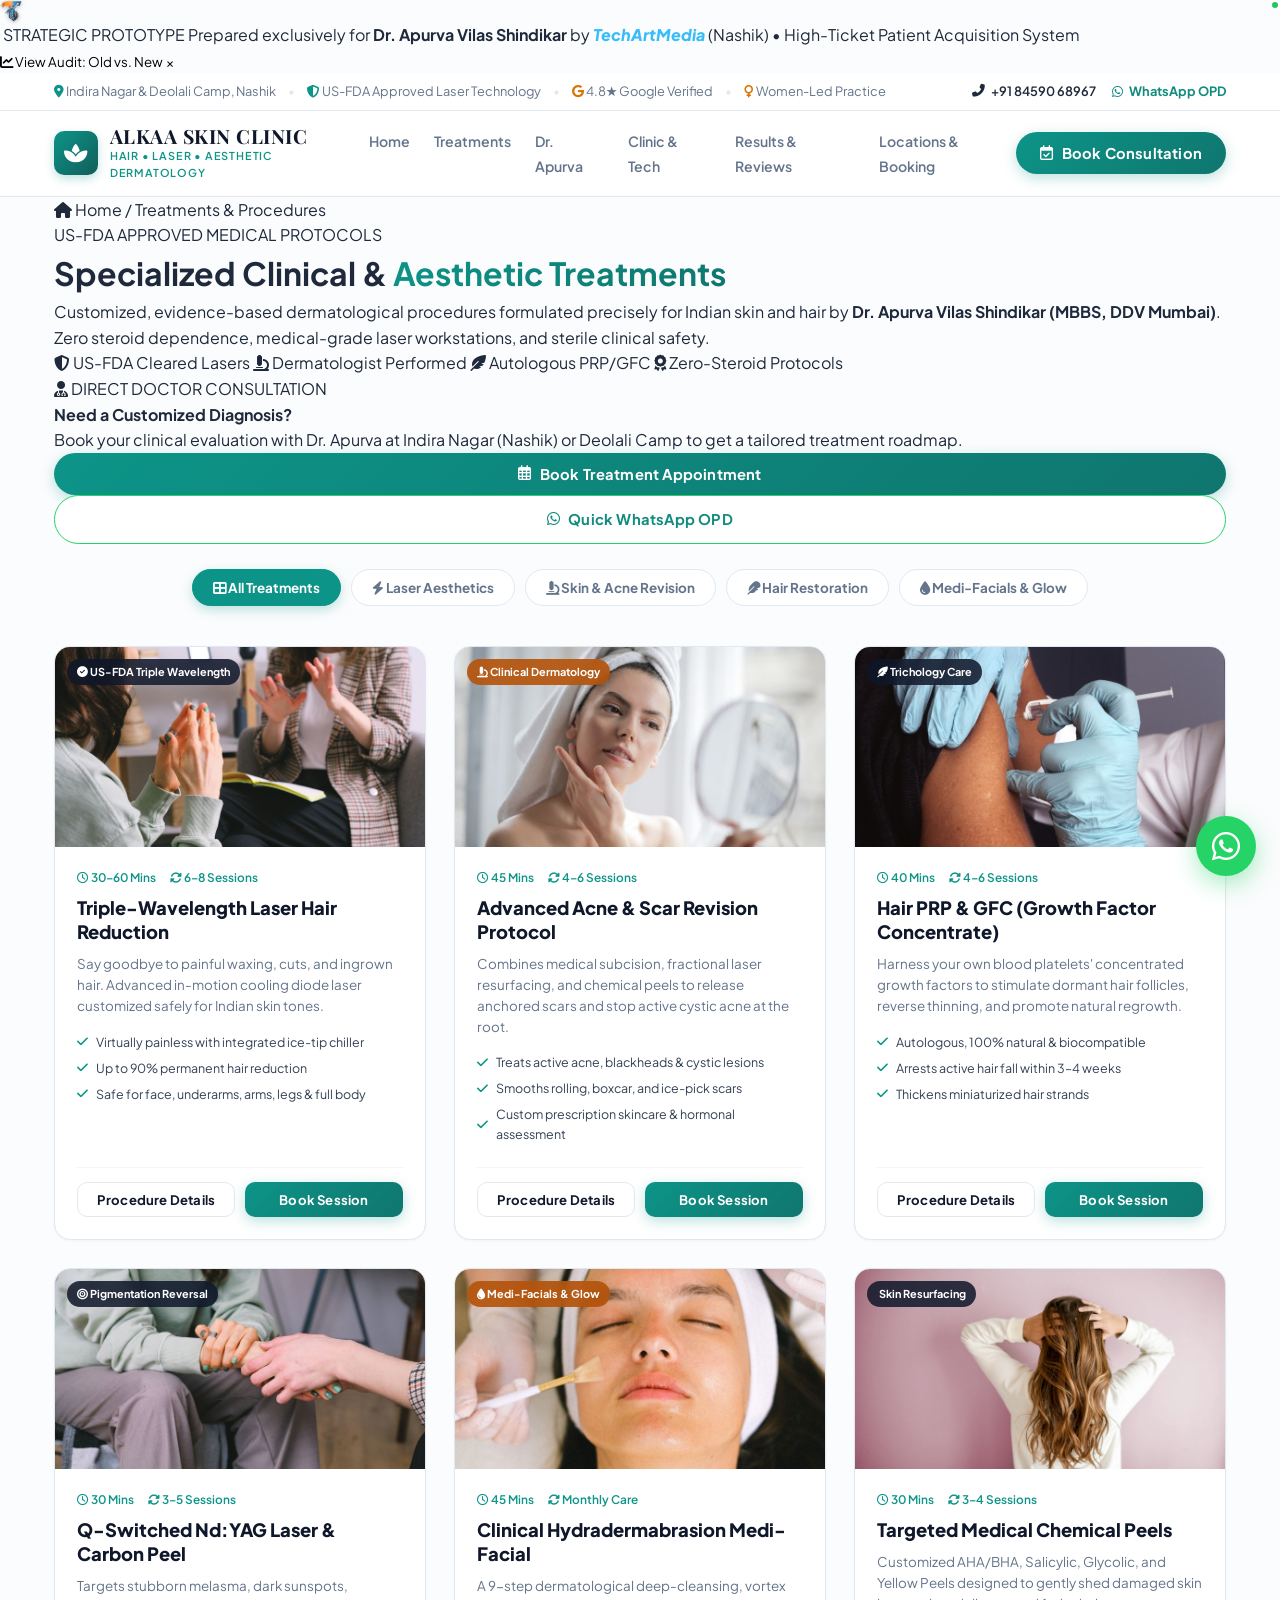
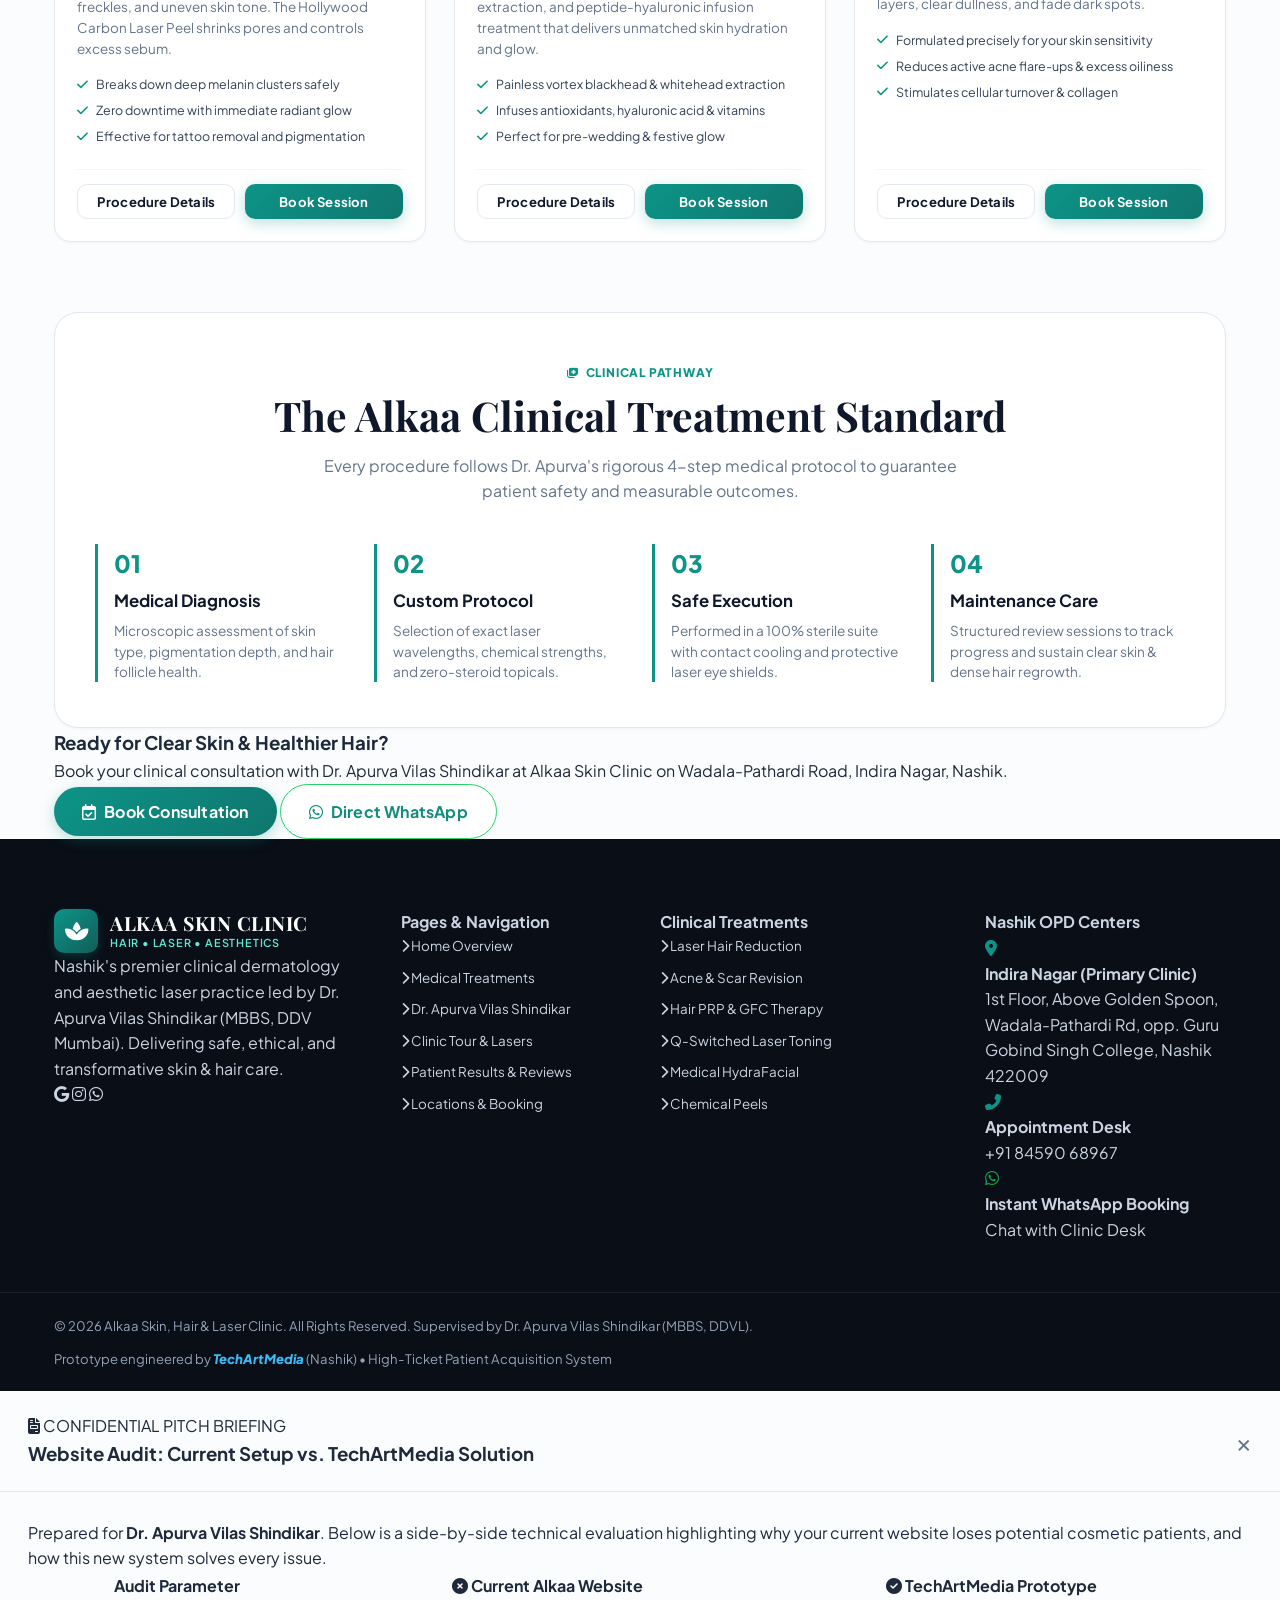
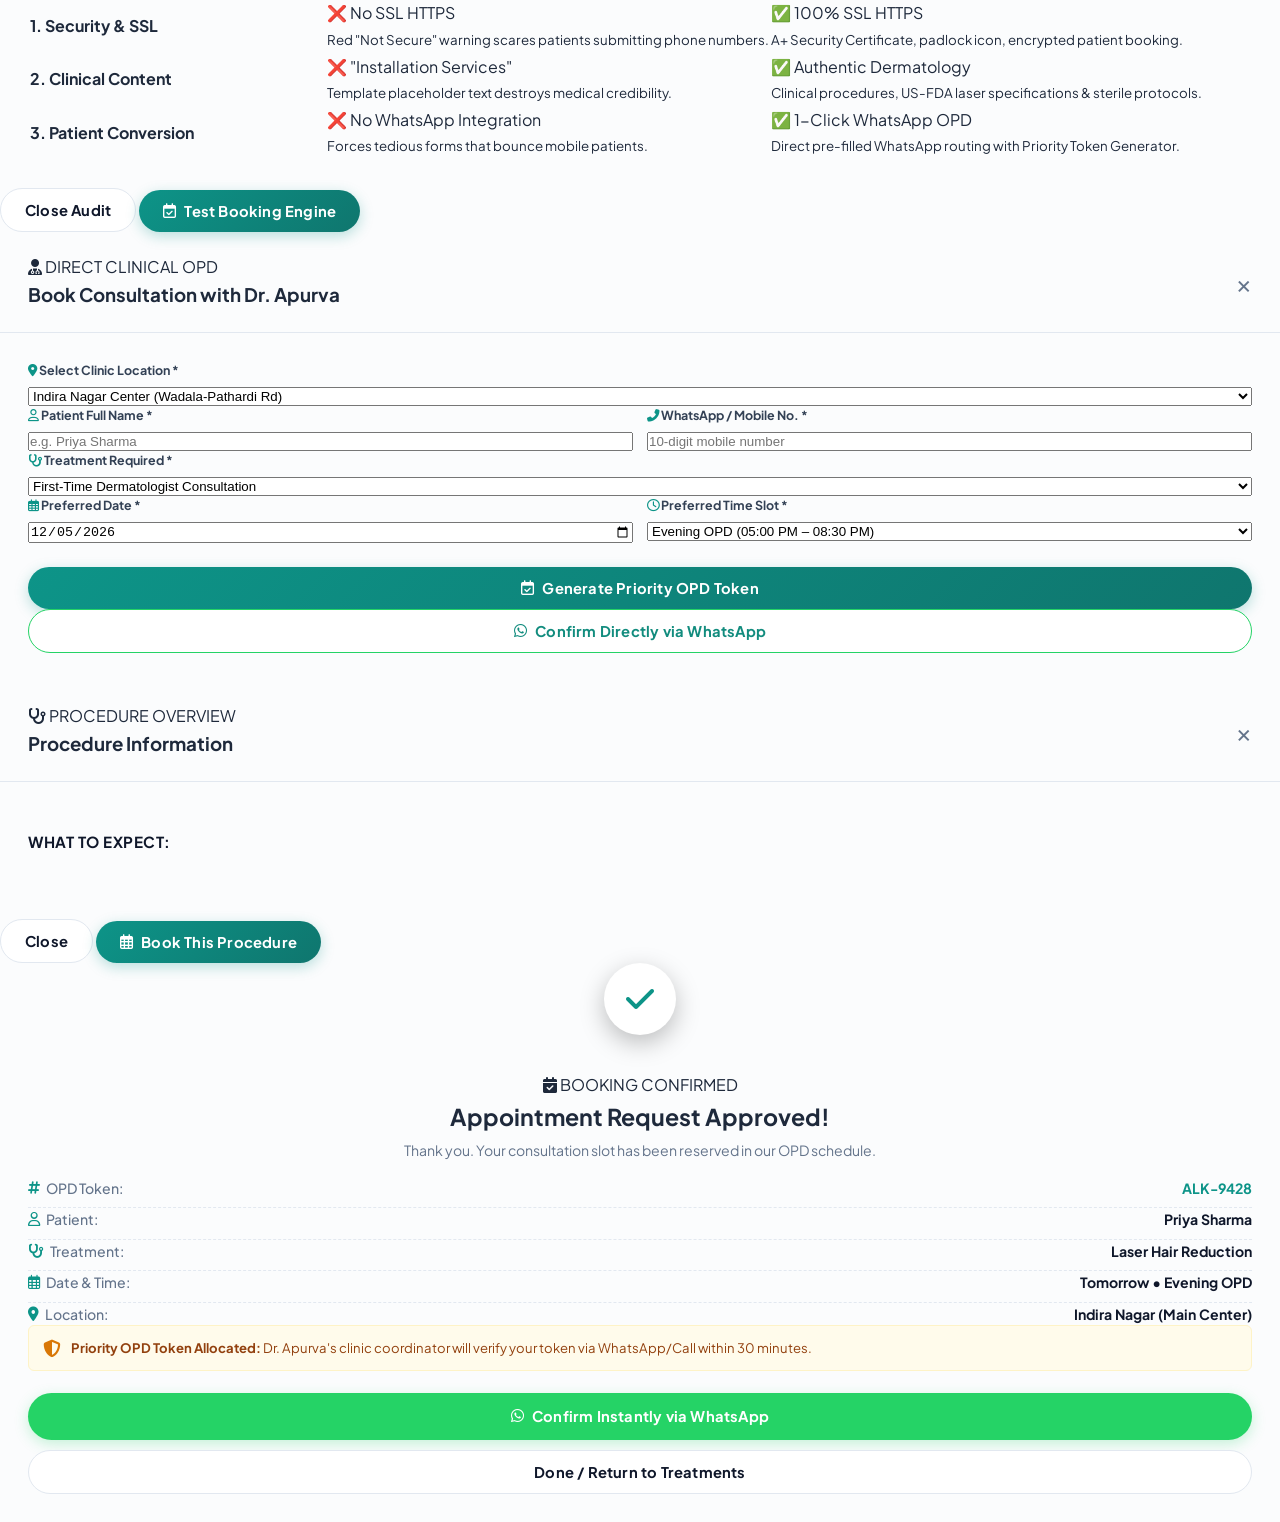
<file: treatments.html>
<!DOCTYPE html>
<html lang="en">
<head>
  <meta charset="UTF-8">
  <meta name="viewport" content="width=device-width, initial-scale=1.0">
  <title>Specialized Treatments & Procedures | Alkaa Skin Clinic | Dr. Apurva Shindikar Nashik</title>
  <meta name="description" content="Explore evidence-based dermatology, US-FDA triple-wavelength laser hair reduction, acne scar revision, hair PRP/GFC, and HydraFacials at Alkaa Skin Clinic Nashik.">
  
  <!-- Favicon -->
  <link rel="icon" href="data:image/svg+xml,<svg xmlns='http://www.w3.org/2000/svg' viewBox='0 0 100 100'><text y='.9em' font-size='90'>✨</text></svg>">
  
  <!-- Google Fonts -->
  <link rel="preconnect" href="https://fonts.googleapis.com">
  <link rel="preconnect" href="https://fonts.gstatic.com" crossorigin>
  <link href="https://fonts.googleapis.com/css2?family=Plus+Jakarta+Sans:wght@300;400;500;600;700;800&family=Playfair+Display:ital,wght@0,500;0,600;0,700;1,400&family=JetBrains+Mono:wght@400;500&display=swap" rel="stylesheet">
  
  <!-- Font Awesome -->
  <link rel="stylesheet" href="https://cdnjs.cloudflare.com/ajax/libs/font-awesome/6.4.0/css/all.min.css">
  
  <!-- Custom CSS -->
  <link rel="stylesheet" href="styles.css">
</head>
<body>

  <!-- ==================== PITCH DEMO BANNER (FOR DR. APURVA) ==================== -->
  <aside class="pitch-banner" id="pitchBanner" aria-label="Agency Prototype Notice">
    <div class="pitch-container">
      <div class="pitch-content">
        <img src="assets/techartmedia_logo.png" alt="TechArtMedia Logo" style="height: 22px; width: auto; object-fit: contain; margin-right: 8px; filter: drop-shadow(0 1px 2px rgba(0,0,0,0.3)); vertical-align: middle;">
        <span class="pitch-badge"><i class="fas fa-sparkles"></i> STRATEGIC PROTOTYPE</span>
        <span class="pitch-text">Prepared exclusively for <strong>Dr. Apurva Vilas Shindikar</strong> by <em style="font-style: italic; font-weight: 800; color: #38bdf8;">TechArtMedia</em> (Nashik) • High-Ticket Patient Acquisition System</span>
      </div>
      <div class="pitch-actions">
        <button class="btn-audit-toggle" id="openAuditModalBtn" aria-label="Open Audit Comparison">
          <i class="fas fa-chart-line"></i> View Audit: Old vs. New
        </button>
        <button class="btn-close-banner" id="closeBannerBtn" title="Dismiss Banner" aria-label="Close banner">&times;</button>
      </div>
    </div>
  </aside>

  <!-- ==================== TOP CONTACT STRIP ==================== -->
  <header class="top-bar">
    <div class="container top-bar-inner">
      <div class="top-bar-left">
        <span><i class="fas fa-map-marker-alt text-teal"></i> Indira Nagar & Deolali Camp, Nashik</span>
        <span class="divider">•</span>
        <span><i class="fas fa-shield-alt text-teal"></i> US-FDA Approved Laser Technology</span>
        <span class="divider">•</span>
        <span><i class="fab fa-google text-gold"></i> 4.8★ Google Verified</span>
        <span class="divider">•</span>
        <span><i class="fas fa-venus text-gold"></i> Women-Led Practice</span>
      </div>
      <div class="top-bar-right">
        <a href="tel:+918459068967" class="top-link"><i class="fas fa-phone-alt"></i> +91 84590 68967</a>
        <a href="https://wa.me/918459068967?text=Hello%20Dr.%20Apurva,%20I%20would%20like%20to%20inquire%20about%20treatments%20at%20Alkaa%20Skin%20Clinic." target="_blank" class="top-link wa-link"><i class="fab fa-whatsapp"></i> WhatsApp OPD</a>
      </div>
    </div>
  </header>

  <!-- ==================== MAIN NAVIGATION ==================== -->
  <nav class="navbar" id="navbar">
    <div class="container nav-inner">
      <a href="index.html" class="brand-logo">
        <div class="brand-emblem">
          <i class="fas fa-spa"></i>
        </div>
        <div class="brand-text">
          <span class="brand-title">ALKAA SKIN CLINIC</span>
          <span class="brand-subtitle">Hair • Laser • Aesthetic Dermatology</span>
        </div>
      </a>

      <ul class="nav-menu" id="navMenu">
        <li><a href="index.html" class="nav-link">Home</a></li>
        <li><a href="treatments.html" class="nav-link active">Treatments</a></li>
        <li><a href="about.html" class="nav-link">Dr. Apurva</a></li>
        <li><a href="clinic-tour.html" class="nav-link">Clinic & Tech</a></li>
        <li><a href="results.html" class="nav-link">Results & Reviews</a></li>
        <li><a href="contact.html" class="nav-link">Locations & Booking</a></li>
      </ul>

      <div class="nav-cta">
        <button class="btn btn-primary open-booking-btn">
          <i class="far fa-calendar-check"></i> Book Consultation
        </button>
        <button class="mobile-hamburger" id="mobileToggle" aria-label="Open Menu">
          <i class="fas fa-bars"></i>
        </button>
      </div>
    </div>
  </nav>

  <!-- ==================== IMPROVED PAGE TITLE LAYOUT ==================== -->
  <header class="inner-page-header">
    <div class="container">
      <div class="page-header-grid">
        <div class="page-header-main">
          <nav class="breadcrumbs" aria-label="Breadcrumb">
            <a href="index.html"><i class="fas fa-home"></i> Home</a>
            <span class="sep">/</span>
            <span class="current">Treatments & Procedures</span>
          </nav>
          <div class="page-category-badge">
            <span class="pulse-dot"></span> US-FDA APPROVED MEDICAL PROTOCOLS
          </div>
          <h1 class="page-main-title">
            Specialized Clinical & <span class="text-gradient">Aesthetic Treatments</span>
          </h1>
          <p class="page-description">
            Customized, evidence-based dermatological procedures formulated precisely for Indian skin and hair by <strong>Dr. Apurva Vilas Shindikar (MBBS, DDV Mumbai)</strong>. Zero steroid dependence, medical-grade laser workstations, and sterile clinical safety.
          </p>
          <div class="page-feature-chips">
            <span class="feature-chip"><i class="fas fa-shield-alt"></i> US-FDA Cleared Lasers</span>
            <span class="feature-chip"><i class="fas fa-microscope"></i> Dermatologist Performed</span>
            <span class="feature-chip"><i class="fas fa-feather-alt"></i> Autologous PRP/GFC</span>
            <span class="feature-chip"><i class="fas fa-award"></i> Zero-Steroid Protocols</span>
          </div>
        </div>

        <div class="page-header-card">
          <span class="page-header-card-badge"><i class="fas fa-user-md"></i> DIRECT DOCTOR CONSULTATION</span>
          <h4>Need a Customized Diagnosis?</h4>
          <p>Book your clinical evaluation with Dr. Apurva at Indira Nagar (Nashik) or Deolali Camp to get a tailored treatment roadmap.</p>
          <div class="header-card-actions">
            <button class="btn btn-primary btn-block open-booking-btn">
              <i class="far fa-calendar-alt"></i> Book Treatment Appointment
            </button>
            <a href="https://wa.me/918459068967?text=Hello%20Dr.%20Apurva,%20I%20would%20like%20to%20consult%20regarding%20a%20skin/hair%20treatment." target="_blank" class="btn btn-outline-wa btn-block">
              <i class="fab fa-whatsapp"></i> Quick WhatsApp OPD
            </a>
          </div>
        </div>
      </div>
    </div>
  </header>

  <!-- ==================== TREATMENTS SECTION ==================== -->
  <main class="page-content-wrapper">
    <div class="container">

      <!-- Category Filter Tabs -->
      <div class="treatment-tabs" id="treatmentTabs" style="margin-bottom: 40px;">
        <button class="tab-btn active" data-category="all"><i class="fas fa-th-large"></i> All Treatments</button>
        <button class="tab-btn" data-category="laser"><i class="fas fa-bolt"></i> Laser Aesthetics</button>
        <button class="tab-btn" data-category="skin"><i class="fas fa-microscope"></i> Skin & Acne Revision</button>
        <button class="tab-btn" data-category="hair"><i class="fas fa-feather"></i> Hair Restoration</button>
        <button class="tab-btn" data-category="facial"><i class="fas fa-tint"></i> Medi-Facials & Glow</button>
      </div>

      <!-- Treatment Cards Grid -->
      <div class="treatments-grid" id="treatmentsGrid">
        
        <!-- Treatment 1: Laser Hair Removal -->
        <div class="treatment-card" data-category="laser">
          <div class="card-img-wrap">
            <img src="assets/client_images/real_laser_hair.jpg" alt="Triple Wavelength Laser Hair Removal" class="treatment-img">
            <span class="treatment-tag"><i class="fas fa-check-circle"></i> US-FDA Triple Wavelength</span>
          </div>
          <div class="card-body">
            <div class="card-meta">
              <span><i class="far fa-clock"></i> 30–60 Mins</span>
              <span><i class="fas fa-sync-alt"></i> 6–8 Sessions</span>
            </div>
            <h3 class="treatment-title">Triple-Wavelength Laser Hair Reduction</h3>
            <p class="treatment-excerpt">
              Say goodbye to painful waxing, cuts, and ingrown hair. Advanced in-motion cooling diode laser customized safely for Indian skin tones.
            </p>
            <ul class="card-features">
              <li><i class="fas fa-check text-teal"></i> Virtually painless with integrated ice-tip chiller</li>
              <li><i class="fas fa-check text-teal"></i> Up to 90% permanent hair reduction</li>
              <li><i class="fas fa-check text-teal"></i> Safe for face, underarms, arms, legs & full body</li>
            </ul>
            <div class="card-footer-action">
              <button class="btn btn-sm btn-outline view-details-btn" data-id="laser-hair">Procedure Details</button>
              <button class="btn btn-sm btn-primary open-booking-btn" data-service="Laser Hair Reduction">Book Session</button>
            </div>
          </div>
        </div>

        <!-- Treatment 2: Acne & Scar Revision -->
        <div class="treatment-card" data-category="skin">
          <div class="card-img-wrap">
            <img src="assets/client_images/real_acne_clinic.jpg" alt="Clinical Acne Scar Subcision Treatment" class="treatment-img">
            <span class="treatment-tag gold"><i class="fas fa-microscope"></i> Clinical Dermatology</span>
          </div>
          <div class="card-body">
            <div class="card-meta">
              <span><i class="far fa-clock"></i> 45 Mins</span>
              <span><i class="fas fa-sync-alt"></i> 4–6 Sessions</span>
            </div>
            <h3 class="treatment-title">Advanced Acne & Scar Revision Protocol</h3>
            <p class="treatment-excerpt">
              Combines medical subcision, fractional laser resurfacing, and chemical peels to release anchored scars and stop active cystic acne at the root.
            </p>
            <ul class="card-features">
              <li><i class="fas fa-check text-teal"></i> Treats active acne, blackheads & cystic lesions</li>
              <li><i class="fas fa-check text-teal"></i> Smooths rolling, boxcar, and ice-pick scars</li>
              <li><i class="fas fa-check text-teal"></i> Custom prescription skincare & hormonal assessment</li>
            </ul>
            <div class="card-footer-action">
              <button class="btn btn-sm btn-outline view-details-btn" data-id="acne-scar">Procedure Details</button>
              <button class="btn btn-sm btn-primary open-booking-btn" data-service="Acne & Scar Treatment">Book Session</button>
            </div>
          </div>
        </div>

        <!-- Treatment 3: Hair PRP & GFC -->
        <div class="treatment-card" data-category="hair">
          <div class="card-img-wrap">
            <img src="assets/client_images/treatment_hair_prp.jpg" alt="Hair PRP and GFC Therapy" class="treatment-img">
            <span class="treatment-tag"><i class="fas fa-feather-alt"></i> Trichology Care</span>
          </div>
          <div class="card-body">
            <div class="card-meta">
              <span><i class="far fa-clock"></i> 40 Mins</span>
              <span><i class="fas fa-sync-alt"></i> 4–6 Sessions</span>
            </div>
            <h3 class="treatment-title">Hair PRP & GFC (Growth Factor Concentrate)</h3>
            <p class="treatment-excerpt">
              Harness your own blood platelets' concentrated growth factors to stimulate dormant hair follicles, reverse thinning, and promote natural regrowth.
            </p>
            <ul class="card-features">
              <li><i class="fas fa-check text-teal"></i> Autologous, 100% natural & biocompatible</li>
              <li><i class="fas fa-check text-teal"></i> Arrests active hair fall within 3–4 weeks</li>
              <li><i class="fas fa-check text-teal"></i> Thickens miniaturized hair strands</li>
            </ul>
            <div class="card-footer-action">
              <button class="btn btn-sm btn-outline view-details-btn" data-id="hair-prp">Procedure Details</button>
              <button class="btn btn-sm btn-primary open-booking-btn" data-service="Hair PRP / GFC Therapy">Book Session</button>
            </div>
          </div>
        </div>

        <!-- Treatment 4: Q-Switched Laser Toning -->
        <div class="treatment-card" data-category="laser">
          <div class="card-img-wrap">
            <img src="assets/client_images/real_laser_toning.jpg" alt="Q-Switched Nd:YAG Laser Pigmentation Toning" class="treatment-img">
            <span class="treatment-tag"><i class="fas fa-bullseye"></i> Pigmentation Reversal</span>
          </div>
          <div class="card-body">
            <div class="card-meta">
              <span><i class="far fa-clock"></i> 30 Mins</span>
              <span><i class="fas fa-sync-alt"></i> 3–5 Sessions</span>
            </div>
            <h3 class="treatment-title">Q-Switched Nd:YAG Laser & Carbon Peel</h3>
            <p class="treatment-excerpt">
              Targets stubborn melasma, dark sunspots, freckles, and uneven skin tone. The Hollywood Carbon Laser Peel shrinks pores and controls excess sebum.
            </p>
            <ul class="card-features">
              <li><i class="fas fa-check text-teal"></i> Breaks down deep melanin clusters safely</li>
              <li><i class="fas fa-check text-teal"></i> Zero downtime with immediate radiant glow</li>
              <li><i class="fas fa-check text-teal"></i> Effective for tattoo removal and pigmentation</li>
            </ul>
            <div class="card-footer-action">
              <button class="btn btn-sm btn-outline view-details-btn" data-id="q-switch">Procedure Details</button>
              <button class="btn btn-sm btn-primary open-booking-btn" data-service="Q-Switched Laser Toning">Book Session</button>
            </div>
          </div>
        </div>

        <!-- Treatment 5: Medical HydraFacial -->
        <div class="treatment-card" data-category="facial">
          <div class="card-img-wrap">
            <img src="assets/client_images/real_hydrafacial.jpg" alt="Medical HydraFacial Hydradermabrasion" class="treatment-img">
            <span class="treatment-tag gold"><i class="fas fa-tint"></i> Medi-Facials & Glow</span>
          </div>
          <div class="card-body">
            <div class="card-meta">
              <span><i class="far fa-clock"></i> 45 Mins</span>
              <span><i class="fas fa-sync-alt"></i> Monthly Care</span>
            </div>
            <h3 class="treatment-title">Clinical Hydradermabrasion Medi-Facial</h3>
            <p class="treatment-excerpt">
              A 9-step dermatological deep-cleansing, vortex extraction, and peptide-hyaluronic infusion treatment that delivers unmatched skin hydration and glow.
            </p>
            <ul class="card-features">
              <li><i class="fas fa-check text-teal"></i> Painless vortex blackhead & whitehead extraction</li>
              <li><i class="fas fa-check text-teal"></i> Infuses antioxidants, hyaluronic acid & vitamins</li>
              <li><i class="fas fa-check text-teal"></i> Perfect for pre-wedding & festive glow</li>
            </ul>
            <div class="card-footer-action">
              <button class="btn btn-sm btn-outline view-details-btn" data-id="hydrafacial">Procedure Details</button>
              <button class="btn btn-sm btn-primary open-booking-btn" data-service="Medical HydraFacial">Book Session</button>
            </div>
          </div>
        </div>

        <!-- Treatment 6: Medical Chemical Peels -->
        <div class="treatment-card" data-category="skin">
          <div class="card-img-wrap">
            <img src="assets/client_images/treatment_chemical_peel.jpg" alt="Dermatological Chemical Peels" class="treatment-img">
            <span class="treatment-tag"><i class="fas fa-sparkles"></i> Skin Resurfacing</span>
          </div>
          <div class="card-body">
            <div class="card-meta">
              <span><i class="far fa-clock"></i> 30 Mins</span>
              <span><i class="fas fa-sync-alt"></i> 3–4 Sessions</span>
            </div>
            <h3 class="treatment-title">Targeted Medical Chemical Peels</h3>
            <p class="treatment-excerpt">
              Customized AHA/BHA, Salicylic, Glycolic, and Yellow Peels designed to gently shed damaged skin layers, clear dullness, and fade dark spots.
            </p>
            <ul class="card-features">
              <li><i class="fas fa-check text-teal"></i> Formulated precisely for your skin sensitivity</li>
              <li><i class="fas fa-check text-teal"></i> Reduces active acne flare-ups & excess oiliness</li>
              <li><i class="fas fa-check text-teal"></i> Stimulates cellular turnover & collagen</li>
            </ul>
            <div class="card-footer-action">
              <button class="btn btn-sm btn-outline view-details-btn" data-id="peels">Procedure Details</button>
              <button class="btn btn-sm btn-primary open-booking-btn" data-service="Chemical Peels">Book Session</button>
            </div>
          </div>
        </div>

      </div>

      <!-- Treatment Journey Protocol -->
      <div style="margin-top: 70px; background: #ffffff; border: 1px solid var(--border); border-radius: var(--radius-xl); padding: 45px 40px; box-shadow: var(--shadow-sm);">
        <div class="text-center" style="margin-bottom: 40px;">
          <div class="section-tag"><i class="fas fa-notes-medical"></i> CLINICAL PATHWAY</div>
          <h2 class="section-title">The Alkaa Clinical Treatment Standard</h2>
          <p class="section-subtitle">Every procedure follows Dr. Apurva's rigorous 4-step medical protocol to guarantee patient safety and measurable outcomes.</p>
        </div>

        <div style="display: grid; grid-template-columns: repeat(auto-fit, minmax(220px, 1fr)); gap: 24px;">
          <div style="border-left: 3px solid var(--primary); padding-left: 16px;">
            <div style="font-size: 1.5rem; font-weight: 800; color: var(--primary); margin-bottom: 6px;">01</div>
            <h4 style="font-size: 1.05rem; margin-bottom: 6px; color: var(--dark);">Medical Diagnosis</h4>
            <p style="font-size: 0.85rem; color: var(--text-muted); line-height: 1.5;">Microscopic assessment of skin type, pigmentation depth, and hair follicle health.</p>
          </div>
          <div style="border-left: 3px solid var(--primary); padding-left: 16px;">
            <div style="font-size: 1.5rem; font-weight: 800; color: var(--primary); margin-bottom: 6px;">02</div>
            <h4 style="font-size: 1.05rem; margin-bottom: 6px; color: var(--dark);">Custom Protocol</h4>
            <p style="font-size: 0.85rem; color: var(--text-muted); line-height: 1.5;">Selection of exact laser wavelengths, chemical strengths, and zero-steroid topicals.</p>
          </div>
          <div style="border-left: 3px solid var(--primary); padding-left: 16px;">
            <div style="font-size: 1.5rem; font-weight: 800; color: var(--primary); margin-bottom: 6px;">03</div>
            <h4 style="font-size: 1.05rem; margin-bottom: 6px; color: var(--dark);">Safe Execution</h4>
            <p style="font-size: 0.85rem; color: var(--text-muted); line-height: 1.5;">Performed in a 100% sterile suite with contact cooling and protective laser eye shields.</p>
          </div>
          <div style="border-left: 3px solid var(--primary); padding-left: 16px;">
            <div style="font-size: 1.5rem; font-weight: 800; color: var(--primary); margin-bottom: 6px;">04</div>
            <h4 style="font-size: 1.05rem; margin-bottom: 6px; color: var(--dark);">Maintenance Care</h4>
            <p style="font-size: 0.85rem; color: var(--text-muted); line-height: 1.5;">Structured review sessions to track progress and sustain clear skin & dense hair regrowth.</p>
          </div>
        </div>
      </div>

      <!-- Page CTA Banner -->
      <div class="page-cta-banner">
        <div class="page-cta-content">
          <h3>Ready for Clear Skin & Healthier Hair?</h3>
          <p>Book your clinical consultation with Dr. Apurva Vilas Shindikar at Alkaa Skin Clinic on Wadala-Pathardi Road, Indira Nagar, Nashik.</p>
        </div>
        <div class="page-cta-actions">
          <button class="btn btn-primary btn-lg open-booking-btn">
            <i class="far fa-calendar-check"></i> Book Consultation
          </button>
          <a href="https://wa.me/918459068967?text=Hello%20Dr.%20Apurva,%20I%20would%20like%20to%20book%20a%20consultation." target="_blank" class="btn btn-outline-wa btn-lg">
            <i class="fab fa-whatsapp"></i> Direct WhatsApp
          </a>
        </div>
      </div>

    </div>
  </main>

  <!-- ==================== FOOTER ==================== -->
  <footer class="footer">
    <div class="container footer-grid">
      <div class="footer-col brand-col">
        <div class="brand-logo footer-logo">
          <div class="brand-emblem"><i class="fas fa-spa"></i></div>
          <div class="brand-text">
            <span class="brand-title">ALKAA SKIN CLINIC</span>
            <span class="brand-subtitle">Hair • Laser • Aesthetics</span>
          </div>
        </div>
        <p class="footer-bio">
          Nashik's premier clinical dermatology and aesthetic laser practice led by Dr. Apurva Vilas Shindikar (MBBS, DDV Mumbai). Delivering safe, ethical, and transformative skin & hair care.
        </p>
        <div class="social-links">
          <a href="https://share.google/EXkIzLZAakMUukrsU" target="_blank" aria-label="Google Business Profile"><i class="fab fa-google"></i></a>
          <a href="https://www.instagram.com/" target="_blank" aria-label="Instagram"><i class="fab fa-instagram"></i></a>
          <a href="https://wa.me/918459068967" target="_blank" aria-label="WhatsApp"><i class="fab fa-whatsapp"></i></a>
        </div>
      </div>

      <div class="footer-col">
        <h4 class="footer-heading">Pages & Navigation</h4>
        <ul class="footer-links">
          <li><a href="index.html"><i class="fas fa-chevron-right"></i> Home Overview</a></li>
          <li><a href="treatments.html"><i class="fas fa-chevron-right"></i> Medical Treatments</a></li>
          <li><a href="about.html"><i class="fas fa-chevron-right"></i> Dr. Apurva Vilas Shindikar</a></li>
          <li><a href="clinic-tour.html"><i class="fas fa-chevron-right"></i> Clinic Tour & Lasers</a></li>
          <li><a href="results.html"><i class="fas fa-chevron-right"></i> Patient Results & Reviews</a></li>
          <li><a href="contact.html"><i class="fas fa-chevron-right"></i> Locations & Booking</a></li>
        </ul>
      </div>

      <div class="footer-col">
        <h4 class="footer-heading">Clinical Treatments</h4>
        <ul class="footer-links">
          <li><a href="treatments.html#laser-hair"><i class="fas fa-chevron-right"></i> Laser Hair Reduction</a></li>
          <li><a href="treatments.html#acne-scar"><i class="fas fa-chevron-right"></i> Acne & Scar Revision</a></li>
          <li><a href="treatments.html#hair-prp"><i class="fas fa-chevron-right"></i> Hair PRP & GFC Therapy</a></li>
          <li><a href="treatments.html#q-switch"><i class="fas fa-chevron-right"></i> Q-Switched Laser Toning</a></li>
          <li><a href="treatments.html#hydrafacial"><i class="fas fa-chevron-right"></i> Medical HydraFacial</a></li>
          <li><a href="treatments.html#peels"><i class="fas fa-chevron-right"></i> Chemical Peels</a></li>
        </ul>
      </div>

      <div class="footer-col contact-col">
        <h4 class="footer-heading">Nashik OPD Centers</h4>
        <div class="footer-contact-item">
          <i class="fas fa-map-marker-alt text-teal"></i>
          <div>
            <strong>Indira Nagar (Primary Clinic)</strong>
            <p>1st Floor, Above Golden Spoon, Wadala-Pathardi Rd, opp. Guru Gobind Singh College, Nashik 422009</p>
          </div>
        </div>
        <div class="footer-contact-item">
          <i class="fas fa-phone-alt text-teal"></i>
          <div>
            <strong>Appointment Desk</strong>
            <p><a href="tel:+918459068967">+91 84590 68967</a></p>
          </div>
        </div>
        <div class="footer-contact-item">
          <i class="fab fa-whatsapp text-green"></i>
          <div>
            <strong>Instant WhatsApp Booking</strong>
            <p><a href="https://wa.me/918459068967?text=Hello%20Dr.%20Apurva,%20I%20would%20like%20to%20book%20a%20consultation." target="_blank">Chat with Clinic Desk</a></p>
          </div>
        </div>
      </div>
    </div>

    <div class="footer-bottom">
      <div class="container footer-bottom-inner">
        <p>&copy; 2026 Alkaa Skin, Hair & Laser Clinic. All Rights Reserved. Supervised by Dr. Apurva Vilas Shindikar (MBBS, DDVL).</p>
        <p class="agency-credit">
          Prototype engineered by <em style="font-style: italic; font-weight: 800; color: #38bdf8;">TechArtMedia</em> (Nashik) • High-Ticket Patient Acquisition System
        </p>
      </div>
    </div>
  </footer>

  <!-- ==================== FLOATING WHATSAPP BUTTON ==================== -->
  <div class="floating-wa-wrapper" id="waWrapper">
    <div class="wa-popup-bubble" id="waBubble">
      <div class="bubble-header">
        <div class="doctor-avatar">
          <i class="fas fa-user-md"></i>
        </div>
        <div>
          <h6>Alkaa Skin Clinic OPD</h6>
          <small>Dr. Apurva Shindikar • Typically replies in 5m</small>
        </div>
        <button class="close-bubble-btn" id="closeWaBubble">&times;</button>
      </div>
      <div class="bubble-body">
        <p>Namaste! 🙏 Welcome to Alkaa Skin Clinic. How can Dr. Apurva assist your skin or hair concern today?</p>
      </div>
      <div class="bubble-actions">
        <a href="https://wa.me/918459068967?text=Hi%20Dr.%20Apurva,%20I%20want%20to%20book%20a%20skin%20consultation." target="_blank" class="quick-wa-btn">
          📅 Book Consultation
        </a>
        <a href="https://wa.me/918459068967?text=Hi,%20what%20are%20the%20charges%20for%20Laser%20Hair%20Removal?" target="_blank" class="quick-wa-btn">
          ⚡ Laser Hair Removal
        </a>
      </div>
    </div>
    <a href="https://wa.me/918459068967?text=Hello%20Dr.%20Apurva,%20I%20would%20like%20to%20consult%20regarding%20my%20skin/hair." target="_blank" class="floating-wa-btn" id="floatingWaBtn" aria-label="WhatsApp Us">
      <i class="fab fa-whatsapp"></i>
    </a>
  </div>

  <!-- ==================== AUDIT COMPARISON MODAL (PITCH ASSET) ==================== -->
  <div class="modal-overlay" id="auditModal" role="dialog" aria-modal="true" aria-labelledby="auditModalTitle">
    <div class="modal-card modal-lg">
      <div class="modal-header">
        <div>
          <span class="badge-upgrade"><i class="fas fa-file-invoice"></i> CONFIDENTIAL PITCH BRIEFING</span>
          <h3 id="auditModalTitle">Website Audit: Current Setup vs. TechArtMedia Solution</h3>
        </div>
        <button class="modal-close-btn" id="closeAuditModal" aria-label="Close modal">&times;</button>
      </div>
      
      <div class="modal-body">
        <div class="audit-intro-box">
          <p>
            Prepared for <strong>Dr. Apurva Vilas Shindikar</strong>. Below is a side-by-side technical evaluation highlighting why your current website loses potential cosmetic patients, and how this new system solves every issue.
          </p>
        </div>

        <div class="comparison-table-wrapper">
          <table class="comparison-table">
            <thead>
              <tr>
                <th style="width: 25%;">Audit Parameter</th>
                <th style="width: 37.5%;" class="col-bad"><i class="fas fa-times-circle"></i> Current Alkaa Website</th>
                <th style="width: 37.5%;" class="col-good"><i class="fas fa-check-circle"></i> TechArtMedia Prototype</th>
              </tr>
            </thead>
            <tbody>
              <tr>
                <td><strong>1. Security & SSL</strong></td>
                <td class="col-bad"><span class="status-cross">❌ No SSL HTTPS</span><br><small>Red "Not Secure" warning scares patients submitting phone numbers.</small></td>
                <td class="col-good"><span class="status-tick">✅ 100% SSL HTTPS</span><br><small>A+ Security Certificate, padlock icon, encrypted patient booking.</small></td>
              </tr>
              <tr>
                <td><strong>2. Clinical Content</strong></td>
                <td class="col-bad"><span class="status-cross">❌ "Installation Services"</span><br><small>Template placeholder text destroys medical credibility.</small></td>
                <td class="col-good"><span class="status-tick">✅ Authentic Dermatology</span><br><small>Clinical procedures, US-FDA laser specifications & sterile protocols.</small></td>
              </tr>
              <tr>
                <td><strong>3. Patient Conversion</strong></td>
                <td class="col-bad"><span class="status-cross">❌ No WhatsApp Integration</span><br><small>Forces tedious forms that bounce mobile patients.</small></td>
                <td class="col-good"><span class="status-tick">✅ 1-Click WhatsApp OPD</span><br><small>Direct pre-filled WhatsApp routing with Priority Token Generator.</small></td>
              </tr>
            </tbody>
          </table>
        </div>
      </div>

      <div class="modal-footer">
        <button class="btn btn-outline" id="closeAuditBtnBottom">Close Audit</button>
        <button class="btn btn-primary open-booking-btn"><i class="far fa-calendar-check"></i> Test Booking Engine</button>
      </div>
    </div>
  </div>

  <!-- ==================== APPOINTMENT BOOKING MODAL ==================== -->
  <div class="modal-overlay" id="bookingModal" role="dialog" aria-modal="true" aria-labelledby="modalBookingTitle">
    <div class="modal-card">
      <div class="modal-header">
        <div>
          <span class="badge-upgrade"><i class="fas fa-user-md"></i> DIRECT CLINICAL OPD</span>
          <h3 id="modalBookingTitle">Book Consultation with Dr. Apurva</h3>
        </div>
        <button class="modal-close-btn" id="closeBookingModal" aria-label="Close modal">&times;</button>
      </div>
      
      <div class="modal-body">
        <form id="modalBookingForm">
          <div class="form-group">
            <label for="mBranch"><i class="fas fa-map-marker-alt text-teal"></i> Select Clinic Location *</label>
            <select id="mBranch" class="form-control" required>
              <option value="Indira Nagar (Main Center)" selected>Indira Nagar Center (Wadala-Pathardi Rd)</option>
              <option value="Deolali Camp Center">Deolali Camp Clinic</option>
            </select>
          </div>

          <div class="form-row">
            <div class="form-group">
              <label for="mName"><i class="far fa-user text-teal"></i> Patient Full Name *</label>
              <input type="text" id="mName" class="form-control" placeholder="e.g. Priya Sharma" required>
            </div>
            <div class="form-group">
              <label for="mPhone"><i class="fas fa-phone-alt text-teal"></i> WhatsApp / Mobile No. *</label>
              <input type="tel" id="mPhone" class="form-control" placeholder="10-digit mobile number" pattern="[0-9]{10}" required>
            </div>
          </div>

          <div class="form-group">
            <label for="mService"><i class="fas fa-stethoscope text-teal"></i> Treatment Required *</label>
            <select id="mService" class="form-control" required>
              <option value="Consultation / Diagnosis" selected>First-Time Dermatologist Consultation</option>
              <option value="Laser Hair Reduction">Triple-Wavelength Laser Hair Reduction</option>
              <option value="Acne & Scar Treatment">Acne, Pores & Scar Revision Protocol</option>
              <option value="Hair PRP / GFC Therapy">Hair Loss PRP / GFC Treatment</option>
              <option value="Q-Switched Laser Toning">Q-Switched Laser Melasma & Glow</option>
              <option value="Medical HydraFacial">Clinical HydraFacial Medi-Facial</option>
              <option value="Chemical Peels">Medical Chemical Peel</option>
            </select>
          </div>

          <div class="form-row">
            <div class="form-group">
              <label for="mDate"><i class="far fa-calendar-alt text-teal"></i> Preferred Date *</label>
              <input type="date" id="mDate" class="form-control" required>
            </div>
            <div class="form-group">
              <label for="mSlot"><i class="far fa-clock text-teal"></i> Preferred Time Slot *</label>
              <select id="mSlot" class="form-control" required>
                <option value="Morning (11:00 AM - 02:00 PM)">Morning OPD (11:00 AM – 02:00 PM)</option>
                <option value="Evening (05:00 PM - 08:30 PM)" selected>Evening OPD (05:00 PM – 08:30 PM)</option>
              </select>
            </div>
          </div>

          <div class="form-action-group" style="margin-top: 24px;">
            <button type="submit" class="btn btn-primary btn-block">
              <i class="far fa-calendar-check"></i> Generate Priority OPD Token
            </button>
            <button type="button" class="btn btn-outline-wa btn-block" id="modalSubmitWhatsApp">
              <i class="fab fa-whatsapp"></i> Confirm Directly via WhatsApp
            </button>
          </div>
        </form>
      </div>
    </div>
  </div>

  <!-- ==================== PROCEDURE DETAILS MODAL ==================== -->
  <div class="modal-overlay" id="procedureModal" role="dialog" aria-modal="true" aria-labelledby="pmTitle">
    <div class="modal-card">
      <div class="modal-header">
        <div>
          <span class="badge-upgrade" id="pmBadge"><i class="fas fa-stethoscope"></i> PROCEDURE OVERVIEW</span>
          <h3 id="pmTitle">Procedure Information</h3>
        </div>
        <button class="modal-close-btn" id="closeProcedureModal" aria-label="Close modal">&times;</button>
      </div>
      <div class="modal-body">
        <p id="pmIntro" style="font-size: 0.95rem; line-height: 1.6; color: var(--text-main); margin-bottom: 20px;"></p>
        <h4 style="font-size: 0.95rem; text-transform: uppercase; letter-spacing: 0.5px; color: var(--dark); margin-bottom: 12px;">What to Expect:</h4>
        <ul id="pmPoints" style="list-style: none; display: flex; flex-direction: column; gap: 10px; margin-bottom: 25px;"></ul>
      </div>
      <div class="modal-footer">
        <button class="btn btn-outline" id="pmCloseBtn">Close</button>
        <button class="btn btn-primary open-booking-btn" id="pmBookNowBtn"><i class="far fa-calendar-alt"></i> Book This Procedure</button>
      </div>
    </div>
  </div>

  <!-- ==================== APPOINTMENT APPROVAL CONFIRMATION MODAL ==================== -->
  <div class="modal-overlay" id="bookingApprovalModal" role="dialog" aria-modal="true" aria-labelledby="appModalTitle">
    <div class="modal-card modal-md">
      <div class="approval-seal-wrap">
        <div class="approval-seal">
          <i class="fas fa-check"></i>
        </div>
      </div>

      <div class="modal-header text-center" style="display: block; border-bottom: none; padding-bottom: 0;">
        <span class="badge-upgrade" style="margin-bottom: 8px;"><i class="fas fa-calendar-check"></i> BOOKING CONFIRMED</span>
        <h3 id="appModalTitle" style="font-size: 1.45rem;">Appointment Request Approved!</h3>
        <p style="color: var(--text-muted); font-size: 0.88rem; margin-top: 4px;">Thank you. Your consultation slot has been reserved in our OPD schedule.</p>
      </div>

      <div class="modal-body" style="padding-top: 15px;">
        <div class="token-receipt-card">
          <div class="token-row">
            <span class="t-lbl"><i class="fas fa-hashtag text-teal"></i> OPD Token:</span>
            <span class="t-val text-teal" id="appTokenId">ALK-9428</span>
          </div>
          <div class="token-row">
            <span class="t-lbl"><i class="far fa-user text-teal"></i> Patient:</span>
            <span class="t-val" id="appName">Priya Sharma</span>
          </div>
          <div class="token-row">
            <span class="t-lbl"><i class="fas fa-stethoscope text-teal"></i> Treatment:</span>
            <span class="t-val" id="appService">Laser Hair Reduction</span>
          </div>
          <div class="token-row">
            <span class="t-lbl"><i class="far fa-calendar-alt text-teal"></i> Date & Time:</span>
            <span class="t-val" id="appDateTime">Tomorrow • Evening OPD</span>
          </div>
          <div class="token-row">
            <span class="t-lbl"><i class="fas fa-map-marker-alt text-teal"></i> Location:</span>
            <span class="t-val" id="appBranch">Indira Nagar (Main Center)</span>
          </div>
        </div>

        <div class="approval-status-note">
          <i class="fas fa-shield-alt text-gold" style="font-size: 1.1rem; flex-shrink: 0; margin-top: 2px;"></i>
          <span><strong>Priority OPD Token Allocated:</strong> Dr. Apurva's clinic coordinator will verify your token via WhatsApp/Call within 30 minutes.</span>
        </div>

        <div class="approval-actions">
          <a href="#" id="appWhatsAppBtn" target="_blank" class="btn btn-wa-submit btn-block">
            <i class="fab fa-whatsapp"></i> Confirm Instantly via WhatsApp
          </a>
          <button type="button" class="btn btn-outline btn-block" id="closeApprovalModalBtn">
            Done / Return to Treatments
          </button>
        </div>
      </div>
    </div>
  </div>

  <!-- Global Toast Notification Container -->
  <div class="toast-container" id="toastContainer"></div>

  <!-- JavaScript -->
  <script src="script.js"></script>
</body>
</html>
</file>
<file: styles.css>
/* ==========================================================================
   ALKA SKIN CLINIC - LUXURY MEDICAL AESTHETICS DESIGN SYSTEM
   Dr. Apurva Vilas Shindikar (MBBS, DDV Mumbai)
   ========================================================================== */

:root {
  --primary: #0d9488;          /* Medical Healing Teal */
  --primary-dark: #0f766e;
  --primary-light: #f0fdfa;
  --primary-glow: rgba(13, 148, 136, 0.15);
  
  --secondary: #d97706;        /* Subtle Champagne Gold */
  --secondary-light: #fffbeb;
  
  --dark: #0f172a;             /* Deep Clinical Slate */
  --dark-surface: #1e293b;
  --dark-muted: #334155;
  
  --text-main: #1e293b;
  --text-muted: #64748b;
  --text-light: #94a3b8;
  
  --bg-page: #fbfcfd;
  --bg-card: #ffffff;
  --border: #e2e8f0;
  --border-light: #f1f5f9;
  
  --wa-green: #25d366;
  --wa-dark: #128c7e;
  
  --radius-sm: 6px;
  --radius-md: 10px;
  --radius-lg: 16px;
  --radius-xl: 24px;
  --radius-full: 9999px;
  
  --shadow-sm: 0 1px 3px rgba(0,0,0,0.04);
  --shadow-md: 0 4px 12px rgba(15, 23, 42, 0.06);
  --shadow-lg: 0 12px 28px rgba(15, 23, 42, 0.08);
  --shadow-xl: 0 20px 40px rgba(15, 23, 42, 0.12);
  
  --font-sans: 'Plus Jakarta Sans', -apple-system, BlinkMacSystemFont, sans-serif;
  --font-serif: 'Playfair Display', Georgia, serif;
  --font-mono: 'JetBrains Mono', monospace;
  
  --transition: all 0.25s cubic-bezier(0.16, 1, 0.3, 1);
}

/* ==================== BASE & RESET ==================== */
* {
  box-sizing: border-box;
  margin: 0;
  padding: 0;
}

html {
  scroll-behavior: smooth;
  font-size: 16px;
}

body {
  font-family: var(--font-sans);
  color: var(--text-main);
  background-color: var(--bg-page);
  line-height: 1.6;
  -webkit-font-smoothing: antialiased;
  overflow-x: hidden;
}

img {
  max-width: 100%;
  height: auto;
  display: block;
}

a {
  text-decoration: none;
  color: inherit;
  transition: var(--transition);
}

button {
  cursor: pointer;
  border: none;
  background: none;
  font-family: inherit;
  transition: var(--transition);
}

.container {
  width: 100%;
  max-width: 1220px;
  margin: 0 auto;
  padding: 0 24px;
}

.max-w-800 { max-width: 800px; }
.max-w-600 { max-width: 600px; }
.max-w-900 { max-width: 900px; }

.text-center { text-align: center; }
.text-teal { color: var(--primary) !important; }
.text-gold { color: var(--secondary) !important; }
.text-red { color: #dc2626 !important; }
.text-green { color: #16a34a !important; }

/* ==================== BUTTONS ==================== */
.btn {
  display: inline-flex;
  align-items: center;
  justify-content: center;
  gap: 8px;
  padding: 12px 24px;
  border-radius: var(--radius-full);
  font-weight: 700;
  font-size: 0.92rem;
  letter-spacing: 0.2px;
  transition: var(--transition);
  white-space: nowrap;
}

.btn-primary {
  background: linear-gradient(135deg, var(--primary) 0%, var(--primary-dark) 100%);
  color: #ffffff;
  box-shadow: 0 4px 14px rgba(13, 148, 136, 0.28);
}

.btn-primary:hover {
  transform: translateY(-2px);
  box-shadow: 0 6px 20px rgba(13, 148, 136, 0.38);
}

.btn-outline {
  border: 1.5px solid var(--border);
  color: var(--dark);
  background: #ffffff;
}

.btn-outline:hover {
  border-color: var(--primary);
  color: var(--primary);
  background: var(--primary-light);
}

.btn-outline-wa {
  border: 1.5px solid var(--wa-green);
  color: var(--wa-dark);
  background: #ffffff;
}

.btn-outline-wa:hover {
  background: var(--wa-green);
  color: #ffffff;
}

.btn-wa-submit {
  background: #25d366;
  color: #ffffff;
  font-weight: 700;
  box-shadow: 0 4px 14px rgba(37, 211, 102, 0.25);
}

.btn-wa-submit:hover {
  background: #1eb956;
  transform: translateY(-1px);
}

.btn-lg {
  padding: 14px 28px;
  font-size: 1rem;
}

.btn-sm {
  padding: 8px 16px;
  font-size: 0.82rem;
  border-radius: var(--radius-md);
}

.btn-block {
  width: 100%;
}

/* ==================== TOP CONTACT STRIP ==================== */
.top-bar {
  background: #ffffff;
  border-bottom: 1px solid var(--border);
  padding: 8px 0;
  font-size: 0.8rem;
  color: var(--text-muted);
}

.top-bar-inner {
  display: flex;
  justify-content: space-between;
  align-items: center;
}

.top-bar-left {
  display: flex;
  align-items: center;
  gap: 12px;
}

.top-bar-left .divider { color: var(--border); }

.top-bar-right {
  display: flex;
  align-items: center;
  gap: 16px;
}

.top-link {
  color: var(--text-main);
  font-weight: 600;
  display: inline-flex;
  align-items: center;
  gap: 6px;
}

.top-link.wa-link { color: var(--wa-dark); font-weight: 700; }
.top-link:hover { color: var(--primary); }

/* ==================== NAVBAR ==================== */
.navbar {
  background: rgba(255, 255, 255, 0.95);
  backdrop-filter: blur(12px);
  border-bottom: 1px solid var(--border);
  position: sticky;
  top: 0;
  z-index: 900;
  padding: 14px 0;
  transition: var(--transition);
}

.nav-inner {
  display: flex;
  justify-content: space-between;
  align-items: center;
}

.brand-logo {
  display: flex;
  align-items: center;
  gap: 12px;
}

.brand-emblem {
  width: 44px;
  height: 44px;
  border-radius: var(--radius-md);
  background: linear-gradient(135deg, var(--primary) 0%, #115e59 100%);
  color: #ffffff;
  display: flex;
  align-items: center;
  justify-content: center;
  font-size: 1.3rem;
  box-shadow: 0 4px 10px rgba(13, 148, 136, 0.25);
}

.brand-text {
  display: flex;
  flex-direction: column;
}

.brand-title {
  font-family: var(--font-serif);
  font-size: 1.22rem;
  font-weight: 700;
  letter-spacing: 0.5px;
  color: var(--dark);
  line-height: 1.15;
}

.brand-subtitle {
  font-size: 0.68rem;
  font-weight: 600;
  text-transform: uppercase;
  color: var(--primary);
  letter-spacing: 0.8px;
}

.nav-menu {
  display: flex;
  list-style: none;
  gap: 24px;
}

.nav-link {
  font-size: 0.88rem;
  font-weight: 600;
  color: var(--text-muted);
  position: relative;
  padding: 6px 0;
}

.nav-link:hover { color: var(--primary); }

.nav-link::after {
  content: "";
  position: absolute;
  bottom: 0;
  left: 0;
  width: 0;
  height: 2px;
  background: var(--primary);
  transition: var(--transition);
}

.nav-link:hover::after { width: 100%; }

.nav-cta {
  display: flex;
  align-items: center;
  gap: 12px;
}

.mobile-hamburger {
  display: none;
  font-size: 1.35rem;
  color: var(--dark);
  padding: 4px 8px;
}

/* ==================== HERO SECTION ==================== */
.hero-section {
  position: relative;
  padding: 70px 0 80px;
  overflow: hidden;
  background: radial-gradient(circle at top right, rgba(13, 148, 136, 0.06) 0%, transparent 60%);
}

.hero-grid {
  display: grid;
  grid-template-columns: 1.15fr 0.95fr;
  gap: 50px;
  align-items: center;
}

.hero-pill {
  display: inline-flex;
  align-items: center;
  gap: 8px;
  background: var(--primary-light);
  border: 1px solid rgba(13, 148, 136, 0.25);
  color: var(--primary-dark);
  padding: 6px 14px;
  border-radius: var(--radius-full);
  font-size: 0.78rem;
  font-weight: 700;
  margin-bottom: 20px;
}

.pulse-dot {
  width: 8px;
  height: 8px;
  border-radius: 50%;
  background: var(--primary);
  box-shadow: 0 0 0 0 rgba(13, 148, 136, 0.7);
  animation: pulse 1.8s infinite;
}

@keyframes pulse {
  0% { transform: scale(0.95); box-shadow: 0 0 0 0 rgba(13, 148, 136, 0.7); }
  70% { transform: scale(1); box-shadow: 0 0 0 8px rgba(13, 148, 136, 0); }
  100% { transform: scale(0.95); box-shadow: 0 0 0 0 rgba(13, 148, 136, 0); }
}

.hero-title {
  font-family: var(--font-serif);
  font-size: clamp(2.3rem, 4.2vw, 3.4rem);
  font-weight: 700;
  line-height: 1.18;
  color: var(--dark);
  margin-bottom: 18px;
  letter-spacing: -0.5px;
}

.text-gradient {
  background: linear-gradient(135deg, var(--primary) 0%, #0f766e 100%);
  -webkit-background-clip: text;
  -webkit-text-fill-color: transparent;
}

.hero-description {
  font-size: 1.05rem;
  color: var(--text-muted);
  line-height: 1.65;
  margin-bottom: 28px;
}

.hero-stats-row {
  display: grid;
  grid-template-columns: repeat(4, 1fr);
  gap: 12px;
  background: #ffffff;
  border: 1px solid var(--border);
  padding: 14px 18px;
  border-radius: var(--radius-lg);
  margin-bottom: 30px;
  box-shadow: var(--shadow-sm);
}

.stat-box {
  text-align: center;
}

.stat-val {
  font-size: 1.35rem;
  font-weight: 800;
  color: var(--dark);
  line-height: 1.1;
}

.stat-lbl {
  font-size: 0.68rem;
  font-weight: 700;
  text-transform: uppercase;
  color: var(--text-muted);
  letter-spacing: 0.5px;
  margin-top: 3px;
}

.hero-actions {
  display: flex;
  align-items: center;
  gap: 16px;
  margin-bottom: 22px;
  flex-wrap: wrap;
}

.trust-footnote {
  display: flex;
  align-items: center;
  gap: 10px;
  font-size: 0.8rem;
  font-weight: 600;
  color: var(--text-muted);
  flex-wrap: wrap;
}

.trust-footnote .dot { color: var(--border); }

/* Hero Visual Card */
.visual-card-wrapper {
  position: relative;
  max-width: 460px;
  margin: 0 auto;
}

.doctor-hero-card {
  background: #ffffff;
  border-radius: var(--radius-xl);
  overflow: hidden;
  box-shadow: var(--shadow-xl);
  border: 1px solid var(--border);
  position: relative;
}

.doctor-image-container {
  position: relative;
  height: 380px;
  overflow: hidden;
  background: #e2e8f0;
}

.doctor-img {
  width: 100%;
  height: 100%;
  object-fit: cover;
  object-position: top center;
  transition: transform 0.6s ease;
}

.doctor-hero-card:hover .doctor-img {
  transform: scale(1.03);
}

.doctor-badge-floating {
  position: absolute;
  top: 16px;
  left: 16px;
  background: rgba(15, 23, 42, 0.85);
  backdrop-filter: blur(8px);
  color: #ffffff;
  font-size: 0.72rem;
  font-weight: 700;
  padding: 6px 12px;
  border-radius: var(--radius-full);
  display: inline-flex;
  align-items: center;
  gap: 6px;
}

.doctor-info-bar {
  padding: 18px 22px;
  background: #ffffff;
  border-bottom: 1px solid var(--border-light);
}

.doc-name-group h3 {
  font-size: 1.25rem;
  font-weight: 800;
  color: var(--dark);
  margin-bottom: 2px;
}

.doc-name-group p {
  font-size: 0.82rem;
  font-weight: 600;
  color: var(--primary);
}

.doc-accreditation {
  margin-top: 8px;
}

.pill-tag {
  display: inline-block;
  background: var(--secondary-light);
  color: #92400e;
  font-size: 0.7rem;
  font-weight: 700;
  padding: 3px 9px;
  border-radius: 4px;
}

.quick-service-pills {
  padding: 14px 20px;
  background: var(--bg-page);
  display: flex;
  flex-wrap: wrap;
  gap: 8px;
  font-size: 0.74rem;
  font-weight: 600;
  color: var(--dark);
}

.quick-service-pills span {
  background: #ffffff;
  padding: 4px 9px;
  border-radius: var(--radius-sm);
  border: 1px solid var(--border);
}

.floating-metric-box {
  position: absolute;
  background: #ffffff;
  border-radius: var(--radius-md);
  padding: 10px 14px;
  box-shadow: var(--shadow-lg);
  border: 1px solid var(--border);
  display: flex;
  align-items: center;
  gap: 10px;
  z-index: 10;
  animation: floatSlow 4s ease-in-out infinite alternate;
}

.metric-left {
  top: 75px;
  left: -24px;
  bottom: auto;
}

.metric-right {
  top: 220px;
  right: -24px;
  bottom: auto;
  animation-delay: 2s;
}

@keyframes floatSlow {
  0% { transform: translateY(0); }
  100% { transform: translateY(-8px); }
}

.metric-icon {
  width: 36px;
  height: 36px;
  border-radius: 50%;
  background: var(--primary-light);
  color: var(--primary);
  display: flex;
  align-items: center;
  justify-content: center;
  font-size: 1rem;
}

.metric-txt strong {
  display: block;
  font-size: 0.82rem;
  color: var(--dark);
}

.metric-txt span {
  font-size: 0.68rem;
  color: var(--text-muted);
}

/* ==================== DOCTOR BIO SECTION ==================== */
.section-doctor {
  padding: 90px 0;
  background: #ffffff;
}

.doctor-layout {
  display: grid;
  grid-template-columns: 0.95fr 1.15fr;
  gap: 60px;
  align-items: center;
}

.portrait-frame {
  position: relative;
  width: 100%;
  aspect-ratio: 3 / 2;
  border-radius: var(--radius-xl);
  overflow: hidden;
  box-shadow: var(--shadow-xl);
  border: 1px solid var(--border);
  background: #f8fafc;
}

.portrait-img {
  width: 100%;
  height: 100%;
  object-fit: cover;
  display: block;
}

.experience-tag {
  position: absolute;
  top: 16px;
  right: 16px;
  background: rgba(15, 23, 42, 0.9);
  backdrop-filter: blur(10px);
  color: #ffffff;
  padding: 8px 14px;
  border-radius: var(--radius-md);
  border-left: 3px solid var(--primary);
  display: flex;
  align-items: center;
  gap: 10px;
}

.experience-tag .number {
  font-size: 1.8rem;
  font-weight: 800;
  color: var(--primary);
  line-height: 1;
}

.experience-tag .text {
  font-size: 0.76rem;
  font-weight: 600;
  line-height: 1.2;
}

.section-tag {
  display: inline-flex;
  align-items: center;
  gap: 6px;
  font-size: 0.74rem;
  font-weight: 800;
  text-transform: uppercase;
  color: var(--primary);
  letter-spacing: 0.8px;
  margin-bottom: 8px;
}

.section-tag.light { color: #5eead4; }

.section-title {
  font-family: var(--font-serif);
  font-size: clamp(1.9rem, 3.2vw, 2.6rem);
  font-weight: 700;
  color: var(--dark);
  margin-bottom: 12px;
  line-height: 1.22;
}

.doctor-degrees {
  display: flex;
  gap: 10px;
  margin-bottom: 20px;
  flex-wrap: wrap;
}

.degree-badge {
  background: var(--primary-light);
  border: 1px solid rgba(13, 148, 136, 0.2);
  color: var(--primary-dark);
  font-size: 0.78rem;
  font-weight: 700;
  padding: 5px 12px;
  border-radius: var(--radius-sm);
  display: inline-flex;
  align-items: center;
  gap: 6px;
}

.bio-intro {
  font-family: var(--font-serif);
  font-size: 1.15rem;
  font-style: italic;
  color: var(--dark);
  line-height: 1.6;
  border-left: 3px solid var(--primary);
  padding-left: 16px;
  margin-bottom: 20px;
}

.bio-body {
  font-size: 0.94rem;
  color: var(--text-muted);
  line-height: 1.7;
  margin-bottom: 28px;
}

.bio-highlights-grid {
  display: grid;
  grid-template-columns: 1fr 1fr;
  gap: 16px;
  margin-bottom: 30px;
}

.highlight-item {
  display: flex;
  gap: 12px;
  background: var(--bg-page);
  padding: 12px 14px;
  border-radius: var(--radius-md);
  border: 1px solid var(--border);
}

.hl-icon {
  width: 38px;
  height: 38px;
  border-radius: var(--radius-sm);
  background: var(--primary-light);
  color: var(--primary);
  display: flex;
  align-items: center;
  justify-content: center;
  font-size: 1.1rem;
  flex-shrink: 0;
}

.highlight-item h5 {
  font-size: 0.86rem;
  font-weight: 700;
  color: var(--dark);
  margin-bottom: 2px;
}

.highlight-item p {
  font-size: 0.72rem;
  color: var(--text-muted);
  line-height: 1.3;
}

.doctor-cta-row {
  display: flex;
  gap: 14px;
  flex-wrap: wrap;
}

/* ==================== TREATMENTS SECTION ==================== */
.section-treatments {
  padding: 90px 0;
  background: var(--bg-page);
}

.section-header {
  margin-bottom: 45px;
}

.section-subtitle {
  font-size: 1rem;
  color: var(--text-muted);
  max-width: 680px;
  margin: 0 auto;
}

.treatment-tabs {
  display: flex;
  justify-content: center;
  gap: 10px;
  margin-top: 25px;
  flex-wrap: wrap;
}

.tab-btn {
  padding: 9px 20px;
  border-radius: var(--radius-full);
  background: #ffffff;
  border: 1px solid var(--border);
  color: var(--text-muted);
  font-size: 0.84rem;
  font-weight: 700;
}

.tab-btn:hover {
  border-color: var(--primary);
  color: var(--primary);
}

.tab-btn.active {
  background: var(--primary);
  color: #ffffff;
  border-color: var(--primary);
  box-shadow: 0 4px 12px rgba(13, 148, 136, 0.25);
}

.treatments-grid {
  display: grid;
  grid-template-columns: repeat(auto-fill, minmax(350px, 1fr));
  gap: 28px;
}

.treatment-card {
  background: #ffffff;
  border-radius: var(--radius-lg);
  overflow: hidden;
  border: 1px solid var(--border);
  box-shadow: var(--shadow-sm);
  transition: var(--transition);
  display: flex;
  flex-direction: column;
}

.treatment-card:hover {
  transform: translateY(-5px);
  box-shadow: var(--shadow-lg);
  border-color: rgba(13, 148, 136, 0.3);
}

.card-img-wrap {
  position: relative;
  height: 200px;
  overflow: hidden;
}

.treatment-img {
  width: 100%;
  height: 100%;
  object-fit: cover;
  transition: transform 0.5s ease;
}

.treatment-card:hover .treatment-img {
  transform: scale(1.05);
}

.treatment-tag {
  position: absolute;
  top: 12px;
  left: 12px;
  background: rgba(15, 23, 42, 0.85);
  backdrop-filter: blur(6px);
  color: #ffffff;
  font-size: 0.68rem;
  font-weight: 700;
  padding: 4px 10px;
  border-radius: var(--radius-full);
}

.treatment-tag.gold {
  background: rgba(180, 83, 9, 0.9);
}

.treatment-card .card-body {
  padding: 22px;
  display: flex;
  flex-direction: column;
  flex-grow: 1;
}

.card-meta {
  display: flex;
  gap: 14px;
  font-size: 0.74rem;
  font-weight: 600;
  color: var(--primary);
  margin-bottom: 8px;
}

.treatment-title {
  font-size: 1.15rem;
  font-weight: 800;
  color: var(--dark);
  line-height: 1.3;
  margin-bottom: 10px;
}

.treatment-excerpt {
  font-size: 0.84rem;
  color: var(--text-muted);
  line-height: 1.55;
  margin-bottom: 16px;
}

.card-features {
  list-style: none;
  font-size: 0.78rem;
  color: var(--dark-muted);
  margin-bottom: 22px;
  display: flex;
  flex-direction: column;
  gap: 6px;
}

.card-features li {
  display: flex;
  align-items: center;
  gap: 8px;
}

.card-footer-action {
  margin-top: auto;
  display: grid;
  grid-template-columns: 1fr 1fr;
  gap: 10px;
  padding-top: 14px;
  border-top: 1px solid var(--border-light);
}

/* ==================== BEFORE & AFTER SLIDERS ==================== */
.section-gallery {
  padding: 90px 0;
  background: #ffffff;
}

.slider-showcase-grid {
  display: grid;
  grid-template-columns: 1fr 1fr;
  gap: 32px;
  margin-bottom: 24px;
}

.ba-card {
  background: var(--bg-page);
  border-radius: var(--radius-lg);
  overflow: hidden;
  border: 1px solid var(--border);
  box-shadow: var(--shadow-md);
}

.ba-slider-wrapper {
  position: relative;
  width: 100%;
  height: 330px;
  overflow: hidden;
  user-select: none;
}

.ba-image-layer {
  position: absolute;
  top: 0;
  left: 0;
  width: 100%;
  height: 100%;
}

.ba-image-layer img {
  width: 100%;
  height: 100%;
  object-fit: cover;
  pointer-events: none;
}

.before-image {
  width: 100%;
  overflow: hidden;
  z-index: 2;
  clip-path: inset(0 50% 0 0);
}

.before-image img {
  width: 100%;
  height: 100%;
  object-fit: cover;
  max-width: none;
}

.ba-label {
  position: absolute;
  bottom: 12px;
  font-size: 0.68rem;
  font-weight: 800;
  padding: 4px 10px;
  border-radius: var(--radius-full);
  backdrop-filter: blur(4px);
}

.before-lbl {
  left: 12px;
  background: rgba(15, 23, 42, 0.8);
  color: #ffffff;
}

.after-lbl {
  right: 12px;
  background: rgba(13, 148, 136, 0.9);
  color: #ffffff;
}

.ba-range-handle {
  position: absolute;
  top: 0;
  left: 0;
  width: 100%;
  height: 100%;
  opacity: 0;
  cursor: ew-resize;
  z-index: 10;
}

.ba-handle-line {
  position: absolute;
  top: 0;
  bottom: 0;
  left: 50%;
  width: 2px;
  background: #ffffff;
  pointer-events: none;
  z-index: 5;
  transform: translateX(-50%);
}

.ba-handle-knob {
  position: absolute;
  top: 50%;
  left: 50%;
  transform: translate(-50%, -50%);
  width: 36px;
  height: 36px;
  border-radius: 50%;
  background: #ffffff;
  box-shadow: 0 2px 10px rgba(0,0,0,0.3);
  display: flex;
  align-items: center;
  justify-content: center;
  color: var(--primary);
  font-size: 0.85rem;
}

.ba-info {
  padding: 18px 22px;
}

.ba-info h4 {
  font-size: 1.05rem;
  font-weight: 800;
  color: var(--dark);
  margin-bottom: 4px;
}

.ba-info p {
  font-size: 0.82rem;
  color: var(--text-muted);
  line-height: 1.45;
  margin-bottom: 10px;
}

.ba-tags {
  display: flex;
  gap: 8px;
}

.ba-tags span {
  font-size: 0.72rem;
  font-weight: 700;
  background: #ffffff;
  border: 1px solid var(--border);
  padding: 3px 9px;
  border-radius: 4px;
  color: var(--primary-dark);
}

.gallery-disclaimer {
  font-size: 0.78rem;
  color: var(--text-light);
  margin-top: 15px;
}

/* ==================== WHY CHOOSE US ==================== */
.section-why {
  padding: 90px 0;
  background: linear-gradient(180deg, var(--bg-page) 0%, #ffffff 100%);
}

.why-grid {
  display: grid;
  grid-template-columns: 1.15fr 0.85fr;
  gap: 50px;
  align-items: center;
}

.why-pillars-list {
  display: flex;
  flex-direction: column;
  gap: 18px;
  margin-top: 28px;
}

.pillar-card {
  display: flex;
  gap: 16px;
  background: #ffffff;
  padding: 18px 20px;
  border-radius: var(--radius-md);
  border: 1px solid var(--border);
  box-shadow: var(--shadow-sm);
  transition: var(--transition);
}

.pillar-card:hover {
  border-color: var(--primary);
  transform: translateX(4px);
}

.pillar-num {
  font-size: 1.25rem;
  font-weight: 800;
  color: var(--primary);
  line-height: 1;
  padding-top: 3px;
}

.pillar-card h4 {
  font-size: 0.98rem;
  font-weight: 800;
  color: var(--dark);
  margin-bottom: 3px;
}

.pillar-card p {
  font-size: 0.82rem;
  color: var(--text-muted);
  line-height: 1.45;
}

.stat-box-large {
  background: linear-gradient(135deg, var(--dark) 0%, #1e293b 100%);
  color: #ffffff;
  border-radius: var(--radius-xl);
  padding: 40px 32px;
  box-shadow: var(--shadow-xl);
  text-align: center;
  border-top: 4px solid var(--secondary);
}

.stat-hero-num {
  font-size: 3.8rem;
  font-weight: 800;
  line-height: 1;
  color: #5eead4;
  margin-bottom: 10px;
}

.stat-box-large h4 {
  font-size: 1.35rem;
  font-weight: 800;
  margin-bottom: 8px;
}

.stat-box-large p {
  font-size: 0.86rem;
  color: #cbd5e1;
  line-height: 1.5;
  margin-bottom: 24px;
}

.stat-quote {
  background: rgba(255, 255, 255, 0.08);
  border-radius: var(--radius-md);
  padding: 16px;
  margin-bottom: 28px;
  text-align: left;
}

.stat-quote p {
  font-family: var(--font-serif);
  font-style: italic;
  font-size: 0.9rem;
  color: #ffffff;
  margin-bottom: 6px;
}

.quote-author {
  font-size: 0.76rem;
  color: #38bdf8;
  font-weight: 600;
}

/* ==================== APPOINTMENT BOOKING SECTION ==================== */
.section-booking {
  padding: 90px 0;
  background: #ffffff;
}

.booking-card-wrapper {
  background: linear-gradient(135deg, #090e17 0%, #1e293b 100%);
  border-radius: var(--radius-xl);
  overflow: hidden;
  display: grid;
  grid-template-columns: 1fr 1.1fr;
  box-shadow: var(--shadow-xl);
}

.booking-left-info {
  padding: 45px 40px;
  color: #ffffff;
  display: flex;
  flex-direction: column;
  justify-content: space-between;
}

.booking-title {
  font-family: var(--font-serif);
  font-size: clamp(1.8rem, 2.8vw, 2.3rem);
  font-weight: 700;
  color: #ffffff;
  margin-bottom: 14px;
  line-height: 1.25;
}

.booking-desc {
  font-size: 0.92rem;
  color: #94a3b8;
  line-height: 1.6;
  margin-bottom: 24px;
}

.booking-perks {
  display: flex;
  flex-direction: column;
  gap: 12px;
  font-size: 0.84rem;
  color: #cbd5e1;
  margin-bottom: 30px;
}

.booking-perks div {
  display: flex;
  align-items: center;
  gap: 10px;
}

.clinic-quick-contact {
  background: rgba(255, 255, 255, 0.06);
  border-radius: var(--radius-md);
  padding: 16px;
  display: flex;
  flex-direction: column;
  gap: 12px;
}

.quick-item {
  display: flex;
  align-items: center;
  gap: 12px;
}

.quick-item i {
  font-size: 1.2rem;
  color: #5eead4;
}

.quick-item span {
  display: block;
  font-size: 0.72rem;
  color: #94a3b8;
}

.quick-item strong {
  font-size: 0.95rem;
  color: #ffffff;
}

.booking-form-box {
  background: #ffffff;
  padding: 40px 36px;
}

.form-heading {
  font-size: 1.25rem;
  font-weight: 800;
  color: var(--dark);
  margin-bottom: 20px;
}

.booking-form {
  display: flex;
  flex-direction: column;
  gap: 16px;
}

.form-row {
  display: grid;
  grid-template-columns: 1fr 1fr;
  gap: 14px;
}

.form-group {
  display: flex;
  flex-direction: column;
  gap: 6px;
}

.form-group label {
  font-size: 0.78rem;
  font-weight: 700;
  color: var(--dark-muted);
}

.form-input {
  width: 100%;
  padding: 10px 14px;
  border-radius: var(--radius-md);
  border: 1.5px solid var(--border);
  font-family: inherit;
  font-size: 0.88rem;
  color: var(--dark);
  background: var(--bg-page);
  transition: var(--transition);
}

.form-input:focus {
  outline: none;
  border-color: var(--primary);
  background: #ffffff;
  box-shadow: 0 0 0 3px var(--primary-glow);
}

.form-submit-row {
  display: flex;
  flex-direction: column;
  gap: 10px;
  margin-top: 8px;
}

.form-privacy-note {
  font-size: 0.72rem;
  color: var(--text-muted);
  text-align: center;
  margin-top: 6px;
}

.booking-success-box {
  text-align: center;
  padding: 40px 20px;
}

.success-icon {
  font-size: 3.2rem;
  color: var(--primary);
  margin-bottom: 14px;
}

.booking-success-box h4 {
  font-size: 1.35rem;
  font-weight: 800;
  color: var(--dark);
  margin-bottom: 8px;
}

.booking-success-box p {
  font-size: 0.88rem;
  color: var(--text-muted);
  margin-bottom: 20px;
}

.success-actions {
  display: flex;
  justify-content: center;
  gap: 12px;
}

/* ==================== REVIEWS SECTION ==================== */
.section-reviews {
  padding: 90px 0;
  background: var(--bg-page);
}

.google-rating-badge {
  display: inline-flex;
  align-items: center;
  gap: 8px;
  background: #ffffff;
  border: 1px solid var(--border);
  padding: 6px 16px;
  border-radius: var(--radius-full);
  margin-top: 12px;
  box-shadow: var(--shadow-sm);
  font-size: 0.84rem;
  font-weight: 700;
}

.reviews-grid {
  display: grid;
  grid-template-columns: repeat(auto-fill, minmax(280px, 1fr));
  gap: 22px;
  margin-bottom: 35px;
}

.review-card {
  background: #ffffff;
  border-radius: var(--radius-md);
  padding: 22px;
  border: 1px solid var(--border);
  box-shadow: var(--shadow-sm);
  display: flex;
  flex-direction: column;
  justify-content: space-between;
}

.review-top {
  display: flex;
  align-items: center;
  gap: 12px;
  margin-bottom: 14px;
}

.reviewer-avatar {
  width: 40px;
  height: 40px;
  border-radius: 50%;
  background: var(--primary-light);
  color: var(--primary-dark);
  font-weight: 800;
  font-size: 0.85rem;
  display: flex;
  align-items: center;
  justify-content: center;
}

.reviewer-meta h4 {
  font-size: 0.88rem;
  font-weight: 800;
  color: var(--dark);
}

.reviewer-meta span {
  font-size: 0.72rem;
  color: var(--text-muted);
}

.review-text {
  font-size: 0.84rem;
  color: var(--dark-muted);
  line-height: 1.55;
  margin-bottom: 16px;
}

.review-tag {
  align-self: flex-start;
  background: var(--bg-page);
  color: var(--primary);
  font-size: 0.7rem;
  font-weight: 700;
  padding: 3px 8px;
  border-radius: 4px;
}

/* ==================== LOCATIONS & TIMINGS ==================== */
.section-locations {
  padding: 90px 0;
  background: #ffffff;
}

.locations-grid {
  display: grid;
  grid-template-columns: 1fr 1fr;
  gap: 30px;
}

.location-card {
  background: var(--bg-page);
  border-radius: var(--radius-lg);
  padding: 32px 28px;
  border: 1.5px solid var(--border);
  position: relative;
}

.location-card.main-branch {
  border-color: rgba(13, 148, 136, 0.4);
  background: #ffffff;
  box-shadow: var(--shadow-md);
}

.loc-badge {
  position: absolute;
  top: 18px;
  right: 20px;
  background: var(--primary);
  color: #ffffff;
  font-size: 0.65rem;
  font-weight: 800;
  padding: 3px 8px;
  border-radius: var(--radius-full);
}

.loc-badge.branch {
  background: #64748b;
}

.location-card h3 {
  font-size: 1.28rem;
  font-weight: 800;
  color: var(--dark);
  margin-bottom: 10px;
}

.loc-address {
  font-size: 0.86rem;
  color: var(--text-muted);
  line-height: 1.5;
  margin-bottom: 20px;
  display: flex;
  gap: 10px;
}

.timing-box {
  background: #ffffff;
  border: 1px solid var(--border);
  border-radius: var(--radius-md);
  padding: 16px;
  margin-bottom: 22px;
}

.location-card.main-branch .timing-box {
  background: var(--bg-page);
}

.timing-title {
  font-size: 0.8rem;
  font-weight: 700;
  color: var(--dark);
  margin-bottom: 8px;
  display: flex;
  align-items: center;
  gap: 6px;
}

.timing-row {
  display: flex;
  justify-content: space-between;
  font-size: 0.8rem;
  color: var(--text-muted);
  padding: 4px 0;
  border-bottom: 1px dashed var(--border);
}

.timing-row:last-child {
  border-bottom: none;
}

.loc-actions {
  display: flex;
  gap: 12px;
  flex-wrap: wrap;
}

/* ==================== FAQ ACCORDION ==================== */
.section-faq {
  padding: 90px 0;
  background: var(--bg-page);
}

.faq-accordion {
  display: flex;
  flex-direction: column;
  gap: 14px;
}

.faq-item {
  background: #ffffff;
  border-radius: var(--radius-md);
  border: 1px solid var(--border);
  overflow: hidden;
  box-shadow: var(--shadow-sm);
  transition: var(--transition);
}

.faq-item.active {
  border-color: var(--primary);
  box-shadow: var(--shadow-md);
}

.faq-question {
  width: 100%;
  padding: 18px 22px;
  text-align: left;
  display: flex;
  justify-content: space-between;
  align-items: center;
  font-size: 0.95rem;
  font-weight: 700;
  color: var(--dark);
}

.faq-question:hover { color: var(--primary); }

.faq-icon {
  font-size: 0.85rem;
  color: var(--text-muted);
  transition: transform 0.3s ease;
}

.faq-item.active .faq-icon {
  transform: rotate(180deg);
  color: var(--primary);
}

.faq-answer {
  display: none;
  padding: 0 22px 20px;
  font-size: 0.86rem;
  color: var(--text-muted);
  line-height: 1.6;
}

.faq-item.active .faq-answer {
  display: block;
}

/* ==================== FOOTER ==================== */
.footer {
  background: #090e17;
  color: #cbd5e1;
  padding: 70px 0 0;
}

.footer-grid {
  display: grid;
  grid-template-columns: 1.4fr 1fr 1.3fr 1.1fr;
  gap: 40px;
  margin-bottom: 50px;
}

.footer-logo .brand-title { color: #ffffff; }
.footer-logo .brand-subtitle { color: #5eead4; }

.footer-desc {
  font-size: 0.84rem;
  color: #94a3b8;
  line-height: 1.55;
  margin: 16px 0 20px;
}

.footer-badges {
  display: flex;
  flex-direction: column;
  gap: 8px;
  font-size: 0.78rem;
  font-weight: 600;
}

.footer-title {
  font-size: 0.95rem;
  font-weight: 800;
  color: #ffffff;
  margin-bottom: 18px;
  text-transform: uppercase;
  letter-spacing: 0.5px;
}

.footer-links {
  list-style: none;
  display: flex;
  flex-direction: column;
  gap: 10px;
  font-size: 0.84rem;
}

.footer-links a:hover { color: #5eead4; }

.f-loc-item {
  margin-bottom: 16px;
  font-size: 0.8rem;
  line-height: 1.45;
}

.f-loc-item strong {
  color: #ffffff;
  display: block;
  margin-bottom: 3px;
}

.f-loc-item p { color: #94a3b8; }

.f-opd-text {
  font-size: 0.82rem;
  color: #94a3b8;
  margin-bottom: 14px;
}

.footer-cta-box {
  background: rgba(255, 255, 255, 0.05);
  padding: 16px;
  border-radius: var(--radius-md);
  border: 1px solid rgba(255, 255, 255, 0.1);
}

.footer-cta-box p {
  font-size: 0.76rem;
  margin-bottom: 8px;
}

.footer-bottom {
  border-top: 1px solid rgba(255, 255, 255, 0.08);
  padding: 22px 0;
  font-size: 0.82rem;
  color: #94a3b8;
}

.footer-bottom-inner {
  display: flex;
  justify-content: space-between;
  align-items: center;
  flex-wrap: wrap;
  gap: 12px;
}

.footer-bottom-inner .copyright {
  margin: 0;
  color: #94a3b8;
  font-size: 0.82rem;
}

.footer-powered {
  font-size: 0.82rem;
  color: #94a3b8;
  margin: 0;
}

.footer-powered a {
  color: #38bdf8;
  text-decoration: none;
  font-weight: 600;
  transition: color 0.2s ease;
}

.footer-powered a:hover {
  color: #7dd3fc;
  text-decoration: underline;
}

@media (max-width: 768px) {
  .footer-bottom-inner {
    flex-direction: column;
    text-align: center;
    gap: 8px;
  }
}

/* ==================== FLOATING WHATSAPP CHAT WIDGET ==================== */
.floating-wa-wrapper {
  position: fixed;
  bottom: 24px;
  right: 24px;
  z-index: 9999;
}

.floating-wa-btn {
  width: 60px;
  height: 60px;
  border-radius: 50%;
  background: var(--wa-green);
  color: #ffffff;
  font-size: 2rem;
  display: flex;
  align-items: center;
  justify-content: center;
  box-shadow: 0 8px 24px rgba(37, 211, 102, 0.4);
  position: relative;
  transition: var(--transition);
}

.floating-wa-btn:hover {
  transform: scale(1.08);
  background: var(--wa-dark);
}

.wa-tooltip {
  position: absolute;
  right: 70px;
  background: #0f172a;
  color: #ffffff;
  font-size: 0.72rem;
  font-weight: 700;
  padding: 5px 12px;
  border-radius: var(--radius-full);
  white-space: nowrap;
  pointer-events: none;
  opacity: 0;
  transform: translateX(6px);
  transition: var(--transition);
}

.floating-wa-wrapper:hover .wa-tooltip {
  opacity: 1;
  transform: translateX(0);
}

.wa-popup-bubble {
  position: absolute;
  bottom: 75px;
  right: 0;
  width: 320px;
  background: #ffffff;
  border-radius: var(--radius-lg);
  box-shadow: var(--shadow-xl);
  border: 1px solid var(--border);
  overflow: hidden;
  display: none;
  animation: slideUp 0.3s cubic-bezier(0.16, 1, 0.3, 1);
}

.wa-popup-bubble.active {
  display: block;
}

@keyframes slideUp {
  from { opacity: 0; transform: translateY(12px); }
  to { opacity: 1; transform: translateY(0); }
}

.bubble-header {
  background: #075e54;
  color: #ffffff;
  padding: 12px 14px;
  display: flex;
  align-items: center;
  gap: 10px;
}

.doctor-avatar {
  width: 34px;
  height: 34px;
  border-radius: 50%;
  background: rgba(255, 255, 255, 0.2);
  display: flex;
  align-items: center;
  justify-content: center;
  font-size: 1.1rem;
}

.bubble-header h6 {
  font-size: 0.86rem;
  font-weight: 700;
  margin: 0;
  line-height: 1.2;
}

.bubble-header small {
  font-size: 0.65rem;
  color: #a7f3d0;
  display: block;
}

.close-bubble-btn {
  margin-left: auto;
  color: #ffffff;
  font-size: 1.2rem;
  opacity: 0.8;
}

.close-bubble-btn:hover { opacity: 1; }

.bubble-body {
  padding: 14px;
  background: #ece5dd;
  font-size: 0.8rem;
  color: #1e293b;
  line-height: 1.45;
}

.bubble-actions {
  padding: 10px 14px 14px;
  background: #ffffff;
  display: flex;
  flex-direction: column;
  gap: 6px;
}

.quick-wa-btn {
  display: block;
  background: var(--bg-page);
  border: 1px solid var(--border);
  padding: 8px 12px;
  border-radius: var(--radius-sm);
  font-size: 0.74rem;
  font-weight: 700;
  color: var(--dark);
  transition: var(--transition);
}

.quick-wa-btn:hover {
  background: var(--primary-light);
  border-color: var(--primary);
  color: var(--primary);
}

/* ==================== MODALS ==================== */
.modal-backdrop {
  position: fixed;
  top: 0;
  left: 0;
  width: 100%;
  height: 100%;
  background: rgba(15, 23, 42, 0.75);
  backdrop-filter: blur(5px);
  z-index: 10000;
  display: none;
  align-items: center;
  justify-content: center;
  padding: 20px;
}

.modal-backdrop.active {
  display: flex;
}

.modal-dialog {
  background: #ffffff;
  border-radius: var(--radius-xl);
  width: 100%;
  max-height: 90vh;
  overflow-y: auto;
  box-shadow: var(--shadow-xl);
  animation: modalIn 0.3s cubic-bezier(0.16, 1, 0.3, 1);
  border: 1px solid var(--border);
}

@keyframes modalIn {
  from { opacity: 0; transform: scale(0.96); }
  to { opacity: 1; transform: scale(1); }
}

.modal-header {
  padding: 22px 28px;
  border-bottom: 1px solid var(--border);
  display: flex;
  justify-content: space-between;
  align-items: center;
}

.modal-title-group h3 {
  font-size: 1.25rem;
  font-weight: 800;
  color: var(--dark);
  margin-top: 4px;
}

.modal-close-btn {
  font-size: 1.6rem;
  color: var(--text-muted);
  line-height: 1;
}

.modal-close-btn:hover { color: var(--dark); }

.modal-body {
  padding: 28px;
}

.badge-opd {
  background: var(--primary-light);
  color: var(--primary-dark);
  font-size: 0.68rem;
  font-weight: 800;
  padding: 2px 7px;
  border-radius: 4px;
}

.mt-15 { margin-top: 15px; }

/* ==================== CLINIC TOUR / GOOGLE PROFILE SHOWCASE ==================== */
.section-clinic-tour {
  padding: 85px 0;
  background: var(--bg-surface);
  border-top: 1px solid var(--border);
  border-bottom: 1px solid var(--border);
}

.tour-grid {
  display: grid;
  grid-template-columns: repeat(4, 1fr);
  gap: 24px;
  margin-top: 40px;
}

.tour-card {
  background: var(--bg-page);
  border: 1px solid var(--border);
  border-radius: var(--radius-lg);
  overflow: hidden;
  box-shadow: var(--shadow-sm);
  transition: transform var(--transition-fast), box-shadow var(--transition-fast), border-color var(--transition-fast);
  display: flex;
  flex-direction: column;
}

.tour-card:hover {
  transform: translateY(-6px);
  box-shadow: var(--shadow-lg);
  border-color: var(--primary);
}

.tour-img-wrap {
  position: relative;
  height: 220px;
  overflow: hidden;
  background: #0f172a;
}

.tour-img-wrap img {
  width: 100%;
  height: 100%;
  object-fit: cover;
  transition: transform 0.4s ease;
}

.tour-card:hover .tour-img-wrap img {
  transform: scale(1.06);
}

.tour-badge {
  position: absolute;
  top: 12px;
  left: 12px;
  background: rgba(15, 23, 42, 0.85);
  color: #ffffff;
  font-size: 0.7rem;
  font-weight: 700;
  padding: 4px 10px;
  border-radius: var(--radius-full);
  backdrop-filter: blur(4px);
  border: 1px solid rgba(255, 255, 255, 0.2);
  display: flex;
  align-items: center;
  gap: 6px;
}

.tour-content {
  padding: 20px;
  display: flex;
  flex-direction: column;
  flex: 1;
}

.tour-content h4 {
  font-size: 1.02rem;
  font-weight: 700;
  color: var(--dark);
  margin-bottom: 8px;
}

.tour-content p {
  font-size: 0.85rem;
  color: var(--text-muted);
  line-height: 1.55;
}

.tour-footer-action {
  margin-top: 35px;
  display: flex;
  justify-content: center;
  gap: 16px;
  flex-wrap: wrap;
}

/* ==================== RESPONSIVE DESIGN ==================== */
@media (max-width: 1024px) {
  .hero-grid { grid-template-columns: 1fr; gap: 40px; }
  .visual-card-wrapper { max-width: 480px; margin: 0 auto; }
  .doctor-layout { grid-template-columns: 1fr; }
  .floating-metric-box { display: none !important; }
  .booking-card-wrapper { grid-template-columns: 1fr; }
  .footer-grid { grid-template-columns: 1fr 1fr; }
  .tour-grid { grid-template-columns: repeat(2, 1fr); }
}

@media (max-width: 768px) {
  .top-bar { display: none; }
  
  .nav-cta .open-booking-btn { display: none !important; }
  .brand-subtitle { display: none; }
  .mobile-hamburger { display: flex; align-items: center; justify-content: center; margin-left: auto; }
  
  .hero-title {
    font-size: 1.85rem;
    line-height: 1.25;
  }
  
  .hero-stats-row {
    grid-template-columns: 1fr 1fr;
    gap: 8px;
    padding: 10px;
  }
  .stat-val { font-size: 1.15rem; }
  .stat-lbl { font-size: 0.62rem; }
  
  .nav-menu {
    position: fixed;
    top: 70px;
    left: 0;
    width: 100%;
    background: #ffffff;
    flex-direction: column;
    padding: 24px;
    gap: 16px;
    border-bottom: 1px solid var(--border);
    box-shadow: var(--shadow-xl);
    display: none;
  }
  
  .nav-menu.active {
    display: flex;
  }
  
  .tour-grid { grid-template-columns: 1fr; }
  .slider-showcase-grid { grid-template-columns: 1fr; }
  .why-grid { grid-template-columns: 1fr; }
  .locations-grid { grid-template-columns: 1fr; }
  .footer-grid { grid-template-columns: 1fr; }
  .form-row { grid-template-columns: 1fr; }
}

/* ==================== LUXURY TOAST NOTIFICATIONS ==================== */
.toast-container {
  position: fixed;
  top: 25px;
  right: 25px;
  z-index: 11000;
  display: flex;
  flex-direction: column;
  gap: 12px;
  pointer-events: none;
  max-width: 400px;
  width: calc(100% - 40px);
}

.toast {
  pointer-events: auto;
  display: flex;
  align-items: flex-start;
  gap: 14px;
  padding: 16px 20px;
  background: #ffffff;
  border-radius: var(--radius-md);
  box-shadow: 0 10px 30px rgba(15, 23, 42, 0.18), 0 1px 3px rgba(15, 23, 42, 0.08);
  border-left: 5px solid var(--primary);
  animation: toastSlideIn 0.35s cubic-bezier(0.16, 1, 0.3, 1);
  transition: transform 0.25s ease, opacity 0.25s ease;
}

@keyframes toastSlideIn {
  from { transform: translateX(110%); opacity: 0; }
  to { transform: translateX(0); opacity: 1; }
}

.toast.toast-hiding {
  transform: translateX(110%);
  opacity: 0;
}

.toast-icon {
  font-size: 1.3rem;
  line-height: 1;
  margin-top: 2px;
  flex-shrink: 0;
}

.toast-success .toast-icon { color: var(--primary); }
.toast-warning { border-left-color: var(--accent); }
.toast-warning .toast-icon { color: var(--accent); }
.toast-error { border-left-color: #ef4444; }
.toast-error .toast-icon { color: #ef4444; }

.toast-body {
  flex: 1;
}

.toast-title {
  font-size: 0.95rem;
  font-weight: 700;
  color: var(--dark);
  margin-bottom: 3px;
}

.toast-desc {
  font-size: 0.84rem;
  color: var(--text-dark);
  line-height: 1.45;
}

.toast-close {
  background: none;
  border: none;
  font-size: 1.2rem;
  color: var(--text-muted);
  cursor: pointer;
  line-height: 1;
  padding: 0;
  margin-left: 8px;
}

.toast-close:hover {
  color: var(--dark);
}

/* ==================== APPOINTMENT APPROVAL MODAL ==================== */
.max-w-500 {
  max-width: 500px;
}

.approval-modal-dialog {
  padding: 0;
  overflow: hidden;
  text-align: center;
  border-radius: var(--radius-xl);
}

.approval-header {
  background: linear-gradient(135deg, #042f2e 0%, #0d9488 100%);
  color: #ffffff;
  padding: 35px 25px 25px;
  position: relative;
}

.approval-seal-wrap {
  position: relative;
  width: 72px;
  height: 72px;
  margin: 0 auto 15px;
}

.approval-seal {
  position: relative;
  width: 72px;
  height: 72px;
  border-radius: 50%;
  background: #ffffff;
  color: var(--primary);
  display: flex;
  align-items: center;
  justify-content: center;
  font-size: 2rem;
  box-shadow: 0 8px 25px rgba(0, 0, 0, 0.25);
  animation: sealPop 0.5s cubic-bezier(0.175, 0.885, 0.32, 1.275);
}

.approval-seal-pulse {
  position: absolute;
  top: 0;
  left: 0;
  width: 100%;
  height: 100%;
  border-radius: 50%;
  background: rgba(255, 255, 255, 0.4);
  animation: sealPulse 1.8s infinite;
}

@keyframes sealPop {
  0% { transform: scale(0.3); opacity: 0; }
  70% { transform: scale(1.15); }
  100% { transform: scale(1); opacity: 1; }
}

@keyframes sealPulse {
  0% { transform: scale(1); opacity: 0.7; }
  100% { transform: scale(1.6); opacity: 0; }
}

.approval-header h3 {
  font-size: 1.4rem;
  font-weight: 800;
  color: #ffffff;
  margin-top: 8px;
  margin-bottom: 6px;
}

.approval-header p {
  font-size: 0.88rem;
  color: #ccfbf1;
  margin: 0;
}

.approval-body {
  padding: 28px 28px 30px;
  background: #ffffff;
  text-align: left;
}

.token-summary-card {
  background: var(--bg-surface);
  border: 1px solid var(--border);
  border-radius: var(--radius-md);
  padding: 18px;
  display: flex;
  flex-direction: column;
  gap: 10px;
  margin-bottom: 20px;
}

.token-row {
  display: flex;
  justify-content: space-between;
  align-items: center;
  font-size: 0.88rem;
  border-bottom: 1px dashed var(--border);
  padding-bottom: 8px;
}

.token-row:last-child {
  border-bottom: none;
  padding-bottom: 0;
}

.token-row .t-lbl {
  color: var(--text-muted);
  display: flex;
  align-items: center;
  gap: 6px;
  font-weight: 500;
}

.token-row .t-val {
  color: var(--dark);
  font-weight: 700;
  text-align: right;
}

.approval-status-note {
  background: #fffbeb;
  border: 1px solid #fef3c7;
  padding: 12px 14px;
  border-radius: var(--radius-sm);
  display: flex;
  align-items: flex-start;
  gap: 10px;
  font-size: 0.82rem;
  color: #92400e;
  line-height: 1.45;
  margin-bottom: 22px;
}

.approval-actions {
  display: flex;
  flex-direction: column;
  gap: 10px;
}

/* Approval Modal Close Button */
.approval-close-btn {
  position: absolute;
  top: 14px;
  right: 16px;
  width: 36px;
  height: 36px;
  border-radius: 50%;
  background: rgba(255, 255, 255, 0.16);
  border: 1px solid rgba(255, 255, 255, 0.3);
  color: #ffffff;
  font-size: 1.5rem;
  line-height: 1;
  display: flex;
  align-items: center;
  justify-content: center;
  cursor: pointer;
  transition: all 0.2s ease;
  z-index: 10;
}

.approval-close-btn:hover {
  background: rgba(255, 255, 255, 0.35);
  transform: rotate(90deg);
  color: #ffffff;
}

/* Doctor Real-Time Dispatch Card */
.doctor-dispatch-card {
  background: #f0fdf4;
  border: 1px solid #bbf7d0;
  border-radius: var(--radius-md);
  padding: 14px 16px;
  margin-bottom: 16px;
}

.dispatch-header {
  display: flex;
  align-items: center;
  gap: 12px;
  margin-bottom: 8px;
}

.doc-avatar-wrap {
  position: relative;
  width: 38px;
  height: 38px;
  border-radius: 50%;
  background: #dcfce7;
  color: #15803d;
  display: flex;
  align-items: center;
  justify-content: center;
  font-size: 1.1rem;
  flex-shrink: 0;
}

.pulse-dot {
  position: absolute;
  top: 0;
  right: 0;
  width: 10px;
  height: 10px;
  border-radius: 50%;
  background: #22c55e;
  border: 2px solid #ffffff;
  animation: pulseDot 1.5s infinite;
}

@keyframes pulseDot {
  0% { transform: scale(0.95); box-shadow: 0 0 0 0 rgba(34, 197, 94, 0.7); }
  70% { transform: scale(1); box-shadow: 0 0 0 6px rgba(34, 197, 94, 0); }
  100% { transform: scale(0.95); box-shadow: 0 0 0 0 rgba(34, 197, 94, 0); }
}

.doc-alert-info {
  flex: 1;
}

.dispatch-title {
  display: block;
  font-size: 0.86rem;
  font-weight: 700;
  color: #14532d;
  line-height: 1.2;
}

.dispatch-target {
  display: block;
  font-size: 0.72rem;
  color: #166534;
  font-weight: 500;
}

.dispatch-status-badge {
  background: #22c55e;
  color: #ffffff;
  font-size: 0.68rem;
  font-weight: 700;
  padding: 4px 8px;
  border-radius: 12px;
  display: flex;
  align-items: center;
  gap: 4px;
}

.dispatch-details p {
  font-size: 0.78rem;
  color: #166534;
  margin: 0;
  line-height: 1.45;
}

.btn-outline-teal {
  background: transparent;
  border: 1.5px solid var(--primary);
  color: var(--primary);
  font-weight: 700;
  padding: 12px 18px;
  border-radius: var(--radius-sm);
  display: flex;
  align-items: center;
  justify-content: center;
  gap: 8px;
  font-size: 0.88rem;
  transition: var(--transition);
}

.btn-outline-teal:hover {
  background: rgba(13, 148, 136, 0.08);
  border-color: var(--primary-dark);
  color: var(--primary-dark);
}
</file>
